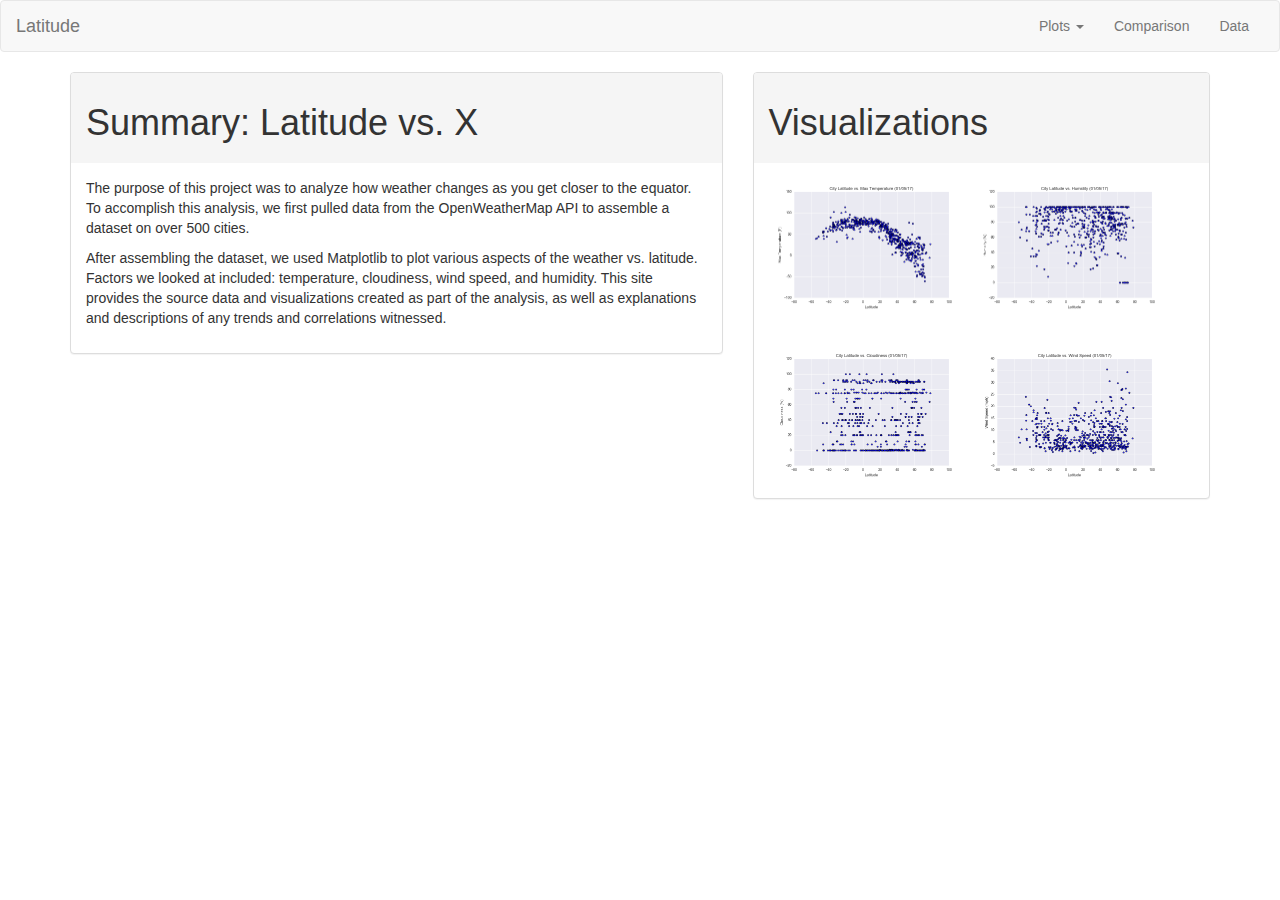
<file: index.html>
<!DOCTYPE html>
<html lang="en">

<head>
    <title>Bootstrap Visualization Dashboard</title>
    <meta charset="utf-8">
    <meta name="viewport" content="width=device-width, initial-scale=1">
    <link rel="stylesheet" href="https://maxcdn.bootstrapcdn.com/bootstrap/3.4.1/css/bootstrap.min.css">
    <script src="https://ajax.googleapis.com/ajax/libs/jquery/3.4.1/jquery.min.js"></script>
    <script src="https://maxcdn.bootstrapcdn.com/bootstrap/3.4.1/js/bootstrap.min.js"></script>
</head>

<body>
    <nav class="navbar navbar-default">
        <div class="container-fluid">
            <div class="navbar-header">
                <button type="button" class="navbar-toggle" data-toggle="collapse" data-target="#myNavbar">
                    <span class="icon-bar"></span>
                    <span class="icon-bar"></span>
                    <span class="icon-bar"></span>
                </button>
                <a class="navbar-brand" href="index.html">Latitude</a>
            </div>
            
            <div class="collapse navbar-collapse" id="myNavbar">
                    
                <ul class="nav navbar-nav navbar-right">
                    <li class="dropdown"><a class="dropdown-toggle" data-toggle="dropdown" href="#">Plots <span class="caret"></span></a>
                        <ul class="dropdown-menu">
                            <li><a href="Max_Temperature.html">Max Temperature</a></li>
                            <li><a href="Humidity.html">Humidity</a></li>
                            <li><a href="Cloudiness.html">Cloudiness</a></li>
                            <li><a href="Wind_Speed.html">Wind Speed</a></li>
                        </ul>
                    </li>
                    <li><a href="Comparison.html">Comparison</a></li>
                    <li><a href="Data.html">Data</a></li>
                </ul>
            </div>
        </div>
    </nav>

    <div class="container">
        <div class="panel-group">
            <div class= "row">
                <div class="col-md-7">
                    <div class="panel panel-default">
                        <div class="panel-heading"><h1>Summary: Latitude vs. X</h1></div>
                        <div class="panel-body">
                            <p>The purpose of this project was to analyze how weather changes as you get closer to the equator. To accomplish this analysis, we first pulled data from the OpenWeatherMap API to assemble a dataset on over 500 cities.</p>
                            <p>After assembling the dataset, we used Matplotlib to plot various aspects of the weather vs. latitude. Factors we looked at included: temperature, cloudiness, wind speed, and humidity. This site provides the source data and visualizations created as part of the analysis, as well as explanations and descriptions of any trends and correlations witnessed.</p>
                        </div>
                    </div>
                </div>

                <div class="col-md-5">
                    <div class="panel panel-default">
                        <div class="panel-heading"><h1>Visualizations</h1> </div>
                        <div class="panel-body"> 
                            <a href="Max_Temperature.html"><img width="200" src="Resources/assets/images/Fig1.png"></a>
                            <a href="Humidity.html"><img width="200" src="Resources/assets/images/Fig2.png"></a>
                        </div>
                        <div class="panel-body">
                            <a href="Cloudiness.html"><img width="200" src="Resources/assets/images/Fig3.png"></a>
                            <a href="Wind_Speed.html"><img width="200" src="Resources/assets/images/Fig4.png"></a>
                        </div>         
                    </div>
                </div>
            </div>    
        </div>
    </div>

</body>
</html>
</file>
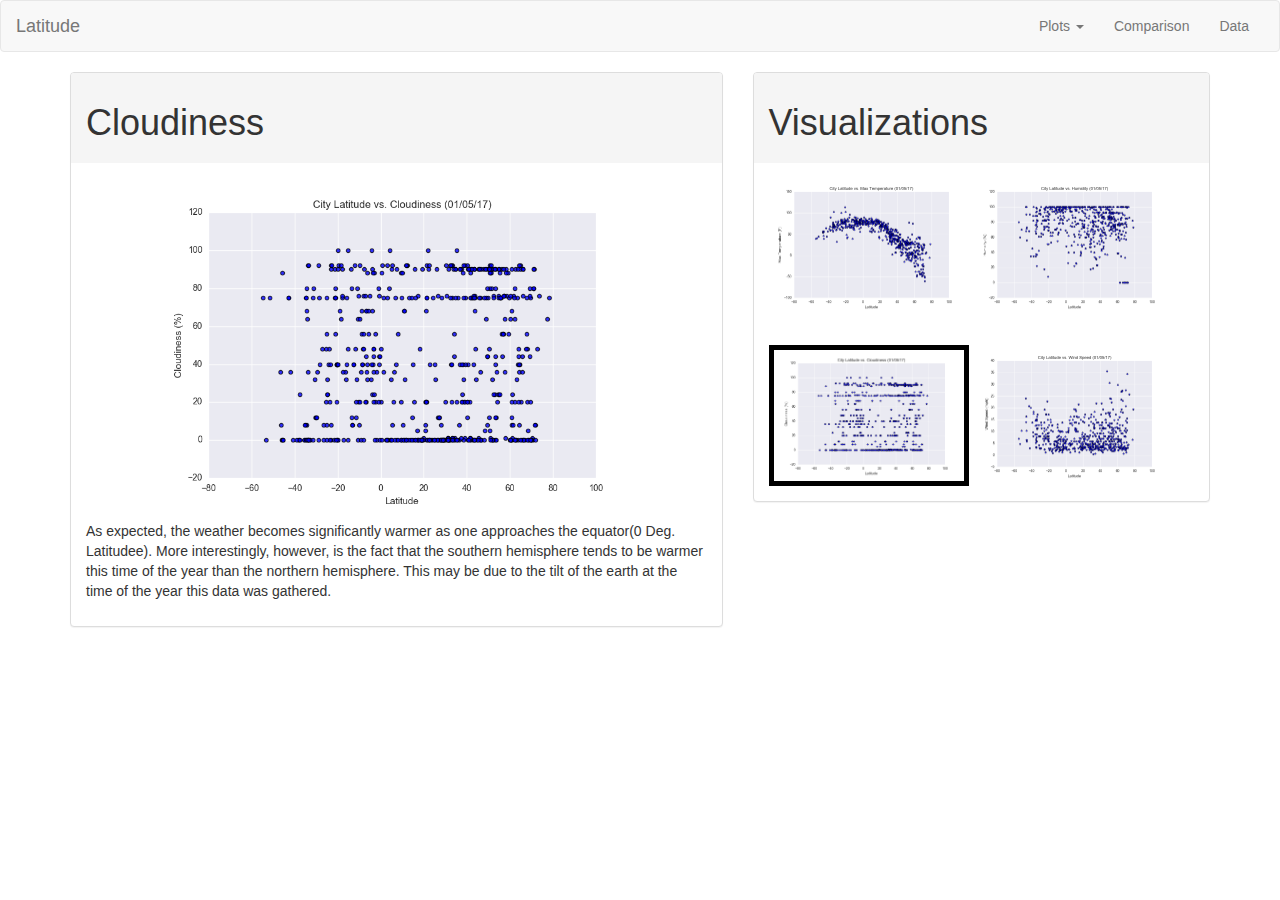
<file: Cloudiness.html>
<!DOCTYPE html>
<html lang="en">

<head>
    <title>Bootstrap Visualization Dashboard</title>
    <meta charset="utf-8">
    <meta name="viewport" content="width=device-width, initial-scale=1">
    <link rel="stylesheet" href="https://maxcdn.bootstrapcdn.com/bootstrap/3.4.1/css/bootstrap.min.css">
    <link rel="stylesheet" href="style.css">
    <script src="https://ajax.googleapis.com/ajax/libs/jquery/3.4.1/jquery.min.js"></script>
    <script src="https://maxcdn.bootstrapcdn.com/bootstrap/3.4.1/js/bootstrap.min.js"></script>
</head>

<body>
    <nav class="navbar navbar-default">
        <div class="container-fluid">
            <div class="navbar-header">
                <button type="button" class="navbar-toggle" data-toggle="collapse" data-target="#myNavbar">
                    <span class="icon-bar"></span>
                    <span class="icon-bar"></span>
                    <span class="icon-bar"></span>
                </button>
                <a class="navbar-brand" href="index.html">Latitude</a>
            </div>
            
            <div class="collapse navbar-collapse" id="myNavbar">
                    
                <ul class="nav navbar-nav navbar-right">
                    <li class="dropdown"><a class="dropdown-toggle" data-toggle="dropdown" href="#">Plots <span class="caret"></span></a>
                        <ul class="dropdown-menu">
                            <li><a href="Max_Temperature.html">Max Temperature</a></li>
                            <li><a href="Humidity.html">Humidity</a></li>
                            <li><a href="Cloudiness.html">Cloudiness</a></li>
                            <li><a href="Wind_Speed.html">Wind Speed</a></li>
                        </ul>
                    </li>
                    <li><a href="Comparison.html">Comparison</a></li>
                    <li><a href="Data.html">Data</a></li>
                </ul>
            </div>
        </div>
    </nav>


    <style>
        .center {
            display: block;
            margin-left: auto;
            margin-right: auto;}
    </style>
    <div class="container">
        <div class="panel-group">
            <div class= "row">
                <div class="col-md-7">
                    <div class="panel panel-default">
                        <div class="panel-heading"><h1>Cloudiness</h1></div>
                        <div class="panel-body">
                            <img width="500" class="center" src="Resources/assets/images/Fig3.png">
                            <p>As expected, the weather becomes significantly warmer as one approaches the equator(0 Deg. Latitudee). More interestingly, however, is the fact that the southern hemisphere tends to be warmer this time of the year than the northern hemisphere. This may be due to the tilt of the earth at the time of the year this data was gathered.</p>
                        </div>
                    </div>
                </div>

                <div class="col-md-5">
                    <div class="panel panel-default">
                        <div class="panel-heading"><h1>Visualizations</h1></div>
                        <div class="panel-body">
                            <a href="Max_Temperature.html"><img width="200" src="Resources/assets/images/Fig1.png"></a>
                            <a href="Humidity.html"><img width="200" src="Resources/assets/images/Fig2.png"></a>
                        </div>
                        <div class="panel-body">
                            <a href="Cloudiness.html"><img width="200" src="Resources/assets/images/Fig3.png" style="border:5px solid black"></a>
                            <a href="Wind_Speed.html"><img width="200" src="Resources/assets/images/Fig4.png"></a>                        
                        </div>
                    </div>
                </div>
            </div>    
        </div>
    </div>

</body>
</html>
</file>
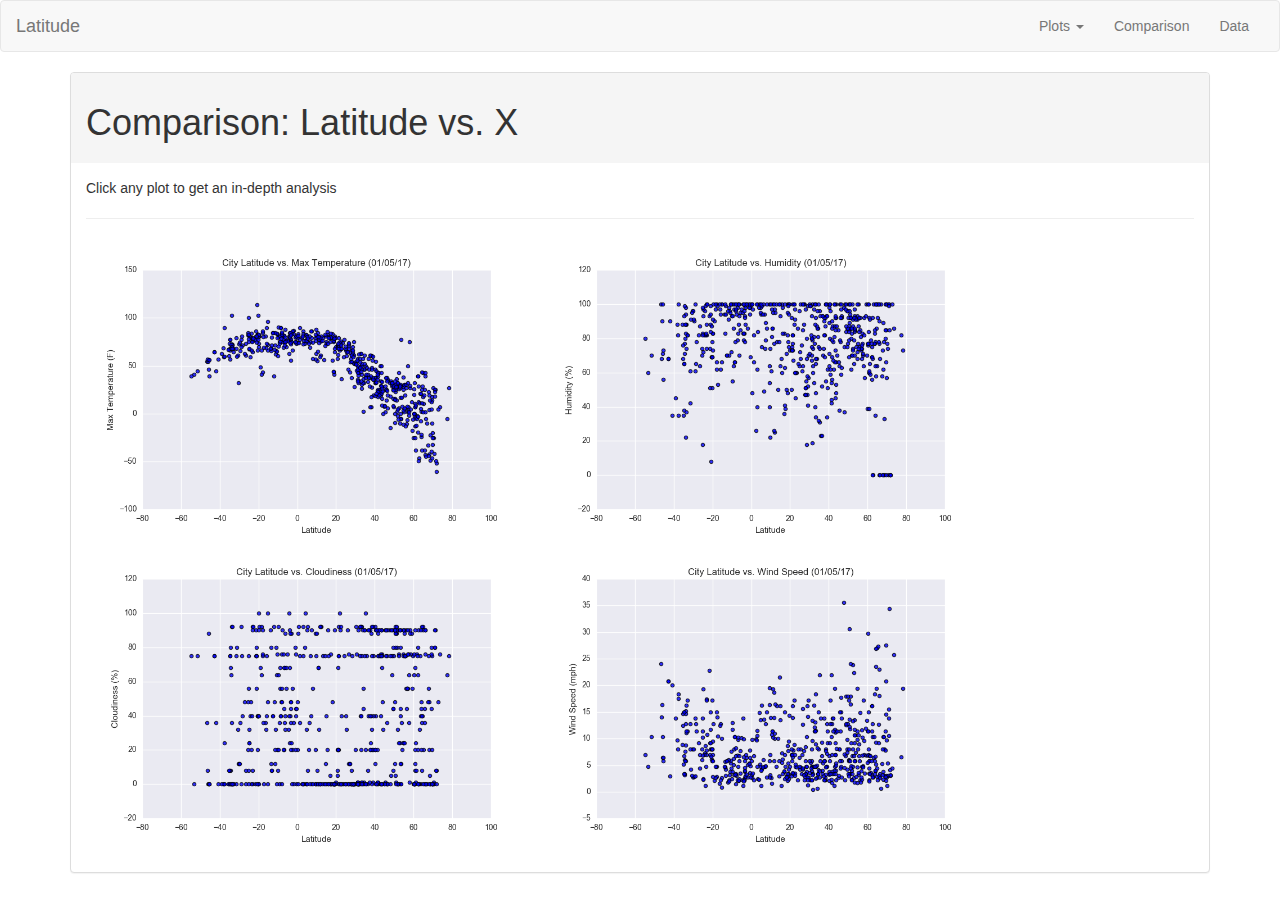
<file: Comparison.html>
<!DOCTYPE html>
<html lang="en">

<head>
    <title>Bootstrap Visualization Dashboard</title>
    <meta charset="utf-8">
    <meta name="viewport" content="width=device-width, initial-scale=1">
    <link rel="stylesheet" href="https://maxcdn.bootstrapcdn.com/bootstrap/3.4.1/css/bootstrap.min.css">
    <script src="https://ajax.googleapis.com/ajax/libs/jquery/3.4.1/jquery.min.js"></script>
    <script src="https://maxcdn.bootstrapcdn.com/bootstrap/3.4.1/js/bootstrap.min.js"></script>
</head>

<body>
    <nav class="navbar navbar-default">
        <div class="container-fluid">
            <div class="navbar-header">
                <button type="button" class="navbar-toggle" data-toggle="collapse" data-target="#myNavbar">
                    <span class="icon-bar"></span>
                    <span class="icon-bar"></span>
                    <span class="icon-bar"></span>
                </button>
                <a class="navbar-brand" href="index.html">Latitude</a>
            </div>
            
            <div class="collapse navbar-collapse" id="myNavbar">
                    
                <ul class="nav navbar-nav navbar-right">
                    <li class="dropdown"><a class="dropdown-toggle" data-toggle="dropdown" href="#">Plots <span class="caret"></span></a>
                        <ul class="dropdown-menu">
                            <li><a href="Max_Temperature.html">Max Temperature</a></li>
                            <li><a href="Humidity.html">Humidity</a></li>
                            <li><a href="Cloudiness.html">Cloudiness</a></li>
                            <li><a href="Wind_Speed.html">Wind Speed</a></li>
                        </ul>
                    </li>
                    <li><a href="Comparison.html">Comparison</a></li>
                    <li><a href="Data.html">Data</a></li>
                </ul>
            </div>
        </div>
    </nav>

    <div class="container">
        <div class="panel-group">
            <div class= "row">
                <div class="col-md-12">
                    <div class="panel panel-default">
                        <div class="panel-heading"><h1>Comparison: Latitude vs. X</h1></div>
                        <div class="panel-body">
                            <p>Click any plot to get an in-depth analysis</p>
                            <hr>                           
                            <a href="Max_Temperature.html"><img width="450" src="Resources/assets/images/Fig1.png"></a>
                            <a href="Humidity.html"><img width="450" src="Resources/assets/images/Fig2.png" ></a>
                            <a href="Cloudiness.html"><img width="450" src="Resources/assets/images/Fig3.png"></a>
                            <a href="Wind_Speed.html"><img width="450" src="Resources/assets/images/Fig4.png"></a>                         
                        </div>
                    </div>
                </div>
            </div>    
        </div>
    </div>

</body>
</html>
</file>
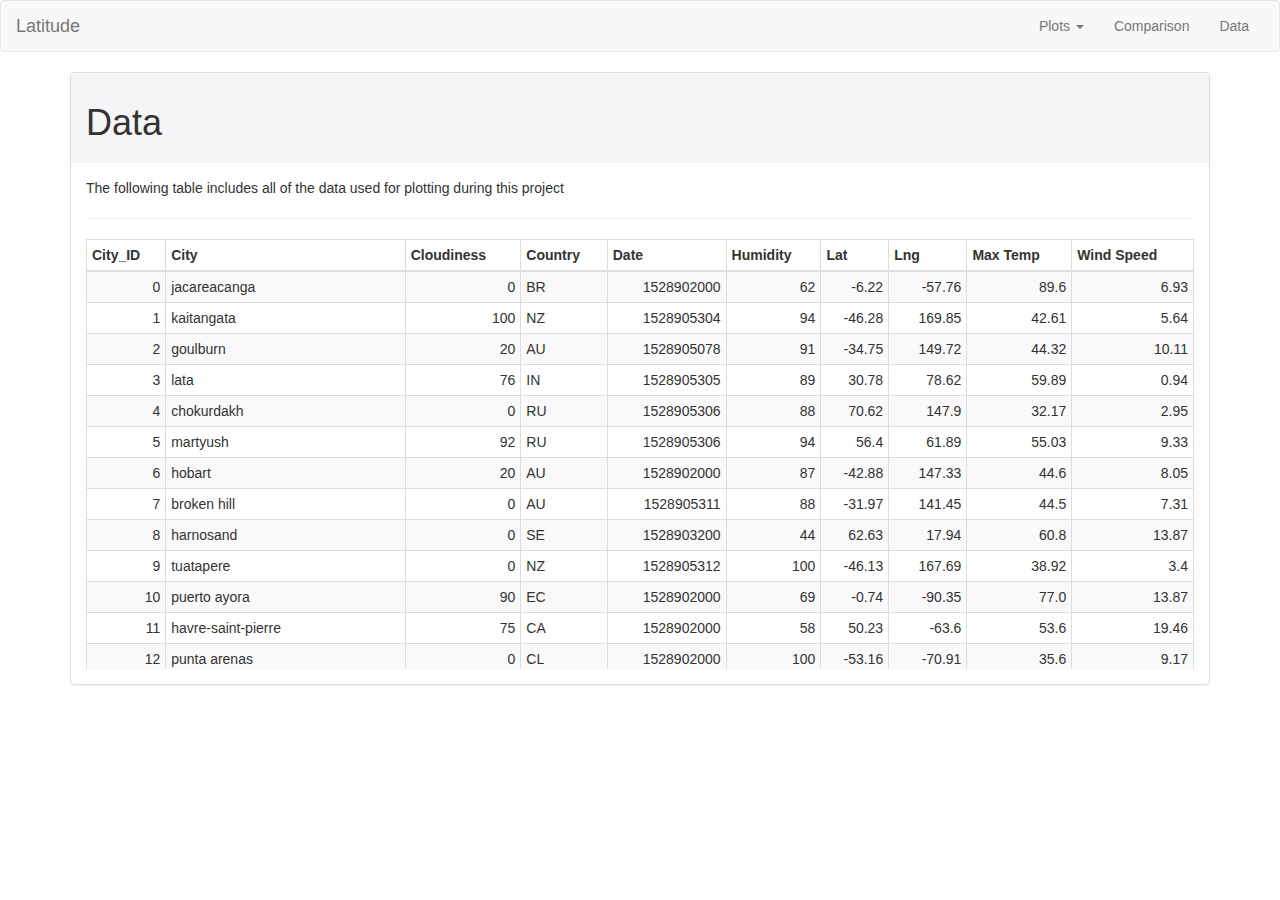
<file: Data.html>
<!DOCTYPE html>
<html lang="en">

<head>
    <title>Bootstrap Visualization Dashboard</title>
    <meta charset="utf-8">
    <meta name="viewport" content="width=device-width, initial-scale=1">
    <link rel="stylesheet" href="https://maxcdn.bootstrapcdn.com/bootstrap/3.4.1/css/bootstrap.min.css">
    <script src="https://ajax.googleapis.com/ajax/libs/jquery/3.4.1/jquery.min.js"></script>
    <script src="https://maxcdn.bootstrapcdn.com/bootstrap/3.4.1/js/bootstrap.min.js"></script>
</head>

<body>
    <nav class="navbar navbar-default">
        <div class="container-fluid">
            <div class="navbar-header">
                <button type="button" class="navbar-toggle" data-toggle="collapse" data-target="#myNavbar">
                    <span class="icon-bar"></span>
                    <span class="icon-bar"></span>
                    <span class="icon-bar"></span>
                </button>
                <a class="navbar-brand" href="index.html">Latitude</a>
            </div>
            
            <div class="collapse navbar-collapse" id="myNavbar">
                    
                <ul class="nav navbar-nav navbar-right">
                    <li class="dropdown"><a class="dropdown-toggle" data-toggle="dropdown" href="#">Plots <span class="caret"></span></a>
                        <ul class="dropdown-menu">
                            <li><a href="Max_Temperature.html">Max Temperature</a></li>
                            <li><a href="Humidity.html">Humidity</a></li>
                            <li><a href="Cloudiness.html">Cloudiness</a></li>
                            <li><a href="Wind_Speed.html">Wind Speed</a></li>
                        </ul>
                    </li>
                    <li><a href="Comparison.html">Comparison</a></li>
                    <li><a href="Data.html">Data</a></li>
                </ul>
            </div>
        </div>
    </nav>

    <div class="container">
        <div class="panel-group">
            <div class= "row">
                <div class="col-md-12">
                    <div class="panel panel-default">
                        <div class="panel-heading"><h1>Data</h1></div>
                        <div class="panel-body">
                            <p>The following table includes all of the data used for plotting during this project</p>
                            <hr>
                            <style>
                                .my-custom-scrollbar {
                                position: relative;
                                height: 430px;
                                overflow: auto;
                                }
                                .table-wrapper-scroll-y {
                                display: block;
                                }
                            </style>

                            <div class="table-wrapper-scroll-y my-custom-scrollbar">
                                <table class="table table-bordered table-hover table-condensed table-striped mb-0">
                                    <thead><tr><th title="Field #1">City_ID</th>
                                    <th title="Field #2">City</th>
                                    <th title="Field #3">Cloudiness</th>
                                    <th title="Field #4">Country</th>
                                    <th title="Field #5">Date</th>
                                    <th title="Field #6">Humidity</th>
                                    <th title="Field #7">Lat</th>
                                    <th title="Field #8">Lng</th>
                                    <th title="Field #9">Max Temp</th>
                                    <th title="Field #10">Wind Speed</th>
                                    </tr></thead>
                                    <tbody><tr>
                                    <td align="right">0</td>
                                    <td>jacareacanga</td>
                                    <td align="right">0</td>
                                    <td>BR</td>
                                    <td align="right">1528902000</td>
                                    <td align="right">62</td>
                                    <td align="right">-6.22</td>
                                    <td align="right">-57.76</td>
                                    <td align="right">89.6</td>
                                    <td align="right">6.93</td>
                                    </tr>
                                    <tr>
                                    <td align="right">1</td>
                                    <td>kaitangata</td>
                                    <td align="right">100</td>
                                    <td>NZ</td>
                                    <td align="right">1528905304</td>
                                    <td align="right">94</td>
                                    <td align="right">-46.28</td>
                                    <td align="right">169.85</td>
                                    <td align="right">42.61</td>
                                    <td align="right">5.64</td>
                                    </tr>
                                    <tr>
                                    <td align="right">2</td>
                                    <td>goulburn</td>
                                    <td align="right">20</td>
                                    <td>AU</td>
                                    <td align="right">1528905078</td>
                                    <td align="right">91</td>
                                    <td align="right">-34.75</td>
                                    <td align="right">149.72</td>
                                    <td align="right">44.32</td>
                                    <td align="right">10.11</td>
                                    </tr>
                                    <tr>
                                    <td align="right">3</td>
                                    <td>lata</td>
                                    <td align="right">76</td>
                                    <td>IN</td>
                                    <td align="right">1528905305</td>
                                    <td align="right">89</td>
                                    <td align="right">30.78</td>
                                    <td align="right">78.62</td>
                                    <td align="right">59.89</td>
                                    <td align="right">0.94</td>
                                    </tr>
                                    <tr>
                                    <td align="right">4</td>
                                    <td>chokurdakh</td>
                                    <td align="right">0</td>
                                    <td>RU</td>
                                    <td align="right">1528905306</td>
                                    <td align="right">88</td>
                                    <td align="right">70.62</td>
                                    <td align="right">147.9</td>
                                    <td align="right">32.17</td>
                                    <td align="right">2.95</td>
                                    </tr>
                                    <tr>
                                    <td align="right">5</td>
                                    <td>martyush</td>
                                    <td align="right">92</td>
                                    <td>RU</td>
                                    <td align="right">1528905306</td>
                                    <td align="right">94</td>
                                    <td align="right">56.4</td>
                                    <td align="right">61.89</td>
                                    <td align="right">55.03</td>
                                    <td align="right">9.33</td>
                                    </tr>
                                    <tr>
                                    <td align="right">6</td>
                                    <td>hobart</td>
                                    <td align="right">20</td>
                                    <td>AU</td>
                                    <td align="right">1528902000</td>
                                    <td align="right">87</td>
                                    <td align="right">-42.88</td>
                                    <td align="right">147.33</td>
                                    <td align="right">44.6</td>
                                    <td align="right">8.05</td>
                                    </tr>
                                    <tr>
                                    <td align="right">7</td>
                                    <td>broken hill</td>
                                    <td align="right">0</td>
                                    <td>AU</td>
                                    <td align="right">1528905311</td>
                                    <td align="right">88</td>
                                    <td align="right">-31.97</td>
                                    <td align="right">141.45</td>
                                    <td align="right">44.5</td>
                                    <td align="right">7.31</td>
                                    </tr>
                                    <tr>
                                    <td align="right">8</td>
                                    <td>harnosand</td>
                                    <td align="right">0</td>
                                    <td>SE</td>
                                    <td align="right">1528903200</td>
                                    <td align="right">44</td>
                                    <td align="right">62.63</td>
                                    <td align="right">17.94</td>
                                    <td align="right">60.8</td>
                                    <td align="right">13.87</td>
                                    </tr>
                                    <tr>
                                    <td align="right">9</td>
                                    <td>tuatapere</td>
                                    <td align="right">0</td>
                                    <td>NZ</td>
                                    <td align="right">1528905312</td>
                                    <td align="right">100</td>
                                    <td align="right">-46.13</td>
                                    <td align="right">167.69</td>
                                    <td align="right">38.92</td>
                                    <td align="right">3.4</td>
                                    </tr>
                                    <tr>
                                    <td align="right">10</td>
                                    <td>puerto ayora</td>
                                    <td align="right">90</td>
                                    <td>EC</td>
                                    <td align="right">1528902000</td>
                                    <td align="right">69</td>
                                    <td align="right">-0.74</td>
                                    <td align="right">-90.35</td>
                                    <td align="right">77.0</td>
                                    <td align="right">13.87</td>
                                    </tr>
                                    <tr>
                                    <td align="right">11</td>
                                    <td>havre-saint-pierre</td>
                                    <td align="right">75</td>
                                    <td>CA</td>
                                    <td align="right">1528902000</td>
                                    <td align="right">58</td>
                                    <td align="right">50.23</td>
                                    <td align="right">-63.6</td>
                                    <td align="right">53.6</td>
                                    <td align="right">19.46</td>
                                    </tr>
                                    <tr>
                                    <td align="right">12</td>
                                    <td>punta arenas</td>
                                    <td align="right">0</td>
                                    <td>CL</td>
                                    <td align="right">1528902000</td>
                                    <td align="right">100</td>
                                    <td align="right">-53.16</td>
                                    <td align="right">-70.91</td>
                                    <td align="right">35.6</td>
                                    <td align="right">9.17</td>
                                    </tr>
                                    <tr>
                                    <td align="right">13</td>
                                    <td>tasiilaq</td>
                                    <td align="right">75</td>
                                    <td>GL</td>
                                    <td align="right">1528901400</td>
                                    <td align="right">60</td>
                                    <td align="right">65.61</td>
                                    <td align="right">-37.64</td>
                                    <td align="right">39.2</td>
                                    <td align="right">2.24</td>
                                    </tr>
                                    <tr>
                                    <td align="right">14</td>
                                    <td>chapais</td>
                                    <td align="right">40</td>
                                    <td>CA</td>
                                    <td align="right">1528902000</td>
                                    <td align="right">38</td>
                                    <td align="right">49.78</td>
                                    <td align="right">-74.86</td>
                                    <td align="right">59.0</td>
                                    <td align="right">10.29</td>
                                    </tr>
                                    <tr>
                                    <td align="right">15</td>
                                    <td>avarua</td>
                                    <td align="right">40</td>
                                    <td>CK</td>
                                    <td align="right">1528902000</td>
                                    <td align="right">56</td>
                                    <td align="right">-21.21</td>
                                    <td align="right">-159.78</td>
                                    <td align="right">73.4</td>
                                    <td align="right">10.29</td>
                                    </tr>
                                    <tr>
                                    <td align="right">16</td>
                                    <td>hofn</td>
                                    <td align="right">75</td>
                                    <td>IS</td>
                                    <td align="right">1528902000</td>
                                    <td align="right">87</td>
                                    <td align="right">64.25</td>
                                    <td align="right">-15.21</td>
                                    <td align="right">51.8</td>
                                    <td align="right">8.05</td>
                                    </tr>
                                    <tr>
                                    <td align="right">17</td>
                                    <td>yukamenskoye</td>
                                    <td align="right">92</td>
                                    <td>RU</td>
                                    <td align="right">1528905315</td>
                                    <td align="right">98</td>
                                    <td align="right">57.89</td>
                                    <td align="right">52.24</td>
                                    <td align="right">56.65</td>
                                    <td align="right">10.22</td>
                                    </tr>
                                    <tr>
                                    <td align="right">18</td>
                                    <td>khandbari</td>
                                    <td align="right">80</td>
                                    <td>NP</td>
                                    <td align="right">1528905315</td>
                                    <td align="right">67</td>
                                    <td align="right">27.38</td>
                                    <td align="right">87.21</td>
                                    <td align="right">44.59</td>
                                    <td align="right">1.39</td>
                                    </tr>
                                    <tr>
                                    <td align="right">19</td>
                                    <td>bethel</td>
                                    <td align="right">1</td>
                                    <td>US</td>
                                    <td align="right">1528901580</td>
                                    <td align="right">93</td>
                                    <td align="right">60.79</td>
                                    <td align="right">-161.76</td>
                                    <td align="right">44.6</td>
                                    <td align="right">8.05</td>
                                    </tr>
                                    <tr>
                                    <td align="right">20</td>
                                    <td>ushuaia</td>
                                    <td align="right">75</td>
                                    <td>AR</td>
                                    <td align="right">1528902000</td>
                                    <td align="right">64</td>
                                    <td align="right">-54.81</td>
                                    <td align="right">-68.31</td>
                                    <td align="right">41.0</td>
                                    <td align="right">3.36</td>
                                    </tr>
                                    <tr>
                                    <td align="right">21</td>
                                    <td>east london</td>
                                    <td align="right">0</td>
                                    <td>ZA</td>
                                    <td align="right">1528902000</td>
                                    <td align="right">37</td>
                                    <td align="right">-33.02</td>
                                    <td align="right">27.91</td>
                                    <td align="right">69.8</td>
                                    <td align="right">5.82</td>
                                    </tr>
                                    <tr>
                                    <td align="right">22</td>
                                    <td>bluff</td>
                                    <td align="right">76</td>
                                    <td>AU</td>
                                    <td align="right">1528905321</td>
                                    <td align="right">76</td>
                                    <td align="right">-23.58</td>
                                    <td align="right">149.07</td>
                                    <td align="right">61.96</td>
                                    <td align="right">4.74</td>
                                    </tr>
                                    <tr>
                                    <td align="right">23</td>
                                    <td>mount isa</td>
                                    <td align="right">75</td>
                                    <td>AU</td>
                                    <td align="right">1528902000</td>
                                    <td align="right">100</td>
                                    <td align="right">-20.73</td>
                                    <td align="right">139.49</td>
                                    <td align="right">64.4</td>
                                    <td align="right">3.29</td>
                                    </tr>
                                    <tr>
                                    <td align="right">24</td>
                                    <td>pevek</td>
                                    <td align="right">0</td>
                                    <td>RU</td>
                                    <td align="right">1528905321</td>
                                    <td align="right">71</td>
                                    <td align="right">69.7</td>
                                    <td align="right">170.27</td>
                                    <td align="right">36.94</td>
                                    <td align="right">6.98</td>
                                    </tr>
                                    <tr>
                                    <td align="right">25</td>
                                    <td>gao</td>
                                    <td align="right">24</td>
                                    <td>ML</td>
                                    <td align="right">1528905321</td>
                                    <td align="right">16</td>
                                    <td align="right">16.28</td>
                                    <td align="right">-0.04</td>
                                    <td align="right">110.02</td>
                                    <td align="right">4.97</td>
                                    </tr>
                                    <tr>
                                    <td align="right">26</td>
                                    <td>cabo san lucas</td>
                                    <td align="right">75</td>
                                    <td>MX</td>
                                    <td align="right">1528901160</td>
                                    <td align="right">74</td>
                                    <td align="right">22.89</td>
                                    <td align="right">-109.91</td>
                                    <td align="right">84.2</td>
                                    <td align="right">10.29</td>
                                    </tr>
                                    <tr>
                                    <td align="right">27</td>
                                    <td>sao filipe</td>
                                    <td align="right">0</td>
                                    <td>CV</td>
                                    <td align="right">1528905323</td>
                                    <td align="right">88</td>
                                    <td align="right">14.9</td>
                                    <td align="right">-24.5</td>
                                    <td align="right">75.73</td>
                                    <td align="right">13.02</td>
                                    </tr>
                                    <tr>
                                    <td align="right">28</td>
                                    <td>tiksi</td>
                                    <td align="right">44</td>
                                    <td>RU</td>
                                    <td align="right">1528905298</td>
                                    <td align="right">58</td>
                                    <td align="right">71.64</td>
                                    <td align="right">128.87</td>
                                    <td align="right">57.73</td>
                                    <td align="right">10.11</td>
                                    </tr>
                                    <tr>
                                    <td align="right">29</td>
                                    <td>busselton</td>
                                    <td align="right">92</td>
                                    <td>AU</td>
                                    <td align="right">1528905323</td>
                                    <td align="right">100</td>
                                    <td align="right">-33.64</td>
                                    <td align="right">115.35</td>
                                    <td align="right">60.43</td>
                                    <td align="right">10.56</td>
                                    </tr>
                                    <tr>
                                    <td align="right">30</td>
                                    <td>alofi</td>
                                    <td align="right">76</td>
                                    <td>NU</td>
                                    <td align="right">1528902000</td>
                                    <td align="right">88</td>
                                    <td align="right">-19.06</td>
                                    <td align="right">-169.92</td>
                                    <td align="right">71.6</td>
                                    <td align="right">3.36</td>
                                    </tr>
                                    <tr>
                                    <td align="right">31</td>
                                    <td>ola</td>
                                    <td align="right">75</td>
                                    <td>RU</td>
                                    <td align="right">1528902000</td>
                                    <td align="right">100</td>
                                    <td align="right">59.58</td>
                                    <td align="right">151.3</td>
                                    <td align="right">42.8</td>
                                    <td align="right">7.76</td>
                                    </tr>
                                    <tr>
                                    <td align="right">32</td>
                                    <td>atar</td>
                                    <td align="right">20</td>
                                    <td>MR</td>
                                    <td align="right">1528902000</td>
                                    <td align="right">19</td>
                                    <td align="right">20.52</td>
                                    <td align="right">-13.05</td>
                                    <td align="right">91.4</td>
                                    <td align="right">9.17</td>
                                    </tr>
                                    <tr>
                                    <td align="right">33</td>
                                    <td>rikitea</td>
                                    <td align="right">0</td>
                                    <td>PF</td>
                                    <td align="right">1528905325</td>
                                    <td align="right">100</td>
                                    <td align="right">-23.12</td>
                                    <td align="right">-134.97</td>
                                    <td align="right">73.57</td>
                                    <td align="right">8.66</td>
                                    </tr>
                                    <tr>
                                    <td align="right">34</td>
                                    <td>hermanus</td>
                                    <td align="right">0</td>
                                    <td>ZA</td>
                                    <td align="right">1528905325</td>
                                    <td align="right">24</td>
                                    <td align="right">-34.42</td>
                                    <td align="right">19.24</td>
                                    <td align="right">77.17</td>
                                    <td align="right">8.66</td>
                                    </tr>
                                    <tr>
                                    <td align="right">35</td>
                                    <td>ponta delgada</td>
                                    <td align="right">75</td>
                                    <td>PT</td>
                                    <td align="right">1528903800</td>
                                    <td align="right">88</td>
                                    <td align="right">37.73</td>
                                    <td align="right">-25.67</td>
                                    <td align="right">71.6</td>
                                    <td align="right">12.75</td>
                                    </tr>
                                    <tr>
                                    <td align="right">36</td>
                                    <td>bambari</td>
                                    <td align="right">24</td>
                                    <td>CF</td>
                                    <td align="right">1528905326</td>
                                    <td align="right">84</td>
                                    <td align="right">5.77</td>
                                    <td align="right">20.68</td>
                                    <td align="right">81.85</td>
                                    <td align="right">7.65</td>
                                    </tr>
                                    <tr>
                                    <td align="right">37</td>
                                    <td>cap malheureux</td>
                                    <td align="right">75</td>
                                    <td>MU</td>
                                    <td align="right">1528902000</td>
                                    <td align="right">69</td>
                                    <td align="right">-19.98</td>
                                    <td align="right">57.61</td>
                                    <td align="right">75.2</td>
                                    <td align="right">14.99</td>
                                    </tr>
                                    <tr>
                                    <td align="right">38</td>
                                    <td>puerto escondido</td>
                                    <td align="right">75</td>
                                    <td>MX</td>
                                    <td align="right">1528901100</td>
                                    <td align="right">65</td>
                                    <td align="right">15.86</td>
                                    <td align="right">-97.07</td>
                                    <td align="right">80.6</td>
                                    <td align="right">3.36</td>
                                    </tr>
                                    <tr>
                                    <td align="right">39</td>
                                    <td>qaanaaq</td>
                                    <td align="right">32</td>
                                    <td>GL</td>
                                    <td align="right">1528905330</td>
                                    <td align="right">100</td>
                                    <td align="right">77.48</td>
                                    <td align="right">-69.36</td>
                                    <td align="right">31.45</td>
                                    <td align="right">6.31</td>
                                    </tr>
                                    <tr>
                                    <td align="right">40</td>
                                    <td>new norfolk</td>
                                    <td align="right">20</td>
                                    <td>AU</td>
                                    <td align="right">1528902000</td>
                                    <td align="right">87</td>
                                    <td align="right">-42.78</td>
                                    <td align="right">147.06</td>
                                    <td align="right">44.6</td>
                                    <td align="right">8.05</td>
                                    </tr>
                                    <tr>
                                    <td align="right">41</td>
                                    <td>najran</td>
                                    <td align="right">40</td>
                                    <td>SA</td>
                                    <td align="right">1528902000</td>
                                    <td align="right">13</td>
                                    <td align="right">17.54</td>
                                    <td align="right">44.22</td>
                                    <td align="right">98.6</td>
                                    <td align="right">11.41</td>
                                    </tr>
                                    <tr>
                                    <td align="right">42</td>
                                    <td>isla mujeres</td>
                                    <td align="right">90</td>
                                    <td>MX</td>
                                    <td align="right">1528904340</td>
                                    <td align="right">100</td>
                                    <td align="right">21.23</td>
                                    <td align="right">-86.73</td>
                                    <td align="right">75.2</td>
                                    <td align="right">16.11</td>
                                    </tr>
                                    <tr>
                                    <td align="right">43</td>
                                    <td>mar del plata</td>
                                    <td align="right">0</td>
                                    <td>AR</td>
                                    <td align="right">1528905297</td>
                                    <td align="right">100</td>
                                    <td align="right">-46.43</td>
                                    <td align="right">-67.52</td>
                                    <td align="right">32.53</td>
                                    <td align="right">7.31</td>
                                    </tr>
                                    <tr>
                                    <td align="right">44</td>
                                    <td>provideniya</td>
                                    <td align="right">0</td>
                                    <td>RU</td>
                                    <td align="right">1528905332</td>
                                    <td align="right">91</td>
                                    <td align="right">64.42</td>
                                    <td align="right">-173.23</td>
                                    <td align="right">40.63</td>
                                    <td align="right">10.78</td>
                                    </tr>
                                    <tr>
                                    <td align="right">45</td>
                                    <td>jamestown</td>
                                    <td align="right">12</td>
                                    <td>AU</td>
                                    <td align="right">1528905333</td>
                                    <td align="right">88</td>
                                    <td align="right">-33.21</td>
                                    <td align="right">138.6</td>
                                    <td align="right">43.15</td>
                                    <td align="right">10.89</td>
                                    </tr>
                                    <tr>
                                    <td align="right">46</td>
                                    <td>medicine hat</td>
                                    <td align="right">20</td>
                                    <td>CA</td>
                                    <td align="right">1528902000</td>
                                    <td align="right">34</td>
                                    <td align="right">50.04</td>
                                    <td align="right">-110.68</td>
                                    <td align="right">66.2</td>
                                    <td align="right">14.99</td>
                                    </tr>
                                    <tr>
                                    <td align="right">47</td>
                                    <td>katsuura</td>
                                    <td align="right">8</td>
                                    <td>JP</td>
                                    <td align="right">1528905334</td>
                                    <td align="right">88</td>
                                    <td align="right">33.93</td>
                                    <td align="right">134.5</td>
                                    <td align="right">62.05</td>
                                    <td align="right">7.54</td>
                                    </tr>
                                    <tr>
                                    <td align="right">48</td>
                                    <td>aklavik</td>
                                    <td align="right">20</td>
                                    <td>CA</td>
                                    <td align="right">1528902000</td>
                                    <td align="right">53</td>
                                    <td align="right">68.22</td>
                                    <td align="right">-135.01</td>
                                    <td align="right">51.8</td>
                                    <td align="right">11.41</td>
                                    </tr>
                                    <tr>
                                    <td align="right">49</td>
                                    <td>tuktoyaktuk</td>
                                    <td align="right">20</td>
                                    <td>CA</td>
                                    <td align="right">1528902000</td>
                                    <td align="right">61</td>
                                    <td align="right">69.44</td>
                                    <td align="right">-133.03</td>
                                    <td align="right">46.4</td>
                                    <td align="right">6.93</td>
                                    </tr>
                                    <tr>
                                    <td align="right">50</td>
                                    <td>kapaa</td>
                                    <td align="right">90</td>
                                    <td>US</td>
                                    <td align="right">1528901760</td>
                                    <td align="right">88</td>
                                    <td align="right">22.08</td>
                                    <td align="right">-159.32</td>
                                    <td align="right">75.2</td>
                                    <td align="right">14.99</td>
                                    </tr>
                                    <tr>
                                    <td align="right">51</td>
                                    <td>mildura</td>
                                    <td align="right">0</td>
                                    <td>AU</td>
                                    <td align="right">1528905300</td>
                                    <td align="right">92</td>
                                    <td align="right">-34.18</td>
                                    <td align="right">142.16</td>
                                    <td align="right">45.67</td>
                                    <td align="right">9.66</td>
                                    </tr>
                                    <tr>
                                    <td align="right">52</td>
                                    <td>souillac</td>
                                    <td align="right">75</td>
                                    <td>FR</td>
                                    <td align="right">1528903800</td>
                                    <td align="right">49</td>
                                    <td align="right">45.6</td>
                                    <td align="right">-0.6</td>
                                    <td align="right">73.4</td>
                                    <td align="right">10.29</td>
                                    </tr>
                                    <tr>
                                    <td align="right">53</td>
                                    <td>lorengau</td>
                                    <td align="right">100</td>
                                    <td>PG</td>
                                    <td align="right">1528905336</td>
                                    <td align="right">100</td>
                                    <td align="right">-2.02</td>
                                    <td align="right">147.27</td>
                                    <td align="right">80.59</td>
                                    <td align="right">3.85</td>
                                    </tr>
                                    <tr>
                                    <td align="right">54</td>
                                    <td>praia</td>
                                    <td align="right">20</td>
                                    <td>BR</td>
                                    <td align="right">1528902000</td>
                                    <td align="right">47</td>
                                    <td align="right">-20.25</td>
                                    <td align="right">-43.81</td>
                                    <td align="right">82.4</td>
                                    <td align="right">3.36</td>
                                    </tr>
                                    <tr>
                                    <td align="right">55</td>
                                    <td>port alfred</td>
                                    <td align="right">0</td>
                                    <td>ZA</td>
                                    <td align="right">1528905338</td>
                                    <td align="right">50</td>
                                    <td align="right">-33.59</td>
                                    <td align="right">26.89</td>
                                    <td align="right">76.54</td>
                                    <td align="right">7.2</td>
                                    </tr>
                                    <tr>
                                    <td align="right">56</td>
                                    <td>barranca</td>
                                    <td align="right">0</td>
                                    <td>PE</td>
                                    <td align="right">1528905339</td>
                                    <td align="right">98</td>
                                    <td align="right">-10.75</td>
                                    <td align="right">-77.76</td>
                                    <td align="right">61.87</td>
                                    <td align="right">9.89</td>
                                    </tr>
                                    <tr>
                                    <td align="right">57</td>
                                    <td>nome</td>
                                    <td align="right">40</td>
                                    <td>US</td>
                                    <td align="right">1528902900</td>
                                    <td align="right">70</td>
                                    <td align="right">30.04</td>
                                    <td align="right">-94.42</td>
                                    <td align="right">87.8</td>
                                    <td align="right">3.36</td>
                                    </tr>
                                    <tr>
                                    <td align="right">58</td>
                                    <td>matay</td>
                                    <td align="right">0</td>
                                    <td>EG</td>
                                    <td align="right">1528905339</td>
                                    <td align="right">23</td>
                                    <td align="right">28.42</td>
                                    <td align="right">30.79</td>
                                    <td align="right">97.69</td>
                                    <td align="right">6.98</td>
                                    </tr>
                                    <tr>
                                    <td align="right">59</td>
                                    <td>saskylakh</td>
                                    <td align="right">48</td>
                                    <td>RU</td>
                                    <td align="right">1528905339</td>
                                    <td align="right">55</td>
                                    <td align="right">71.97</td>
                                    <td align="right">114.09</td>
                                    <td align="right">59.53</td>
                                    <td align="right">5.86</td>
                                    </tr>
                                    <tr>
                                    <td align="right">60</td>
                                    <td>itarema</td>
                                    <td align="right">0</td>
                                    <td>BR</td>
                                    <td align="right">1528905340</td>
                                    <td align="right">61</td>
                                    <td align="right">-2.92</td>
                                    <td align="right">-39.92</td>
                                    <td align="right">88.33</td>
                                    <td align="right">12.57</td>
                                    </tr>
                                    <tr>
                                    <td align="right">61</td>
                                    <td>butaritari</td>
                                    <td align="right">56</td>
                                    <td>KI</td>
                                    <td align="right">1528905340</td>
                                    <td align="right">100</td>
                                    <td align="right">3.07</td>
                                    <td align="right">172.79</td>
                                    <td align="right">81.13</td>
                                    <td align="right">7.31</td>
                                    </tr>
                                    <tr>
                                    <td align="right">62</td>
                                    <td>peniche</td>
                                    <td align="right">20</td>
                                    <td>PT</td>
                                    <td align="right">1528903800</td>
                                    <td align="right">64</td>
                                    <td align="right">39.36</td>
                                    <td align="right">-9.38</td>
                                    <td align="right">75.2</td>
                                    <td align="right">12.75</td>
                                    </tr>
                                    <tr>
                                    <td align="right">63</td>
                                    <td>beloha</td>
                                    <td align="right">0</td>
                                    <td>MG</td>
                                    <td align="right">1528905340</td>
                                    <td align="right">57</td>
                                    <td align="right">-25.17</td>
                                    <td align="right">45.06</td>
                                    <td align="right">71.95</td>
                                    <td align="right">16.37</td>
                                    </tr>
                                    <tr>
                                    <td align="right">64</td>
                                    <td>anadyr</td>
                                    <td align="right">0</td>
                                    <td>RU</td>
                                    <td align="right">1528902000</td>
                                    <td align="right">57</td>
                                    <td align="right">64.73</td>
                                    <td align="right">177.51</td>
                                    <td align="right">48.2</td>
                                    <td align="right">4.47</td>
                                    </tr>
                                    <tr>
                                    <td align="right">65</td>
                                    <td>luderitz</td>
                                    <td align="right">12</td>
                                    <td>NA</td>
                                    <td align="right">1528905342</td>
                                    <td align="right">64</td>
                                    <td align="right">-26.65</td>
                                    <td align="right">15.16</td>
                                    <td align="right">64.03</td>
                                    <td align="right">17.38</td>
                                    </tr>
                                    <tr>
                                    <td align="right">66</td>
                                    <td>rochester</td>
                                    <td align="right">1</td>
                                    <td>US</td>
                                    <td align="right">1528902960</td>
                                    <td align="right">37</td>
                                    <td align="right">44.02</td>
                                    <td align="right">-92.46</td>
                                    <td align="right">73.4</td>
                                    <td align="right">6.93</td>
                                    </tr>
                                    <tr>
                                    <td align="right">67</td>
                                    <td>bosaso</td>
                                    <td align="right">0</td>
                                    <td>SO</td>
                                    <td align="right">1528905347</td>
                                    <td align="right">86</td>
                                    <td align="right">11.28</td>
                                    <td align="right">49.18</td>
                                    <td align="right">89.77</td>
                                    <td align="right">3.96</td>
                                    </tr>
                                    <tr>
                                    <td align="right">68</td>
                                    <td>faanui</td>
                                    <td align="right">0</td>
                                    <td>PF</td>
                                    <td align="right">1528905347</td>
                                    <td align="right">100</td>
                                    <td align="right">-16.48</td>
                                    <td align="right">-151.75</td>
                                    <td align="right">79.96</td>
                                    <td align="right">11.79</td>
                                    </tr>
                                    <tr>
                                    <td align="right">69</td>
                                    <td>grindavik</td>
                                    <td align="right">75</td>
                                    <td>IS</td>
                                    <td align="right">1528902000</td>
                                    <td align="right">70</td>
                                    <td align="right">63.84</td>
                                    <td align="right">-22.43</td>
                                    <td align="right">48.2</td>
                                    <td align="right">5.82</td>
                                    </tr>
                                    <tr>
                                    <td align="right">70</td>
                                    <td>margate</td>
                                    <td align="right">20</td>
                                    <td>AU</td>
                                    <td align="right">1528902000</td>
                                    <td align="right">87</td>
                                    <td align="right">-43.03</td>
                                    <td align="right">147.26</td>
                                    <td align="right">44.6</td>
                                    <td align="right">8.05</td>
                                    </tr>
                                    <tr>
                                    <td align="right">71</td>
                                    <td>marsh harbour</td>
                                    <td align="right">88</td>
                                    <td>BS</td>
                                    <td align="right">1528905349</td>
                                    <td align="right">95</td>
                                    <td align="right">26.54</td>
                                    <td align="right">-77.06</td>
                                    <td align="right">82.39</td>
                                    <td align="right">10.0</td>
                                    </tr>
                                    <tr>
                                    <td align="right">72</td>
                                    <td>comodoro rivadavia</td>
                                    <td align="right">40</td>
                                    <td>AR</td>
                                    <td align="right">1528902000</td>
                                    <td align="right">60</td>
                                    <td align="right">-45.87</td>
                                    <td align="right">-67.48</td>
                                    <td align="right">42.8</td>
                                    <td align="right">9.17</td>
                                    </tr>
                                    <tr>
                                    <td align="right">73</td>
                                    <td>upernavik</td>
                                    <td align="right">92</td>
                                    <td>GL</td>
                                    <td align="right">1528905350</td>
                                    <td align="right">100</td>
                                    <td align="right">72.79</td>
                                    <td align="right">-56.15</td>
                                    <td align="right">29.29</td>
                                    <td align="right">3.74</td>
                                    </tr>
                                    <tr>
                                    <td align="right">74</td>
                                    <td>uige</td>
                                    <td align="right">0</td>
                                    <td>AO</td>
                                    <td align="right">1528905350</td>
                                    <td align="right">29</td>
                                    <td align="right">-7.61</td>
                                    <td align="right">15.06</td>
                                    <td align="right">86.8</td>
                                    <td align="right">3.18</td>
                                    </tr>
                                    <tr>
                                    <td align="right">75</td>
                                    <td>bredasdorp</td>
                                    <td align="right">0</td>
                                    <td>ZA</td>
                                    <td align="right">1528902000</td>
                                    <td align="right">23</td>
                                    <td align="right">-34.53</td>
                                    <td align="right">20.04</td>
                                    <td align="right">82.4</td>
                                    <td align="right">5.82</td>
                                    </tr>
                                    <tr>
                                    <td align="right">76</td>
                                    <td>bodden town</td>
                                    <td align="right">40</td>
                                    <td>KY</td>
                                    <td align="right">1528902000</td>
                                    <td align="right">78</td>
                                    <td align="right">19.28</td>
                                    <td align="right">-81.25</td>
                                    <td align="right">80.6</td>
                                    <td align="right">16.11</td>
                                    </tr>
                                    <tr>
                                    <td align="right">77</td>
                                    <td>guerrero negro</td>
                                    <td align="right">44</td>
                                    <td>MX</td>
                                    <td align="right">1528905350</td>
                                    <td align="right">88</td>
                                    <td align="right">27.97</td>
                                    <td align="right">-114.04</td>
                                    <td align="right">63.85</td>
                                    <td align="right">3.74</td>
                                    </tr>
                                    <tr>
                                    <td align="right">78</td>
                                    <td>bilma</td>
                                    <td align="right">0</td>
                                    <td>NE</td>
                                    <td align="right">1528905351</td>
                                    <td align="right">12</td>
                                    <td align="right">18.69</td>
                                    <td align="right">12.92</td>
                                    <td align="right">110.47</td>
                                    <td align="right">4.63</td>
                                    </tr>
                                    <tr>
                                    <td align="right">79</td>
                                    <td>carnarvon</td>
                                    <td align="right">0</td>
                                    <td>ZA</td>
                                    <td align="right">1528905351</td>
                                    <td align="right">30</td>
                                    <td align="right">-30.97</td>
                                    <td align="right">22.13</td>
                                    <td align="right">60.43</td>
                                    <td align="right">14.25</td>
                                    </tr>
                                    <tr>
                                    <td align="right">80</td>
                                    <td>ponta do sol</td>
                                    <td align="right">12</td>
                                    <td>BR</td>
                                    <td align="right">1528905352</td>
                                    <td align="right">72</td>
                                    <td align="right">-20.63</td>
                                    <td align="right">-46.0</td>
                                    <td align="right">78.25</td>
                                    <td align="right">3.96</td>
                                    </tr>
                                    <tr>
                                    <td align="right">81</td>
                                    <td>vila franca do campo</td>
                                    <td align="right">75</td>
                                    <td>PT</td>
                                    <td align="right">1528903800</td>
                                    <td align="right">88</td>
                                    <td align="right">37.72</td>
                                    <td align="right">-25.43</td>
                                    <td align="right">71.6</td>
                                    <td align="right">12.75</td>
                                    </tr>
                                    <tr>
                                    <td align="right">82</td>
                                    <td>puerto del rosario</td>
                                    <td align="right">20</td>
                                    <td>ES</td>
                                    <td align="right">1528903800</td>
                                    <td align="right">60</td>
                                    <td align="right">28.5</td>
                                    <td align="right">-13.86</td>
                                    <td align="right">73.4</td>
                                    <td align="right">17.22</td>
                                    </tr>
                                    <tr>
                                    <td align="right">83</td>
                                    <td>sitka</td>
                                    <td align="right">20</td>
                                    <td>US</td>
                                    <td align="right">1528905353</td>
                                    <td align="right">92</td>
                                    <td align="right">37.17</td>
                                    <td align="right">-99.65</td>
                                    <td align="right">74.02</td>
                                    <td align="right">5.97</td>
                                    </tr>
                                    <tr>
                                    <td align="right">84</td>
                                    <td>camacha</td>
                                    <td align="right">75</td>
                                    <td>PT</td>
                                    <td align="right">1528903800</td>
                                    <td align="right">72</td>
                                    <td align="right">33.08</td>
                                    <td align="right">-16.33</td>
                                    <td align="right">68.0</td>
                                    <td align="right">16.11</td>
                                    </tr>
                                    <tr>
                                    <td align="right">85</td>
                                    <td>saint-philippe</td>
                                    <td align="right">1</td>
                                    <td>CA</td>
                                    <td align="right">1528902900</td>
                                    <td align="right">54</td>
                                    <td align="right">45.36</td>
                                    <td align="right">-73.48</td>
                                    <td align="right">78.8</td>
                                    <td align="right">11.41</td>
                                    </tr>
                                    <tr>
                                    <td align="right">86</td>
                                    <td>port blair</td>
                                    <td align="right">92</td>
                                    <td>IN</td>
                                    <td align="right">1528905357</td>
                                    <td align="right">97</td>
                                    <td align="right">11.67</td>
                                    <td align="right">92.75</td>
                                    <td align="right">84.37</td>
                                    <td align="right">25.1</td>
                                    </tr>
                                    <tr>
                                    <td align="right">87</td>
                                    <td>albany</td>
                                    <td align="right">90</td>
                                    <td>US</td>
                                    <td align="right">1528903860</td>
                                    <td align="right">68</td>
                                    <td align="right">42.65</td>
                                    <td align="right">-73.75</td>
                                    <td align="right">69.8</td>
                                    <td align="right">3.36</td>
                                    </tr>
                                    <tr>
                                    <td align="right">88</td>
                                    <td>barrow</td>
                                    <td align="right">88</td>
                                    <td>AR</td>
                                    <td align="right">1528905182</td>
                                    <td align="right">72</td>
                                    <td align="right">-38.31</td>
                                    <td align="right">-60.23</td>
                                    <td align="right">50.26</td>
                                    <td align="right">8.21</td>
                                    </tr>
                                    <tr>
                                    <td align="right">89</td>
                                    <td>qorveh</td>
                                    <td align="right">92</td>
                                    <td>IR</td>
                                    <td align="right">1528905357</td>
                                    <td align="right">22</td>
                                    <td align="right">35.17</td>
                                    <td align="right">47.8</td>
                                    <td align="right">76.72</td>
                                    <td align="right">3.18</td>
                                    </tr>
                                    <tr>
                                    <td align="right">90</td>
                                    <td>san jeronimo</td>
                                    <td align="right">90</td>
                                    <td>PE</td>
                                    <td align="right">1528902000</td>
                                    <td align="right">81</td>
                                    <td align="right">-13.65</td>
                                    <td align="right">-73.37</td>
                                    <td align="right">46.4</td>
                                    <td align="right">2.39</td>
                                    </tr>
                                    <tr>
                                    <td align="right">91</td>
                                    <td>mataura</td>
                                    <td align="right">24</td>
                                    <td>NZ</td>
                                    <td align="right">1528905299</td>
                                    <td align="right">79</td>
                                    <td align="right">-46.19</td>
                                    <td align="right">168.86</td>
                                    <td align="right">25.69</td>
                                    <td align="right">3.18</td>
                                    </tr>
                                    <tr>
                                    <td align="right">92</td>
                                    <td>buala</td>
                                    <td align="right">64</td>
                                    <td>SB</td>
                                    <td align="right">1528905359</td>
                                    <td align="right">100</td>
                                    <td align="right">-8.15</td>
                                    <td align="right">159.59</td>
                                    <td align="right">78.7</td>
                                    <td align="right">4.18</td>
                                    </tr>
                                    <tr>
                                    <td align="right">93</td>
                                    <td>eyl</td>
                                    <td align="right">20</td>
                                    <td>SO</td>
                                    <td align="right">1528905359</td>
                                    <td align="right">57</td>
                                    <td align="right">7.98</td>
                                    <td align="right">49.82</td>
                                    <td align="right">86.62</td>
                                    <td align="right">22.41</td>
                                    </tr>
                                    <tr>
                                    <td align="right">94</td>
                                    <td>abu dhabi</td>
                                    <td align="right">0</td>
                                    <td>AE</td>
                                    <td align="right">1528902000</td>
                                    <td align="right">29</td>
                                    <td align="right">24.47</td>
                                    <td align="right">54.37</td>
                                    <td align="right">98.6</td>
                                    <td align="right">16.11</td>
                                    </tr>
                                    <tr>
                                    <td align="right">95</td>
                                    <td>tahe</td>
                                    <td align="right">92</td>
                                    <td>CN</td>
                                    <td align="right">1528905359</td>
                                    <td align="right">98</td>
                                    <td align="right">52.34</td>
                                    <td align="right">124.71</td>
                                    <td align="right">51.43</td>
                                    <td align="right">2.17</td>
                                    </tr>
                                    <tr>
                                    <td align="right">96</td>
                                    <td>chuy</td>
                                    <td align="right">80</td>
                                    <td>UY</td>
                                    <td align="right">1528905099</td>
                                    <td align="right">93</td>
                                    <td align="right">-33.69</td>
                                    <td align="right">-53.46</td>
                                    <td align="right">52.87</td>
                                    <td align="right">28.9</td>
                                    </tr>
                                    <tr>
                                    <td align="right">97</td>
                                    <td>dzerzhinskoye</td>
                                    <td align="right">8</td>
                                    <td>RU</td>
                                    <td align="right">1528905360</td>
                                    <td align="right">69</td>
                                    <td align="right">56.84</td>
                                    <td align="right">95.22</td>
                                    <td align="right">65.11</td>
                                    <td align="right">3.85</td>
                                    </tr>
                                    <tr>
                                    <td align="right">98</td>
                                    <td>vanavara</td>
                                    <td align="right">0</td>
                                    <td>RU</td>
                                    <td align="right">1528905360</td>
                                    <td align="right">50</td>
                                    <td align="right">60.35</td>
                                    <td align="right">102.28</td>
                                    <td align="right">64.21</td>
                                    <td align="right">5.64</td>
                                    </tr>
                                    <tr>
                                    <td align="right">99</td>
                                    <td>muros</td>
                                    <td align="right">40</td>
                                    <td>ES</td>
                                    <td align="right">1528903800</td>
                                    <td align="right">72</td>
                                    <td align="right">42.77</td>
                                    <td align="right">-9.06</td>
                                    <td align="right">66.2</td>
                                    <td align="right">10.29</td>
                                    </tr>
                                    <tr>
                                    <td align="right">100</td>
                                    <td>auchel</td>
                                    <td align="right">0</td>
                                    <td>FR</td>
                                    <td align="right">1528903800</td>
                                    <td align="right">49</td>
                                    <td align="right">50.51</td>
                                    <td align="right">2.47</td>
                                    <td align="right">68.0</td>
                                    <td align="right">3.36</td>
                                    </tr>
                                    <tr>
                                    <td align="right">101</td>
                                    <td>bubaque</td>
                                    <td align="right">40</td>
                                    <td>GW</td>
                                    <td align="right">1528902000</td>
                                    <td align="right">55</td>
                                    <td align="right">11.28</td>
                                    <td align="right">-15.83</td>
                                    <td align="right">91.4</td>
                                    <td align="right">11.41</td>
                                    </tr>
                                    <tr>
                                    <td align="right">102</td>
                                    <td>khatanga</td>
                                    <td align="right">8</td>
                                    <td>RU</td>
                                    <td align="right">1528905361</td>
                                    <td align="right">65</td>
                                    <td align="right">71.98</td>
                                    <td align="right">102.47</td>
                                    <td align="right">60.97</td>
                                    <td align="right">4.63</td>
                                    </tr>
                                    <tr>
                                    <td align="right">103</td>
                                    <td>los banos</td>
                                    <td align="right">1</td>
                                    <td>US</td>
                                    <td align="right">1528904100</td>
                                    <td align="right">67</td>
                                    <td align="right">37.06</td>
                                    <td align="right">-120.85</td>
                                    <td align="right">75.2</td>
                                    <td align="right">4.74</td>
                                    </tr>
                                    <tr>
                                    <td align="right">104</td>
                                    <td>labuhan</td>
                                    <td align="right">12</td>
                                    <td>ID</td>
                                    <td align="right">1528905361</td>
                                    <td align="right">95</td>
                                    <td align="right">-2.54</td>
                                    <td align="right">115.51</td>
                                    <td align="right">72.94</td>
                                    <td align="right">1.83</td>
                                    </tr>
                                    <tr>
                                    <td align="right">105</td>
                                    <td>saint-paul</td>
                                    <td align="right">75</td>
                                    <td>FR</td>
                                    <td align="right">1528903800</td>
                                    <td align="right">56</td>
                                    <td align="right">45.22</td>
                                    <td align="right">1.9</td>
                                    <td align="right">68.0</td>
                                    <td align="right">14.99</td>
                                    </tr>
                                    <tr>
                                    <td align="right">106</td>
                                    <td>petatlan</td>
                                    <td align="right">90</td>
                                    <td>MX</td>
                                    <td align="right">1528901220</td>
                                    <td align="right">74</td>
                                    <td align="right">17.52</td>
                                    <td align="right">-101.27</td>
                                    <td align="right">84.2</td>
                                    <td align="right">1.83</td>
                                    </tr>
                                    <tr>
                                    <td align="right">107</td>
                                    <td>baykit</td>
                                    <td align="right">36</td>
                                    <td>RU</td>
                                    <td align="right">1528905366</td>
                                    <td align="right">68</td>
                                    <td align="right">61.68</td>
                                    <td align="right">96.39</td>
                                    <td align="right">63.94</td>
                                    <td align="right">4.29</td>
                                    </tr>
                                    <tr>
                                    <td align="right">108</td>
                                    <td>dalby</td>
                                    <td align="right">75</td>
                                    <td>AU</td>
                                    <td align="right">1528902000</td>
                                    <td align="right">93</td>
                                    <td align="right">-27.18</td>
                                    <td align="right">151.26</td>
                                    <td align="right">53.6</td>
                                    <td align="right">2.24</td>
                                    </tr>
                                    <tr>
                                    <td align="right">109</td>
                                    <td>yellowknife</td>
                                    <td align="right">90</td>
                                    <td>CA</td>
                                    <td align="right">1528902540</td>
                                    <td align="right">93</td>
                                    <td align="right">62.45</td>
                                    <td align="right">-114.38</td>
                                    <td align="right">46.4</td>
                                    <td align="right">8.05</td>
                                    </tr>
                                    <tr>
                                    <td align="right">110</td>
                                    <td>hilo</td>
                                    <td align="right">75</td>
                                    <td>US</td>
                                    <td align="right">1528901580</td>
                                    <td align="right">88</td>
                                    <td align="right">19.71</td>
                                    <td align="right">-155.08</td>
                                    <td align="right">66.2</td>
                                    <td align="right">5.82</td>
                                    </tr>
                                    <tr>
                                    <td align="right">111</td>
                                    <td>turukhansk</td>
                                    <td align="right">36</td>
                                    <td>RU</td>
                                    <td align="right">1528905297</td>
                                    <td align="right">76</td>
                                    <td align="right">65.8</td>
                                    <td align="right">87.96</td>
                                    <td align="right">66.37</td>
                                    <td align="right">6.42</td>
                                    </tr>
                                    <tr>
                                    <td align="right">112</td>
                                    <td>dingle</td>
                                    <td align="right">68</td>
                                    <td>PH</td>
                                    <td align="right">1528905368</td>
                                    <td align="right">82</td>
                                    <td align="right">11.0</td>
                                    <td align="right">122.67</td>
                                    <td align="right">79.96</td>
                                    <td align="right">8.21</td>
                                    </tr>
                                    <tr>
                                    <td align="right">113</td>
                                    <td>dillon</td>
                                    <td align="right">1</td>
                                    <td>US</td>
                                    <td align="right">1528901580</td>
                                    <td align="right">44</td>
                                    <td align="right">45.22</td>
                                    <td align="right">-112.64</td>
                                    <td align="right">57.2</td>
                                    <td align="right">5.82</td>
                                    </tr>
                                    <tr>
                                    <td align="right">114</td>
                                    <td>labytnangi</td>
                                    <td align="right">64</td>
                                    <td>RU</td>
                                    <td align="right">1528905370</td>
                                    <td align="right">75</td>
                                    <td align="right">66.66</td>
                                    <td align="right">66.39</td>
                                    <td align="right">47.11</td>
                                    <td align="right">17.49</td>
                                    </tr>
                                    <tr>
                                    <td align="right">115</td>
                                    <td>gigmoto</td>
                                    <td align="right">36</td>
                                    <td>PH</td>
                                    <td align="right">1528905370</td>
                                    <td align="right">98</td>
                                    <td align="right">13.78</td>
                                    <td align="right">124.39</td>
                                    <td align="right">83.56</td>
                                    <td align="right">17.6</td>
                                    </tr>
                                    <tr>
                                    <td align="right">116</td>
                                    <td>nouakchott</td>
                                    <td align="right">68</td>
                                    <td>MR</td>
                                    <td align="right">1528905371</td>
                                    <td align="right">76</td>
                                    <td align="right">18.08</td>
                                    <td align="right">-15.98</td>
                                    <td align="right">76.72</td>
                                    <td align="right">1.39</td>
                                    </tr>
                                    <tr>
                                    <td align="right">117</td>
                                    <td>rumoi</td>
                                    <td align="right">92</td>
                                    <td>JP</td>
                                    <td align="right">1528905371</td>
                                    <td align="right">100</td>
                                    <td align="right">43.93</td>
                                    <td align="right">141.67</td>
                                    <td align="right">44.41</td>
                                    <td align="right">8.1</td>
                                    </tr>
                                    <tr>
                                    <td align="right">118</td>
                                    <td>dikson</td>
                                    <td align="right">32</td>
                                    <td>RU</td>
                                    <td align="right">1528905373</td>
                                    <td align="right">100</td>
                                    <td align="right">73.51</td>
                                    <td align="right">80.55</td>
                                    <td align="right">31.09</td>
                                    <td align="right">13.13</td>
                                    </tr>
                                    <tr>
                                    <td align="right">119</td>
                                    <td>chinsali</td>
                                    <td align="right">0</td>
                                    <td>ZM</td>
                                    <td align="right">1528905377</td>
                                    <td align="right">36</td>
                                    <td align="right">-10.55</td>
                                    <td align="right">32.07</td>
                                    <td align="right">73.39</td>
                                    <td align="right">9.22</td>
                                    </tr>
                                    <tr>
                                    <td align="right">120</td>
                                    <td>georgetown</td>
                                    <td align="right">75</td>
                                    <td>GY</td>
                                    <td align="right">1528902000</td>
                                    <td align="right">78</td>
                                    <td align="right">6.8</td>
                                    <td align="right">-58.16</td>
                                    <td align="right">82.4</td>
                                    <td align="right">9.17</td>
                                    </tr>
                                    <tr>
                                    <td align="right">121</td>
                                    <td>tooele</td>
                                    <td align="right">1</td>
                                    <td>US</td>
                                    <td align="right">1528902900</td>
                                    <td align="right">35</td>
                                    <td align="right">40.53</td>
                                    <td align="right">-112.3</td>
                                    <td align="right">73.4</td>
                                    <td align="right">9.17</td>
                                    </tr>
                                    <tr>
                                    <td align="right">122</td>
                                    <td>nikolskoye</td>
                                    <td align="right">40</td>
                                    <td>RU</td>
                                    <td align="right">1528902000</td>
                                    <td align="right">41</td>
                                    <td align="right">59.7</td>
                                    <td align="right">30.79</td>
                                    <td align="right">60.8</td>
                                    <td align="right">4.47</td>
                                    </tr>
                                    <tr>
                                    <td align="right">123</td>
                                    <td>bodo</td>
                                    <td align="right">80</td>
                                    <td>CI</td>
                                    <td align="right">1528905379</td>
                                    <td align="right">66</td>
                                    <td align="right">5.91</td>
                                    <td align="right">-4.68</td>
                                    <td align="right">87.7</td>
                                    <td align="right">8.21</td>
                                    </tr>
                                    <tr>
                                    <td align="right">124</td>
                                    <td>minador do negrao</td>
                                    <td align="right">32</td>
                                    <td>BR</td>
                                    <td align="right">1528905379</td>
                                    <td align="right">80</td>
                                    <td align="right">-9.31</td>
                                    <td align="right">-36.86</td>
                                    <td align="right">76.81</td>
                                    <td align="right">13.24</td>
                                    </tr>
                                    <tr>
                                    <td align="right">125</td>
                                    <td>sambava</td>
                                    <td align="right">88</td>
                                    <td>MG</td>
                                    <td align="right">1528905379</td>
                                    <td align="right">100</td>
                                    <td align="right">-14.27</td>
                                    <td align="right">50.17</td>
                                    <td align="right">77.35</td>
                                    <td align="right">19.73</td>
                                    </tr>
                                    <tr>
                                    <td align="right">126</td>
                                    <td>yerbogachen</td>
                                    <td align="right">0</td>
                                    <td>RU</td>
                                    <td align="right">1528905380</td>
                                    <td align="right">44</td>
                                    <td align="right">61.28</td>
                                    <td align="right">108.01</td>
                                    <td align="right">64.93</td>
                                    <td align="right">7.43</td>
                                    </tr>
                                    <tr>
                                    <td align="right">127</td>
                                    <td>kahului</td>
                                    <td align="right">1</td>
                                    <td>US</td>
                                    <td align="right">1528901760</td>
                                    <td align="right">93</td>
                                    <td align="right">20.89</td>
                                    <td align="right">-156.47</td>
                                    <td align="right">66.2</td>
                                    <td align="right">3.36</td>
                                    </tr>
                                    <tr>
                                    <td align="right">128</td>
                                    <td>clyde river</td>
                                    <td align="right">75</td>
                                    <td>CA</td>
                                    <td align="right">1528902660</td>
                                    <td align="right">100</td>
                                    <td align="right">70.47</td>
                                    <td align="right">-68.59</td>
                                    <td align="right">35.6</td>
                                    <td align="right">21.92</td>
                                    </tr>
                                    <tr>
                                    <td align="right">129</td>
                                    <td>ancud</td>
                                    <td align="right">20</td>
                                    <td>CL</td>
                                    <td align="right">1528905381</td>
                                    <td align="right">90</td>
                                    <td align="right">-41.87</td>
                                    <td align="right">-73.83</td>
                                    <td align="right">39.1</td>
                                    <td align="right">2.73</td>
                                    </tr>
                                    <tr>
                                    <td align="right">130</td>
                                    <td>beringovskiy</td>
                                    <td align="right">0</td>
                                    <td>RU</td>
                                    <td align="right">1528905381</td>
                                    <td align="right">88</td>
                                    <td align="right">63.05</td>
                                    <td align="right">179.32</td>
                                    <td align="right">39.37</td>
                                    <td align="right">3.4</td>
                                    </tr>
                                    <tr>
                                    <td align="right">131</td>
                                    <td>majene</td>
                                    <td align="right">32</td>
                                    <td>ID</td>
                                    <td align="right">1528905382</td>
                                    <td align="right">100</td>
                                    <td align="right">-3.54</td>
                                    <td align="right">118.97</td>
                                    <td align="right">81.85</td>
                                    <td align="right">11.01</td>
                                    </tr>
                                    <tr>
                                    <td align="right">132</td>
                                    <td>ahar</td>
                                    <td align="right">36</td>
                                    <td>IR</td>
                                    <td align="right">1528905382</td>
                                    <td align="right">62</td>
                                    <td align="right">38.48</td>
                                    <td align="right">47.07</td>
                                    <td align="right">62.77</td>
                                    <td align="right">3.74</td>
                                    </tr>
                                    <tr>
                                    <td align="right">133</td>
                                    <td>ilhabela</td>
                                    <td align="right">80</td>
                                    <td>BR</td>
                                    <td align="right">1528905382</td>
                                    <td align="right">98</td>
                                    <td align="right">-23.78</td>
                                    <td align="right">-45.36</td>
                                    <td align="right">72.85</td>
                                    <td align="right">2.28</td>
                                    </tr>
                                    <tr>
                                    <td align="right">134</td>
                                    <td>listvyagi</td>
                                    <td align="right">0</td>
                                    <td>RU</td>
                                    <td align="right">1528905382</td>
                                    <td align="right">78</td>
                                    <td align="right">53.68</td>
                                    <td align="right">86.95</td>
                                    <td align="right">65.11</td>
                                    <td align="right">2.06</td>
                                    </tr>
                                    <tr>
                                    <td align="right">135</td>
                                    <td>skjervoy</td>
                                    <td align="right">40</td>
                                    <td>NO</td>
                                    <td align="right">1528903200</td>
                                    <td align="right">65</td>
                                    <td align="right">70.03</td>
                                    <td align="right">20.97</td>
                                    <td align="right">44.6</td>
                                    <td align="right">10.29</td>
                                    </tr>
                                    <tr>
                                    <td align="right">136</td>
                                    <td>cape town</td>
                                    <td align="right">0</td>
                                    <td>ZA</td>
                                    <td align="right">1528902000</td>
                                    <td align="right">35</td>
                                    <td align="right">-33.93</td>
                                    <td align="right">18.42</td>
                                    <td align="right">73.4</td>
                                    <td align="right">9.17</td>
                                    </tr>
                                    <tr>
                                    <td align="right">137</td>
                                    <td>iqaluit</td>
                                    <td align="right">90</td>
                                    <td>CA</td>
                                    <td align="right">1528902000</td>
                                    <td align="right">96</td>
                                    <td align="right">63.75</td>
                                    <td align="right">-68.52</td>
                                    <td align="right">35.6</td>
                                    <td align="right">20.8</td>
                                    </tr>
                                    <tr>
                                    <td align="right">138</td>
                                    <td>fort-shevchenko</td>
                                    <td align="right">0</td>
                                    <td>KZ</td>
                                    <td align="right">1528905387</td>
                                    <td align="right">59</td>
                                    <td align="right">44.51</td>
                                    <td align="right">50.26</td>
                                    <td align="right">74.2</td>
                                    <td align="right">3.62</td>
                                    </tr>
                                    <tr>
                                    <td align="right">139</td>
                                    <td>severo-kurilsk</td>
                                    <td align="right">92</td>
                                    <td>RU</td>
                                    <td align="right">1528905387</td>
                                    <td align="right">100</td>
                                    <td align="right">50.68</td>
                                    <td align="right">156.12</td>
                                    <td align="right">38.02</td>
                                    <td align="right">16.26</td>
                                    </tr>
                                    <tr>
                                    <td align="right">140</td>
                                    <td>arraial do cabo</td>
                                    <td align="right">0</td>
                                    <td>BR</td>
                                    <td align="right">1528905600</td>
                                    <td align="right">65</td>
                                    <td align="right">-22.97</td>
                                    <td align="right">-42.02</td>
                                    <td align="right">80.6</td>
                                    <td align="right">4.7</td>
                                    </tr>
                                    <tr>
                                    <td align="right">141</td>
                                    <td>torbay</td>
                                    <td align="right">90</td>
                                    <td>CA</td>
                                    <td align="right">1528903560</td>
                                    <td align="right">93</td>
                                    <td align="right">47.66</td>
                                    <td align="right">-52.73</td>
                                    <td align="right">50.0</td>
                                    <td align="right">19.46</td>
                                    </tr>
                                    <tr>
                                    <td align="right">142</td>
                                    <td>ahipara</td>
                                    <td align="right">88</td>
                                    <td>NZ</td>
                                    <td align="right">1528905388</td>
                                    <td align="right">91</td>
                                    <td align="right">-35.17</td>
                                    <td align="right">173.16</td>
                                    <td align="right">56.65</td>
                                    <td align="right">9.66</td>
                                    </tr>
                                    <tr>
                                    <td align="right">143</td>
                                    <td>bandarbeyla</td>
                                    <td align="right">0</td>
                                    <td>SO</td>
                                    <td align="right">1528905389</td>
                                    <td align="right">79</td>
                                    <td align="right">9.49</td>
                                    <td align="right">50.81</td>
                                    <td align="right">79.15</td>
                                    <td align="right">32.93</td>
                                    </tr>
                                    <tr>
                                    <td align="right">144</td>
                                    <td>vuktyl</td>
                                    <td align="right">92</td>
                                    <td>RU</td>
                                    <td align="right">1528905389</td>
                                    <td align="right">96</td>
                                    <td align="right">63.86</td>
                                    <td align="right">57.31</td>
                                    <td align="right">52.6</td>
                                    <td align="right">7.43</td>
                                    </tr>
                                    <tr>
                                    <td align="right">145</td>
                                    <td>caravelas</td>
                                    <td align="right">0</td>
                                    <td>BR</td>
                                    <td align="right">1528905390</td>
                                    <td align="right">98</td>
                                    <td align="right">-17.73</td>
                                    <td align="right">-39.27</td>
                                    <td align="right">77.62</td>
                                    <td align="right">10.45</td>
                                    </tr>
                                    <tr>
                                    <td align="right">146</td>
                                    <td>waipawa</td>
                                    <td align="right">92</td>
                                    <td>NZ</td>
                                    <td align="right">1528905390</td>
                                    <td align="right">94</td>
                                    <td align="right">-39.94</td>
                                    <td align="right">176.59</td>
                                    <td align="right">50.89</td>
                                    <td align="right">9.44</td>
                                    </tr>
                                    <tr>
                                    <td align="right">147</td>
                                    <td>khomutovo</td>
                                    <td align="right">0</td>
                                    <td>RU</td>
                                    <td align="right">1528905390</td>
                                    <td align="right">65</td>
                                    <td align="right">52.85</td>
                                    <td align="right">37.45</td>
                                    <td align="right">72.31</td>
                                    <td align="right">5.97</td>
                                    </tr>
                                    <tr>
                                    <td align="right">148</td>
                                    <td>acajutla</td>
                                    <td align="right">40</td>
                                    <td>SV</td>
                                    <td align="right">1528901400</td>
                                    <td align="right">79</td>
                                    <td align="right">13.59</td>
                                    <td align="right">-89.83</td>
                                    <td align="right">84.2</td>
                                    <td align="right">1.12</td>
                                    </tr>
                                    <tr>
                                    <td align="right">149</td>
                                    <td>buritis</td>
                                    <td align="right">0</td>
                                    <td>BR</td>
                                    <td align="right">1528905391</td>
                                    <td align="right">53</td>
                                    <td align="right">-15.62</td>
                                    <td align="right">-46.42</td>
                                    <td align="right">83.74</td>
                                    <td align="right">6.87</td>
                                    </tr>
                                    <tr>
                                    <td align="right">150</td>
                                    <td>meulaboh</td>
                                    <td align="right">48</td>
                                    <td>ID</td>
                                    <td align="right">1528905392</td>
                                    <td align="right">100</td>
                                    <td align="right">4.14</td>
                                    <td align="right">96.13</td>
                                    <td align="right">82.03</td>
                                    <td align="right">3.4</td>
                                    </tr>
                                    <tr>
                                    <td align="right">151</td>
                                    <td>vaini</td>
                                    <td align="right">100</td>
                                    <td>IN</td>
                                    <td align="right">1528905392</td>
                                    <td align="right">98</td>
                                    <td align="right">15.34</td>
                                    <td align="right">74.49</td>
                                    <td align="right">70.42</td>
                                    <td align="right">4.29</td>
                                    </tr>
                                    <tr>
                                    <td align="right">152</td>
                                    <td>teya</td>
                                    <td align="right">75</td>
                                    <td>MX</td>
                                    <td align="right">1528901400</td>
                                    <td align="right">66</td>
                                    <td align="right">21.05</td>
                                    <td align="right">-89.07</td>
                                    <td align="right">86.0</td>
                                    <td align="right">13.87</td>
                                    </tr>
                                    <tr>
                                    <td align="right">153</td>
                                    <td>bambous virieux</td>
                                    <td align="right">75</td>
                                    <td>MU</td>
                                    <td align="right">1528902000</td>
                                    <td align="right">69</td>
                                    <td align="right">-20.34</td>
                                    <td align="right">57.76</td>
                                    <td align="right">75.2</td>
                                    <td align="right">14.99</td>
                                    </tr>
                                    <tr>
                                    <td align="right">154</td>
                                    <td>zaragoza</td>
                                    <td align="right">20</td>
                                    <td>ES</td>
                                    <td align="right">1528903800</td>
                                    <td align="right">49</td>
                                    <td align="right">41.65</td>
                                    <td align="right">-0.88</td>
                                    <td align="right">77.0</td>
                                    <td align="right">28.86</td>
                                    </tr>
                                    <tr>
                                    <td align="right">155</td>
                                    <td>thompson</td>
                                    <td align="right">75</td>
                                    <td>CA</td>
                                    <td align="right">1528902600</td>
                                    <td align="right">76</td>
                                    <td align="right">55.74</td>
                                    <td align="right">-97.86</td>
                                    <td align="right">57.2</td>
                                    <td align="right">3.36</td>
                                    </tr>
                                    <tr>
                                    <td align="right">156</td>
                                    <td>kodiak</td>
                                    <td align="right">1</td>
                                    <td>US</td>
                                    <td align="right">1528901580</td>
                                    <td align="right">50</td>
                                    <td align="right">39.95</td>
                                    <td align="right">-94.76</td>
                                    <td align="right">75.2</td>
                                    <td align="right">13.87</td>
                                    </tr>
                                    <tr>
                                    <td align="right">157</td>
                                    <td>nsanje</td>
                                    <td align="right">92</td>
                                    <td>MZ</td>
                                    <td align="right">1528905397</td>
                                    <td align="right">84</td>
                                    <td align="right">-16.92</td>
                                    <td align="right">35.26</td>
                                    <td align="right">70.33</td>
                                    <td align="right">4.18</td>
                                    </tr>
                                    <tr>
                                    <td align="right">158</td>
                                    <td>the pas</td>
                                    <td align="right">1</td>
                                    <td>CA</td>
                                    <td align="right">1528902000</td>
                                    <td align="right">63</td>
                                    <td align="right">53.82</td>
                                    <td align="right">-101.24</td>
                                    <td align="right">60.8</td>
                                    <td align="right">10.29</td>
                                    </tr>
                                    <tr>
                                    <td align="right">159</td>
                                    <td>masalli</td>
                                    <td align="right">12</td>
                                    <td>KR</td>
                                    <td align="right">1528902000</td>
                                    <td align="right">77</td>
                                    <td align="right">34.8</td>
                                    <td align="right">126.66</td>
                                    <td align="right">68.0</td>
                                    <td align="right">9.17</td>
                                    </tr>
                                    <tr>
                                    <td align="right">160</td>
                                    <td>talnakh</td>
                                    <td align="right">20</td>
                                    <td>RU</td>
                                    <td align="right">1528905398</td>
                                    <td align="right">100</td>
                                    <td align="right">69.49</td>
                                    <td align="right">88.39</td>
                                    <td align="right">42.79</td>
                                    <td align="right">3.18</td>
                                    </tr>
                                    <tr>
                                    <td align="right">161</td>
                                    <td>ilulissat</td>
                                    <td align="right">90</td>
                                    <td>GL</td>
                                    <td align="right">1528901400</td>
                                    <td align="right">97</td>
                                    <td align="right">69.22</td>
                                    <td align="right">-51.1</td>
                                    <td align="right">32.0</td>
                                    <td align="right">4.7</td>
                                    </tr>
                                    <tr>
                                    <td align="right">162</td>
                                    <td>vallenar</td>
                                    <td align="right">0</td>
                                    <td>CL</td>
                                    <td align="right">1528905399</td>
                                    <td align="right">56</td>
                                    <td align="right">-28.58</td>
                                    <td align="right">-70.76</td>
                                    <td align="right">54.4</td>
                                    <td align="right">1.28</td>
                                    </tr>
                                    <tr>
                                    <td align="right">163</td>
                                    <td>cap-aux-meules</td>
                                    <td align="right">40</td>
                                    <td>CA</td>
                                    <td align="right">1528902000</td>
                                    <td align="right">62</td>
                                    <td align="right">47.38</td>
                                    <td align="right">-61.86</td>
                                    <td align="right">51.8</td>
                                    <td align="right">20.8</td>
                                    </tr>
                                    <tr>
                                    <td align="right">164</td>
                                    <td>san quintin</td>
                                    <td align="right">90</td>
                                    <td>PH</td>
                                    <td align="right">1528902000</td>
                                    <td align="right">100</td>
                                    <td align="right">17.54</td>
                                    <td align="right">120.52</td>
                                    <td align="right">77.0</td>
                                    <td align="right">13.87</td>
                                    </tr>
                                    <tr>
                                    <td align="right">165</td>
                                    <td>victoria</td>
                                    <td align="right">75</td>
                                    <td>BN</td>
                                    <td align="right">1528902000</td>
                                    <td align="right">94</td>
                                    <td align="right">5.28</td>
                                    <td align="right">115.24</td>
                                    <td align="right">80.6</td>
                                    <td align="right">1.12</td>
                                    </tr>
                                    <tr>
                                    <td align="right">166</td>
                                    <td>okhotsk</td>
                                    <td align="right">12</td>
                                    <td>RU</td>
                                    <td align="right">1528905400</td>
                                    <td align="right">100</td>
                                    <td align="right">59.36</td>
                                    <td align="right">143.24</td>
                                    <td align="right">38.02</td>
                                    <td align="right">2.17</td>
                                    </tr>
                                    <tr>
                                    <td align="right">167</td>
                                    <td>bonavista</td>
                                    <td align="right">92</td>
                                    <td>CA</td>
                                    <td align="right">1528905401</td>
                                    <td align="right">82</td>
                                    <td align="right">48.65</td>
                                    <td align="right">-53.11</td>
                                    <td align="right">46.57</td>
                                    <td align="right">22.97</td>
                                    </tr>
                                    <tr>
                                    <td align="right">168</td>
                                    <td>manokwari</td>
                                    <td align="right">80</td>
                                    <td>ID</td>
                                    <td align="right">1528905401</td>
                                    <td align="right">100</td>
                                    <td align="right">-0.87</td>
                                    <td align="right">134.08</td>
                                    <td align="right">78.07</td>
                                    <td align="right">8.1</td>
                                    </tr>
                                    <tr>
                                    <td align="right">169</td>
                                    <td>lebu</td>
                                    <td align="right">92</td>
                                    <td>ET</td>
                                    <td align="right">1528905404</td>
                                    <td align="right">100</td>
                                    <td align="right">8.96</td>
                                    <td align="right">38.73</td>
                                    <td align="right">55.3</td>
                                    <td align="right">0.72</td>
                                    </tr>
                                    <tr>
                                    <td align="right">170</td>
                                    <td>qostanay</td>
                                    <td align="right">75</td>
                                    <td>KZ</td>
                                    <td align="right">1528902000</td>
                                    <td align="right">54</td>
                                    <td align="right">53.17</td>
                                    <td align="right">63.58</td>
                                    <td align="right">59.0</td>
                                    <td align="right">6.71</td>
                                    </tr>
                                    <tr>
                                    <td align="right">171</td>
                                    <td>victor harbor</td>
                                    <td align="right">75</td>
                                    <td>AU</td>
                                    <td align="right">1528902000</td>
                                    <td align="right">82</td>
                                    <td align="right">-35.55</td>
                                    <td align="right">138.62</td>
                                    <td align="right">55.4</td>
                                    <td align="right">17.22</td>
                                    </tr>
                                    <tr>
                                    <td align="right">172</td>
                                    <td>kamenka</td>
                                    <td align="right">12</td>
                                    <td>RU</td>
                                    <td align="right">1528905405</td>
                                    <td align="right">98</td>
                                    <td align="right">53.19</td>
                                    <td align="right">44.05</td>
                                    <td align="right">61.6</td>
                                    <td align="right">9.44</td>
                                    </tr>
                                    <tr>
                                    <td align="right">173</td>
                                    <td>cherskiy</td>
                                    <td align="right">8</td>
                                    <td>RU</td>
                                    <td align="right">1528905405</td>
                                    <td align="right">48</td>
                                    <td align="right">68.75</td>
                                    <td align="right">161.3</td>
                                    <td align="right">55.21</td>
                                    <td align="right">3.18</td>
                                    </tr>
                                    <tr>
                                    <td align="right">174</td>
                                    <td>kimbe</td>
                                    <td align="right">92</td>
                                    <td>PG</td>
                                    <td align="right">1528905405</td>
                                    <td align="right">100</td>
                                    <td align="right">-5.56</td>
                                    <td align="right">150.15</td>
                                    <td align="right">78.43</td>
                                    <td align="right">6.64</td>
                                    </tr>
                                    <tr>
                                    <td align="right">175</td>
                                    <td>guba</td>
                                    <td align="right">75</td>
                                    <td>PH</td>
                                    <td align="right">1528902000</td>
                                    <td align="right">74</td>
                                    <td align="right">10.43</td>
                                    <td align="right">123.89</td>
                                    <td align="right">84.2</td>
                                    <td align="right">8.05</td>
                                    </tr>
                                    <tr>
                                    <td align="right">176</td>
                                    <td>inuvik</td>
                                    <td align="right">40</td>
                                    <td>CA</td>
                                    <td align="right">1528902000</td>
                                    <td align="right">53</td>
                                    <td align="right">68.36</td>
                                    <td align="right">-133.71</td>
                                    <td align="right">51.8</td>
                                    <td align="right">3.36</td>
                                    </tr>
                                    <tr>
                                    <td align="right">177</td>
                                    <td>jiazi</td>
                                    <td align="right">20</td>
                                    <td>CN</td>
                                    <td align="right">1528902000</td>
                                    <td align="right">78</td>
                                    <td align="right">19.61</td>
                                    <td align="right">110.49</td>
                                    <td align="right">82.4</td>
                                    <td align="right">4.47</td>
                                    </tr>
                                    <tr>
                                    <td align="right">178</td>
                                    <td>namatanai</td>
                                    <td align="right">76</td>
                                    <td>PG</td>
                                    <td align="right">1528905407</td>
                                    <td align="right">100</td>
                                    <td align="right">-3.66</td>
                                    <td align="right">152.44</td>
                                    <td align="right">78.07</td>
                                    <td align="right">11.68</td>
                                    </tr>
                                    <tr>
                                    <td align="right">179</td>
                                    <td>port elizabeth</td>
                                    <td align="right">90</td>
                                    <td>US</td>
                                    <td align="right">1528903500</td>
                                    <td align="right">83</td>
                                    <td align="right">39.31</td>
                                    <td align="right">-74.98</td>
                                    <td align="right">75.2</td>
                                    <td align="right">9.17</td>
                                    </tr>
                                    <tr>
                                    <td align="right">180</td>
                                    <td>chilca</td>
                                    <td align="right">75</td>
                                    <td>PE</td>
                                    <td align="right">1528903800</td>
                                    <td align="right">47</td>
                                    <td align="right">-13.22</td>
                                    <td align="right">-72.34</td>
                                    <td align="right">55.4</td>
                                    <td align="right">3.36</td>
                                    </tr>
                                    <tr>
                                    <td align="right">181</td>
                                    <td>tual</td>
                                    <td align="right">68</td>
                                    <td>ID</td>
                                    <td align="right">1528905408</td>
                                    <td align="right">100</td>
                                    <td align="right">-5.67</td>
                                    <td align="right">132.75</td>
                                    <td align="right">79.78</td>
                                    <td align="right">12.12</td>
                                    </tr>
                                    <tr>
                                    <td align="right">182</td>
                                    <td>puerto colombia</td>
                                    <td align="right">40</td>
                                    <td>CO</td>
                                    <td align="right">1528902000</td>
                                    <td align="right">74</td>
                                    <td align="right">10.99</td>
                                    <td align="right">-74.96</td>
                                    <td align="right">87.8</td>
                                    <td align="right">6.93</td>
                                    </tr>
                                    <tr>
                                    <td align="right">183</td>
                                    <td>muzhi</td>
                                    <td align="right">0</td>
                                    <td>RU</td>
                                    <td align="right">1528905409</td>
                                    <td align="right">63</td>
                                    <td align="right">65.4</td>
                                    <td align="right">64.7</td>
                                    <td align="right">55.57</td>
                                    <td align="right">10.67</td>
                                    </tr>
                                    <tr>
                                    <td align="right">184</td>
                                    <td>tabuk</td>
                                    <td align="right">92</td>
                                    <td>PH</td>
                                    <td align="right">1528905413</td>
                                    <td align="right">86</td>
                                    <td align="right">17.41</td>
                                    <td align="right">121.44</td>
                                    <td align="right">72.4</td>
                                    <td align="right">1.83</td>
                                    </tr>
                                    <tr>
                                    <td align="right">185</td>
                                    <td>palauig</td>
                                    <td align="right">92</td>
                                    <td>PH</td>
                                    <td align="right">1528905413</td>
                                    <td align="right">100</td>
                                    <td align="right">15.44</td>
                                    <td align="right">119.9</td>
                                    <td align="right">74.11</td>
                                    <td align="right">10.67</td>
                                    </tr>
                                    <tr>
                                    <td align="right">186</td>
                                    <td>komsomolskiy</td>
                                    <td align="right">0</td>
                                    <td>RU</td>
                                    <td align="right">1528905413</td>
                                    <td align="right">84</td>
                                    <td align="right">67.55</td>
                                    <td align="right">63.78</td>
                                    <td align="right">37.39</td>
                                    <td align="right">9.22</td>
                                    </tr>
                                    <tr>
                                    <td align="right">187</td>
                                    <td>atuona</td>
                                    <td align="right">44</td>
                                    <td>PF</td>
                                    <td align="right">1528905298</td>
                                    <td align="right">100</td>
                                    <td align="right">-9.8</td>
                                    <td align="right">-139.03</td>
                                    <td align="right">79.6</td>
                                    <td align="right">12.91</td>
                                    </tr>
                                    <tr>
                                    <td align="right">188</td>
                                    <td>sinnamary</td>
                                    <td align="right">92</td>
                                    <td>GF</td>
                                    <td align="right">1528905414</td>
                                    <td align="right">100</td>
                                    <td align="right">5.38</td>
                                    <td align="right">-52.96</td>
                                    <td align="right">75.19</td>
                                    <td align="right">3.4</td>
                                    </tr>
                                    <tr>
                                    <td align="right">189</td>
                                    <td>kavieng</td>
                                    <td align="right">92</td>
                                    <td>PG</td>
                                    <td align="right">1528905414</td>
                                    <td align="right">100</td>
                                    <td align="right">-2.57</td>
                                    <td align="right">150.8</td>
                                    <td align="right">78.97</td>
                                    <td align="right">5.41</td>
                                    </tr>
                                    <tr>
                                    <td align="right">190</td>
                                    <td>moron</td>
                                    <td align="right">0</td>
                                    <td>VE</td>
                                    <td align="right">1528905415</td>
                                    <td align="right">70</td>
                                    <td align="right">10.49</td>
                                    <td align="right">-68.2</td>
                                    <td align="right">81.67</td>
                                    <td align="right">3.06</td>
                                    </tr>
                                    <tr>
                                    <td align="right">191</td>
                                    <td>fortuna</td>
                                    <td align="right">20</td>
                                    <td>ES</td>
                                    <td align="right">1528903800</td>
                                    <td align="right">64</td>
                                    <td align="right">38.18</td>
                                    <td align="right">-1.13</td>
                                    <td align="right">86.0</td>
                                    <td align="right">12.75</td>
                                    </tr>
                                    <tr>
                                    <td align="right">192</td>
                                    <td>pangnirtung</td>
                                    <td align="right">90</td>
                                    <td>CA</td>
                                    <td align="right">1528902000</td>
                                    <td align="right">93</td>
                                    <td align="right">66.15</td>
                                    <td align="right">-65.72</td>
                                    <td align="right">35.6</td>
                                    <td align="right">4.7</td>
                                    </tr>
                                    <tr>
                                    <td align="right">193</td>
                                    <td>paamiut</td>
                                    <td align="right">68</td>
                                    <td>GL</td>
                                    <td align="right">1528905416</td>
                                    <td align="right">100</td>
                                    <td align="right">61.99</td>
                                    <td align="right">-49.67</td>
                                    <td align="right">35.32</td>
                                    <td align="right">12.46</td>
                                    </tr>
                                    <tr>
                                    <td align="right">194</td>
                                    <td>juegang</td>
                                    <td align="right">36</td>
                                    <td>CN</td>
                                    <td align="right">1528905417</td>
                                    <td align="right">76</td>
                                    <td align="right">32.31</td>
                                    <td align="right">121.18</td>
                                    <td align="right">75.28</td>
                                    <td align="right">16.6</td>
                                    </tr>
                                    <tr>
                                    <td align="right">195</td>
                                    <td>kiama</td>
                                    <td align="right">0</td>
                                    <td>AU</td>
                                    <td align="right">1528905418</td>
                                    <td align="right">86</td>
                                    <td align="right">-34.67</td>
                                    <td align="right">150.86</td>
                                    <td align="right">50.44</td>
                                    <td align="right">6.87</td>
                                    </tr>
                                    <tr>
                                    <td align="right">196</td>
                                    <td>yamada</td>
                                    <td align="right">20</td>
                                    <td>JP</td>
                                    <td align="right">1528902000</td>
                                    <td align="right">72</td>
                                    <td align="right">36.58</td>
                                    <td align="right">137.08</td>
                                    <td align="right">60.8</td>
                                    <td align="right">14.99</td>
                                    </tr>
                                    <tr>
                                    <td align="right">197</td>
                                    <td>russell</td>
                                    <td align="right">0</td>
                                    <td>AR</td>
                                    <td align="right">1528902000</td>
                                    <td align="right">48</td>
                                    <td align="right">-33.01</td>
                                    <td align="right">-68.8</td>
                                    <td align="right">42.8</td>
                                    <td align="right">3.36</td>
                                    </tr>
                                    <tr>
                                    <td align="right">198</td>
                                    <td>port hawkesbury</td>
                                    <td align="right">1</td>
                                    <td>CA</td>
                                    <td align="right">1528902000</td>
                                    <td align="right">63</td>
                                    <td align="right">45.62</td>
                                    <td align="right">-61.36</td>
                                    <td align="right">64.4</td>
                                    <td align="right">16.11</td>
                                    </tr>
                                    <tr>
                                    <td align="right">199</td>
                                    <td>naze</td>
                                    <td align="right">75</td>
                                    <td>NG</td>
                                    <td align="right">1528902000</td>
                                    <td align="right">62</td>
                                    <td align="right">5.43</td>
                                    <td align="right">7.07</td>
                                    <td align="right">89.6</td>
                                    <td align="right">9.17</td>
                                    </tr>
                                    <tr>
                                    <td align="right">200</td>
                                    <td>namibe</td>
                                    <td align="right">0</td>
                                    <td>AO</td>
                                    <td align="right">1528905419</td>
                                    <td align="right">89</td>
                                    <td align="right">-15.19</td>
                                    <td align="right">12.15</td>
                                    <td align="right">74.02</td>
                                    <td align="right">17.49</td>
                                    </tr>
                                    <tr>
                                    <td align="right">201</td>
                                    <td>lodja</td>
                                    <td align="right">0</td>
                                    <td>CD</td>
                                    <td align="right">1528905419</td>
                                    <td align="right">20</td>
                                    <td align="right">-3.52</td>
                                    <td align="right">23.6</td>
                                    <td align="right">94.36</td>
                                    <td align="right">4.97</td>
                                    </tr>
                                    <tr>
                                    <td align="right">202</td>
                                    <td>basco</td>
                                    <td align="right">1</td>
                                    <td>US</td>
                                    <td align="right">1528904100</td>
                                    <td align="right">44</td>
                                    <td align="right">40.33</td>
                                    <td align="right">-91.2</td>
                                    <td align="right">77.0</td>
                                    <td align="right">13.87</td>
                                    </tr>
                                    <tr>
                                    <td align="right">203</td>
                                    <td>suleja</td>
                                    <td align="right">20</td>
                                    <td>NG</td>
                                    <td align="right">1528905420</td>
                                    <td align="right">74</td>
                                    <td align="right">9.18</td>
                                    <td align="right">7.18</td>
                                    <td align="right">87.34</td>
                                    <td align="right">2.95</td>
                                    </tr>
                                    <tr>
                                    <td align="right">204</td>
                                    <td>tazovskiy</td>
                                    <td align="right">12</td>
                                    <td>RU</td>
                                    <td align="right">1528905420</td>
                                    <td align="right">60</td>
                                    <td align="right">67.47</td>
                                    <td align="right">78.7</td>
                                    <td align="right">67.72</td>
                                    <td align="right">14.81</td>
                                    </tr>
                                    <tr>
                                    <td align="right">205</td>
                                    <td>waterloo</td>
                                    <td align="right">75</td>
                                    <td>CA</td>
                                    <td align="right">1528902000</td>
                                    <td align="right">78</td>
                                    <td align="right">43.47</td>
                                    <td align="right">-80.52</td>
                                    <td align="right">75.2</td>
                                    <td align="right">12.75</td>
                                    </tr>
                                    <tr>
                                    <td align="right">206</td>
                                    <td>kruisfontein</td>
                                    <td align="right">0</td>
                                    <td>ZA</td>
                                    <td align="right">1528905421</td>
                                    <td align="right">47</td>
                                    <td align="right">-34.0</td>
                                    <td align="right">24.73</td>
                                    <td align="right">75.82</td>
                                    <td align="right">8.43</td>
                                    </tr>
                                    <tr>
                                    <td align="right">207</td>
                                    <td>hithadhoo</td>
                                    <td align="right">12</td>
                                    <td>MV</td>
                                    <td align="right">1528905421</td>
                                    <td align="right">100</td>
                                    <td align="right">-0.6</td>
                                    <td align="right">73.08</td>
                                    <td align="right">83.65</td>
                                    <td align="right">6.42</td>
                                    </tr>
                                    <tr>
                                    <td align="right">208</td>
                                    <td>aqtobe</td>
                                    <td align="right">0</td>
                                    <td>KZ</td>
                                    <td align="right">1528902000</td>
                                    <td align="right">24</td>
                                    <td align="right">50.28</td>
                                    <td align="right">57.21</td>
                                    <td align="right">71.6</td>
                                    <td align="right">6.71</td>
                                    </tr>
                                    <tr>
                                    <td align="right">209</td>
                                    <td>trinidad</td>
                                    <td align="right">75</td>
                                    <td>UY</td>
                                    <td align="right">1528902000</td>
                                    <td align="right">76</td>
                                    <td align="right">-33.52</td>
                                    <td align="right">-56.9</td>
                                    <td align="right">50.0</td>
                                    <td align="right">17.22</td>
                                    </tr>
                                    <tr>
                                    <td align="right">210</td>
                                    <td>jasper</td>
                                    <td align="right">12</td>
                                    <td>US</td>
                                    <td align="right">1528904100</td>
                                    <td align="right">83</td>
                                    <td align="right">33.83</td>
                                    <td align="right">-87.28</td>
                                    <td align="right">78.8</td>
                                    <td align="right">5.19</td>
                                    </tr>
                                    <tr>
                                    <td align="right">211</td>
                                    <td>tempio pausania</td>
                                    <td align="right">40</td>
                                    <td>IT</td>
                                    <td align="right">1528903800</td>
                                    <td align="right">77</td>
                                    <td align="right">40.9</td>
                                    <td align="right">9.1</td>
                                    <td align="right">69.8</td>
                                    <td align="right">11.41</td>
                                    </tr>
                                    <tr>
                                    <td align="right">212</td>
                                    <td>kununurra</td>
                                    <td align="right">75</td>
                                    <td>AU</td>
                                    <td align="right">1528902000</td>
                                    <td align="right">73</td>
                                    <td align="right">-15.77</td>
                                    <td align="right">128.74</td>
                                    <td align="right">73.4</td>
                                    <td align="right">5.82</td>
                                    </tr>
                                    <tr>
                                    <td align="right">213</td>
                                    <td>zhob</td>
                                    <td align="right">0</td>
                                    <td>PK</td>
                                    <td align="right">1528905423</td>
                                    <td align="right">10</td>
                                    <td align="right">31.34</td>
                                    <td align="right">69.45</td>
                                    <td align="right">80.95</td>
                                    <td align="right">5.64</td>
                                    </tr>
                                    <tr>
                                    <td align="right">214</td>
                                    <td>los llanos de aridane</td>
                                    <td align="right">20</td>
                                    <td>ES</td>
                                    <td align="right">1528903800</td>
                                    <td align="right">60</td>
                                    <td align="right">28.66</td>
                                    <td align="right">-17.92</td>
                                    <td align="right">73.4</td>
                                    <td align="right">12.75</td>
                                    </tr>
                                    <tr>
                                    <td align="right">215</td>
                                    <td>nohar</td>
                                    <td align="right">0</td>
                                    <td>IN</td>
                                    <td align="right">1528905423</td>
                                    <td align="right">22</td>
                                    <td align="right">29.18</td>
                                    <td align="right">74.77</td>
                                    <td align="right">98.5</td>
                                    <td align="right">9.55</td>
                                    </tr>
                                    <tr>
                                    <td align="right">216</td>
                                    <td>sainte-suzanne</td>
                                    <td align="right">76</td>
                                    <td>CH</td>
                                    <td align="right">1528903800</td>
                                    <td align="right">48</td>
                                    <td align="right">47.51</td>
                                    <td align="right">6.77</td>
                                    <td align="right">66.2</td>
                                    <td align="right">10.29</td>
                                    </tr>
                                    <tr>
                                    <td align="right">217</td>
                                    <td>crotone</td>
                                    <td align="right">0</td>
                                    <td>IT</td>
                                    <td align="right">1528901400</td>
                                    <td align="right">42</td>
                                    <td align="right">39.09</td>
                                    <td align="right">17.12</td>
                                    <td align="right">82.4</td>
                                    <td align="right">23.04</td>
                                    </tr>
                                    <tr>
                                    <td align="right">218</td>
                                    <td>gambela</td>
                                    <td align="right">92</td>
                                    <td>ET</td>
                                    <td align="right">1528905424</td>
                                    <td align="right">94</td>
                                    <td align="right">8.25</td>
                                    <td align="right">34.59</td>
                                    <td align="right">68.62</td>
                                    <td align="right">2.95</td>
                                    </tr>
                                    <tr>
                                    <td align="right">219</td>
                                    <td>kavaratti</td>
                                    <td align="right">80</td>
                                    <td>IN</td>
                                    <td align="right">1528905424</td>
                                    <td align="right">100</td>
                                    <td align="right">10.57</td>
                                    <td align="right">72.64</td>
                                    <td align="right">81.67</td>
                                    <td align="right">22.64</td>
                                    </tr>
                                    <tr>
                                    <td align="right">220</td>
                                    <td>ust-ilimsk</td>
                                    <td align="right">12</td>
                                    <td>RU</td>
                                    <td align="right">1528905425</td>
                                    <td align="right">87</td>
                                    <td align="right">57.96</td>
                                    <td align="right">102.73</td>
                                    <td align="right">60.61</td>
                                    <td align="right">1.95</td>
                                    </tr>
                                    <tr>
                                    <td align="right">221</td>
                                    <td>leo</td>
                                    <td align="right">0</td>
                                    <td>BF</td>
                                    <td align="right">1528905429</td>
                                    <td align="right">66</td>
                                    <td align="right">11.1</td>
                                    <td align="right">-2.1</td>
                                    <td align="right">94.72</td>
                                    <td align="right">4.63</td>
                                    </tr>
                                    <tr>
                                    <td align="right">222</td>
                                    <td>totolapan</td>
                                    <td align="right">75</td>
                                    <td>MX</td>
                                    <td align="right">1528902840</td>
                                    <td align="right">77</td>
                                    <td align="right">18.99</td>
                                    <td align="right">-98.92</td>
                                    <td align="right">59.0</td>
                                    <td align="right">5.82</td>
                                    </tr>
                                    <tr>
                                    <td align="right">223</td>
                                    <td>funtua</td>
                                    <td align="right">44</td>
                                    <td>NG</td>
                                    <td align="right">1528905429</td>
                                    <td align="right">50</td>
                                    <td align="right">11.52</td>
                                    <td align="right">7.31</td>
                                    <td align="right">90.67</td>
                                    <td align="right">2.17</td>
                                    </tr>
                                    <tr>
                                    <td align="right">224</td>
                                    <td>salalah</td>
                                    <td align="right">75</td>
                                    <td>OM</td>
                                    <td align="right">1528901400</td>
                                    <td align="right">89</td>
                                    <td align="right">17.01</td>
                                    <td align="right">54.1</td>
                                    <td align="right">84.2</td>
                                    <td align="right">10.29</td>
                                    </tr>
                                    <tr>
                                    <td align="right">225</td>
                                    <td>burnie</td>
                                    <td align="right">92</td>
                                    <td>AU</td>
                                    <td align="right">1528905430</td>
                                    <td align="right">100</td>
                                    <td align="right">-41.05</td>
                                    <td align="right">145.91</td>
                                    <td align="right">51.88</td>
                                    <td align="right">21.07</td>
                                    </tr>
                                    <tr>
                                    <td align="right">226</td>
                                    <td>boulder city</td>
                                    <td align="right">1</td>
                                    <td>US</td>
                                    <td align="right">1528902900</td>
                                    <td align="right">11</td>
                                    <td align="right">35.98</td>
                                    <td align="right">-114.83</td>
                                    <td align="right">89.6</td>
                                    <td align="right">3.51</td>
                                    </tr>
                                    <tr>
                                    <td align="right">227</td>
                                    <td>massakory</td>
                                    <td align="right">0</td>
                                    <td>TD</td>
                                    <td align="right">1528905431</td>
                                    <td align="right">46</td>
                                    <td align="right">13.0</td>
                                    <td align="right">15.73</td>
                                    <td align="right">100.21</td>
                                    <td align="right">6.98</td>
                                    </tr>
                                    <tr>
                                    <td align="right">228</td>
                                    <td>arlit</td>
                                    <td align="right">0</td>
                                    <td>NE</td>
                                    <td align="right">1528905432</td>
                                    <td align="right">14</td>
                                    <td align="right">18.74</td>
                                    <td align="right">7.39</td>
                                    <td align="right">110.92</td>
                                    <td align="right">4.74</td>
                                    </tr>
                                    <tr>
                                    <td align="right">229</td>
                                    <td>zhigansk</td>
                                    <td align="right">0</td>
                                    <td>RU</td>
                                    <td align="right">1528905432</td>
                                    <td align="right">56</td>
                                    <td align="right">66.77</td>
                                    <td align="right">123.37</td>
                                    <td align="right">56.83</td>
                                    <td align="right">4.97</td>
                                    </tr>
                                    <tr>
                                    <td align="right">230</td>
                                    <td>florianopolis</td>
                                    <td align="right">40</td>
                                    <td>BR</td>
                                    <td align="right">1528902000</td>
                                    <td align="right">64</td>
                                    <td align="right">-27.6</td>
                                    <td align="right">-48.55</td>
                                    <td align="right">69.8</td>
                                    <td align="right">3.36</td>
                                    </tr>
                                    <tr>
                                    <td align="right">231</td>
                                    <td>lavrentiya</td>
                                    <td align="right">0</td>
                                    <td>RU</td>
                                    <td align="right">1528905432</td>
                                    <td align="right">76</td>
                                    <td align="right">65.58</td>
                                    <td align="right">-170.99</td>
                                    <td align="right">35.95</td>
                                    <td align="right">8.43</td>
                                    </tr>
                                    <tr>
                                    <td align="right">232</td>
                                    <td>bluefield</td>
                                    <td align="right">90</td>
                                    <td>US</td>
                                    <td align="right">1528902900</td>
                                    <td align="right">78</td>
                                    <td align="right">37.27</td>
                                    <td align="right">-81.22</td>
                                    <td align="right">78.8</td>
                                    <td align="right">11.41</td>
                                    </tr>
                                    <tr>
                                    <td align="right">233</td>
                                    <td>te anau</td>
                                    <td align="right">8</td>
                                    <td>NZ</td>
                                    <td align="right">1528905433</td>
                                    <td align="right">80</td>
                                    <td align="right">-45.41</td>
                                    <td align="right">167.72</td>
                                    <td align="right">27.22</td>
                                    <td align="right">2.84</td>
                                    </tr>
                                    <tr>
                                    <td align="right">234</td>
                                    <td>marawi</td>
                                    <td align="right">44</td>
                                    <td>PH</td>
                                    <td align="right">1528905433</td>
                                    <td align="right">99</td>
                                    <td align="right">8.0</td>
                                    <td align="right">124.29</td>
                                    <td align="right">66.73</td>
                                    <td align="right">2.28</td>
                                    </tr>
                                    <tr>
                                    <td align="right">235</td>
                                    <td>amapa</td>
                                    <td align="right">75</td>
                                    <td>HN</td>
                                    <td align="right">1528905600</td>
                                    <td align="right">83</td>
                                    <td align="right">15.09</td>
                                    <td align="right">-87.97</td>
                                    <td align="right">84.2</td>
                                    <td align="right">4.7</td>
                                    </tr>
                                    <tr>
                                    <td align="right">236</td>
                                    <td>palmer</td>
                                    <td align="right">75</td>
                                    <td>AU</td>
                                    <td align="right">1528902000</td>
                                    <td align="right">82</td>
                                    <td align="right">-34.85</td>
                                    <td align="right">139.16</td>
                                    <td align="right">55.4</td>
                                    <td align="right">17.22</td>
                                    </tr>
                                    <tr>
                                    <td align="right">237</td>
                                    <td>cidreira</td>
                                    <td align="right">0</td>
                                    <td>BR</td>
                                    <td align="right">1528905434</td>
                                    <td align="right">81</td>
                                    <td align="right">-30.17</td>
                                    <td align="right">-50.22</td>
                                    <td align="right">51.97</td>
                                    <td align="right">26.33</td>
                                    </tr>
                                    <tr>
                                    <td align="right">238</td>
                                    <td>saint-pierre</td>
                                    <td align="right">90</td>
                                    <td>FR</td>
                                    <td align="right">1528903800</td>
                                    <td align="right">67</td>
                                    <td align="right">48.95</td>
                                    <td align="right">4.24</td>
                                    <td align="right">66.2</td>
                                    <td align="right">12.75</td>
                                    </tr>
                                    <tr>
                                    <td align="right">239</td>
                                    <td>aykhal</td>
                                    <td align="right">32</td>
                                    <td>RU</td>
                                    <td align="right">1528905439</td>
                                    <td align="right">57</td>
                                    <td align="right">65.95</td>
                                    <td align="right">111.51</td>
                                    <td align="right">62.23</td>
                                    <td align="right">4.74</td>
                                    </tr>
                                    <tr>
                                    <td align="right">240</td>
                                    <td>ondangwa</td>
                                    <td align="right">0</td>
                                    <td>NA</td>
                                    <td align="right">1528902000</td>
                                    <td align="right">13</td>
                                    <td align="right">-17.91</td>
                                    <td align="right">15.98</td>
                                    <td align="right">84.2</td>
                                    <td align="right">2.24</td>
                                    </tr>
                                    <tr>
                                    <td align="right">241</td>
                                    <td>pitimbu</td>
                                    <td align="right">40</td>
                                    <td>BR</td>
                                    <td align="right">1528902000</td>
                                    <td align="right">54</td>
                                    <td align="right">-7.47</td>
                                    <td align="right">-34.81</td>
                                    <td align="right">84.2</td>
                                    <td align="right">17.22</td>
                                    </tr>
                                    <tr>
                                    <td align="right">242</td>
                                    <td>grandview</td>
                                    <td align="right">1</td>
                                    <td>US</td>
                                    <td align="right">1528905300</td>
                                    <td align="right">65</td>
                                    <td align="right">38.89</td>
                                    <td align="right">-94.53</td>
                                    <td align="right">80.6</td>
                                    <td align="right">10.29</td>
                                    </tr>
                                    <tr>
                                    <td align="right">243</td>
                                    <td>williston</td>
                                    <td align="right">1</td>
                                    <td>US</td>
                                    <td align="right">1528902900</td>
                                    <td align="right">36</td>
                                    <td align="right">48.15</td>
                                    <td align="right">-103.62</td>
                                    <td align="right">71.6</td>
                                    <td align="right">8.05</td>
                                    </tr>
                                    <tr>
                                    <td align="right">244</td>
                                    <td>maniitsoq</td>
                                    <td align="right">68</td>
                                    <td>GL</td>
                                    <td align="right">1528905442</td>
                                    <td align="right">97</td>
                                    <td align="right">65.42</td>
                                    <td align="right">-52.9</td>
                                    <td align="right">36.31</td>
                                    <td align="right">5.53</td>
                                    </tr>
                                    <tr>
                                    <td align="right">245</td>
                                    <td>krasnyy yar</td>
                                    <td align="right">92</td>
                                    <td>RU</td>
                                    <td align="right">1528905443</td>
                                    <td align="right">86</td>
                                    <td align="right">50.7</td>
                                    <td align="right">44.73</td>
                                    <td align="right">64.03</td>
                                    <td align="right">8.21</td>
                                    </tr>
                                    <tr>
                                    <td align="right">246</td>
                                    <td>nouadhibou</td>
                                    <td align="right">20</td>
                                    <td>MR</td>
                                    <td align="right">1528902000</td>
                                    <td align="right">47</td>
                                    <td align="right">20.93</td>
                                    <td align="right">-17.03</td>
                                    <td align="right">80.6</td>
                                    <td align="right">14.99</td>
                                    </tr>
                                    <tr>
                                    <td align="right">247</td>
                                    <td>buritama</td>
                                    <td align="right">68</td>
                                    <td>BR</td>
                                    <td align="right">1528905444</td>
                                    <td align="right">95</td>
                                    <td align="right">-21.07</td>
                                    <td align="right">-50.14</td>
                                    <td align="right">75.1</td>
                                    <td align="right">6.31</td>
                                    </tr>
                                    <tr>
                                    <td align="right">248</td>
                                    <td>longyearbyen</td>
                                    <td align="right">90</td>
                                    <td>NO</td>
                                    <td align="right">1528901400</td>
                                    <td align="right">86</td>
                                    <td align="right">78.22</td>
                                    <td align="right">15.63</td>
                                    <td align="right">33.8</td>
                                    <td align="right">18.34</td>
                                    </tr>
                                    <tr>
                                    <td align="right">249</td>
                                    <td>lasa</td>
                                    <td align="right">20</td>
                                    <td>CY</td>
                                    <td align="right">1528903800</td>
                                    <td align="right">74</td>
                                    <td align="right">34.92</td>
                                    <td align="right">32.53</td>
                                    <td align="right">80.6</td>
                                    <td align="right">6.93</td>
                                    </tr>
                                    <tr>
                                    <td align="right">250</td>
                                    <td>college</td>
                                    <td align="right">1</td>
                                    <td>US</td>
                                    <td align="right">1528901880</td>
                                    <td align="right">75</td>
                                    <td align="right">64.86</td>
                                    <td align="right">-147.8</td>
                                    <td align="right">42.8</td>
                                    <td align="right">3.36</td>
                                    </tr>
                                    <tr>
                                    <td align="right">251</td>
                                    <td>ust-tsilma</td>
                                    <td align="right">12</td>
                                    <td>RU</td>
                                    <td align="right">1528905445</td>
                                    <td align="right">84</td>
                                    <td align="right">65.44</td>
                                    <td align="right">52.15</td>
                                    <td align="right">54.4</td>
                                    <td align="right">3.62</td>
                                    </tr>
                                    <tr>
                                    <td align="right">252</td>
                                    <td>saint-augustin</td>
                                    <td align="right">64</td>
                                    <td>FR</td>
                                    <td align="right">1528903800</td>
                                    <td align="right">82</td>
                                    <td align="right">44.83</td>
                                    <td align="right">-0.61</td>
                                    <td align="right">69.8</td>
                                    <td align="right">12.75</td>
                                    </tr>
                                    <tr>
                                    <td align="right">253</td>
                                    <td>berlevag</td>
                                    <td align="right">75</td>
                                    <td>NO</td>
                                    <td align="right">1528901400</td>
                                    <td align="right">70</td>
                                    <td align="right">70.86</td>
                                    <td align="right">29.09</td>
                                    <td align="right">42.8</td>
                                    <td align="right">13.87</td>
                                    </tr>
                                    <tr>
                                    <td align="right">254</td>
                                    <td>havoysund</td>
                                    <td align="right">75</td>
                                    <td>NO</td>
                                    <td align="right">1528903200</td>
                                    <td align="right">87</td>
                                    <td align="right">71.0</td>
                                    <td align="right">24.66</td>
                                    <td align="right">42.8</td>
                                    <td align="right">13.87</td>
                                    </tr>
                                    <tr>
                                    <td align="right">255</td>
                                    <td>kamina</td>
                                    <td align="right">0</td>
                                    <td>CD</td>
                                    <td align="right">1528905450</td>
                                    <td align="right">23</td>
                                    <td align="right">-8.74</td>
                                    <td align="right">25.0</td>
                                    <td align="right">85.0</td>
                                    <td align="right">7.99</td>
                                    </tr>
                                    <tr>
                                    <td align="right">256</td>
                                    <td>yaan</td>
                                    <td align="right">48</td>
                                    <td>NG</td>
                                    <td align="right">1528905450</td>
                                    <td align="right">100</td>
                                    <td align="right">7.38</td>
                                    <td align="right">8.57</td>
                                    <td align="right">85.9</td>
                                    <td align="right">7.09</td>
                                    </tr>
                                    <tr>
                                    <td align="right">257</td>
                                    <td>makakilo city</td>
                                    <td align="right">1</td>
                                    <td>US</td>
                                    <td align="right">1528901820</td>
                                    <td align="right">83</td>
                                    <td align="right">21.35</td>
                                    <td align="right">-158.09</td>
                                    <td align="right">77.0</td>
                                    <td align="right">4.7</td>
                                    </tr>
                                    <tr>
                                    <td align="right">258</td>
                                    <td>along</td>
                                    <td align="right">100</td>
                                    <td>IN</td>
                                    <td align="right">1528905450</td>
                                    <td align="right">98</td>
                                    <td align="right">28.17</td>
                                    <td align="right">94.8</td>
                                    <td align="right">68.89</td>
                                    <td align="right">1.5</td>
                                    </tr>
                                    <tr>
                                    <td align="right">259</td>
                                    <td>vanimo</td>
                                    <td align="right">88</td>
                                    <td>PG</td>
                                    <td align="right">1528905451</td>
                                    <td align="right">100</td>
                                    <td align="right">-2.67</td>
                                    <td align="right">141.3</td>
                                    <td align="right">83.65</td>
                                    <td align="right">4.29</td>
                                    </tr>
                                    <tr>
                                    <td align="right">260</td>
                                    <td>hovd</td>
                                    <td align="right">75</td>
                                    <td>NO</td>
                                    <td align="right">1528903200</td>
                                    <td align="right">48</td>
                                    <td align="right">63.83</td>
                                    <td align="right">10.7</td>
                                    <td align="right">62.6</td>
                                    <td align="right">4.7</td>
                                    </tr>
                                    <tr>
                                    <td align="right">261</td>
                                    <td>la maddalena</td>
                                    <td align="right">40</td>
                                    <td>IT</td>
                                    <td align="right">1528903200</td>
                                    <td align="right">57</td>
                                    <td align="right">39.15</td>
                                    <td align="right">9.02</td>
                                    <td align="right">75.2</td>
                                    <td align="right">17.22</td>
                                    </tr>
                                    <tr>
                                    <td align="right">262</td>
                                    <td>grand gaube</td>
                                    <td align="right">75</td>
                                    <td>MU</td>
                                    <td align="right">1528902000</td>
                                    <td align="right">69</td>
                                    <td align="right">-20.01</td>
                                    <td align="right">57.66</td>
                                    <td align="right">75.2</td>
                                    <td align="right">14.99</td>
                                    </tr>
                                    <tr>
                                    <td align="right">263</td>
                                    <td>novoagansk</td>
                                    <td align="right">20</td>
                                    <td>RU</td>
                                    <td align="right">1528905453</td>
                                    <td align="right">37</td>
                                    <td align="right">61.94</td>
                                    <td align="right">76.66</td>
                                    <td align="right">67.81</td>
                                    <td align="right">8.43</td>
                                    </tr>
                                    <tr>
                                    <td align="right">264</td>
                                    <td>kearney</td>
                                    <td align="right">90</td>
                                    <td>US</td>
                                    <td align="right">1528902900</td>
                                    <td align="right">64</td>
                                    <td align="right">40.7</td>
                                    <td align="right">-99.08</td>
                                    <td align="right">71.6</td>
                                    <td align="right">14.99</td>
                                    </tr>
                                    <tr>
                                    <td align="right">265</td>
                                    <td>geraldton</td>
                                    <td align="right">75</td>
                                    <td>CA</td>
                                    <td align="right">1528902000</td>
                                    <td align="right">63</td>
                                    <td align="right">49.72</td>
                                    <td align="right">-86.95</td>
                                    <td align="right">62.6</td>
                                    <td align="right">8.05</td>
                                    </tr>
                                    <tr>
                                    <td align="right">266</td>
                                    <td>castro</td>
                                    <td align="right">0</td>
                                    <td>CL</td>
                                    <td align="right">1528905454</td>
                                    <td align="right">99</td>
                                    <td align="right">-42.48</td>
                                    <td align="right">-73.76</td>
                                    <td align="right">39.73</td>
                                    <td align="right">2.73</td>
                                    </tr>
                                    <tr>
                                    <td align="right">267</td>
                                    <td>luganville</td>
                                    <td align="right">92</td>
                                    <td>VU</td>
                                    <td align="right">1528905455</td>
                                    <td align="right">100</td>
                                    <td align="right">-15.51</td>
                                    <td align="right">167.18</td>
                                    <td align="right">75.19</td>
                                    <td align="right">4.85</td>
                                    </tr>
                                    <tr>
                                    <td align="right">268</td>
                                    <td>mahebourg</td>
                                    <td align="right">75</td>
                                    <td>MU</td>
                                    <td align="right">1528902000</td>
                                    <td align="right">69</td>
                                    <td align="right">-20.41</td>
                                    <td align="right">57.7</td>
                                    <td align="right">75.2</td>
                                    <td align="right">14.99</td>
                                    </tr>
                                    <tr>
                                    <td align="right">269</td>
                                    <td>vostok</td>
                                    <td align="right">44</td>
                                    <td>RU</td>
                                    <td align="right">1528905455</td>
                                    <td align="right">83</td>
                                    <td align="right">46.45</td>
                                    <td align="right">135.83</td>
                                    <td align="right">45.04</td>
                                    <td align="right">1.95</td>
                                    </tr>
                                    <tr>
                                    <td align="right">270</td>
                                    <td>esperance</td>
                                    <td align="right">75</td>
                                    <td>TT</td>
                                    <td align="right">1528902000</td>
                                    <td align="right">88</td>
                                    <td align="right">10.24</td>
                                    <td align="right">-61.45</td>
                                    <td align="right">80.6</td>
                                    <td align="right">12.75</td>
                                    </tr>
                                    <tr>
                                    <td align="right">271</td>
                                    <td>fare</td>
                                    <td align="right">0</td>
                                    <td>PF</td>
                                    <td align="right">1528905456</td>
                                    <td align="right">100</td>
                                    <td align="right">-16.7</td>
                                    <td align="right">-151.02</td>
                                    <td align="right">79.42</td>
                                    <td align="right">13.91</td>
                                    </tr>
                                    <tr>
                                    <td align="right">272</td>
                                    <td>toora-khem</td>
                                    <td align="right">92</td>
                                    <td>RU</td>
                                    <td align="right">1528905456</td>
                                    <td align="right">83</td>
                                    <td align="right">52.47</td>
                                    <td align="right">96.11</td>
                                    <td align="right">57.82</td>
                                    <td align="right">2.84</td>
                                    </tr>
                                    <tr>
                                    <td align="right">273</td>
                                    <td>santa rita</td>
                                    <td align="right">36</td>
                                    <td>VE</td>
                                    <td align="right">1528905458</td>
                                    <td align="right">64</td>
                                    <td align="right">10.21</td>
                                    <td align="right">-67.56</td>
                                    <td align="right">83.65</td>
                                    <td align="right">2.73</td>
                                    </tr>
                                    <tr>
                                    <td align="right">274</td>
                                    <td>west bay</td>
                                    <td align="right">40</td>
                                    <td>GB</td>
                                    <td align="right">1528903200</td>
                                    <td align="right">77</td>
                                    <td align="right">50.71</td>
                                    <td align="right">-2.76</td>
                                    <td align="right">68.0</td>
                                    <td align="right">12.75</td>
                                    </tr>
                                    <tr>
                                    <td align="right">275</td>
                                    <td>gamba</td>
                                    <td align="right">92</td>
                                    <td>CN</td>
                                    <td align="right">1528905459</td>
                                    <td align="right">91</td>
                                    <td align="right">28.28</td>
                                    <td align="right">88.52</td>
                                    <td align="right">32.35</td>
                                    <td align="right">2.28</td>
                                    </tr>
                                    <tr>
                                    <td align="right">276</td>
                                    <td>rudnya</td>
                                    <td align="right">92</td>
                                    <td>RU</td>
                                    <td align="right">1528905459</td>
                                    <td align="right">88</td>
                                    <td align="right">50.8</td>
                                    <td align="right">44.56</td>
                                    <td align="right">63.31</td>
                                    <td align="right">7.65</td>
                                    </tr>
                                    <tr>
                                    <td align="right">277</td>
                                    <td>norman wells</td>
                                    <td align="right">90</td>
                                    <td>CA</td>
                                    <td align="right">1528902000</td>
                                    <td align="right">65</td>
                                    <td align="right">65.28</td>
                                    <td align="right">-126.83</td>
                                    <td align="right">44.6</td>
                                    <td align="right">5.82</td>
                                    </tr>
                                    <tr>
                                    <td align="right">278</td>
                                    <td>salinas</td>
                                    <td align="right">1</td>
                                    <td>US</td>
                                    <td align="right">1528904100</td>
                                    <td align="right">67</td>
                                    <td align="right">36.67</td>
                                    <td align="right">-121.66</td>
                                    <td align="right">60.8</td>
                                    <td align="right">3.62</td>
                                    </tr>
                                    <tr>
                                    <td align="right">279</td>
                                    <td>ugoofaaru</td>
                                    <td align="right">80</td>
                                    <td>MV</td>
                                    <td align="right">1528905461</td>
                                    <td align="right">100</td>
                                    <td align="right">5.67</td>
                                    <td align="right">73.0</td>
                                    <td align="right">82.93</td>
                                    <td align="right">8.77</td>
                                    </tr>
                                    <tr>
                                    <td align="right">280</td>
                                    <td>kiunga</td>
                                    <td align="right">88</td>
                                    <td>PG</td>
                                    <td align="right">1528905464</td>
                                    <td align="right">94</td>
                                    <td align="right">-6.12</td>
                                    <td align="right">141.3</td>
                                    <td align="right">74.29</td>
                                    <td align="right">2.06</td>
                                    </tr>
                                    <tr>
                                    <td align="right">281</td>
                                    <td>koumac</td>
                                    <td align="right">76</td>
                                    <td>NC</td>
                                    <td align="right">1528905465</td>
                                    <td align="right">96</td>
                                    <td align="right">-20.56</td>
                                    <td align="right">164.28</td>
                                    <td align="right">67.9</td>
                                    <td align="right">4.07</td>
                                    </tr>
                                    <tr>
                                    <td align="right">282</td>
                                    <td>adre</td>
                                    <td align="right">20</td>
                                    <td>TD</td>
                                    <td align="right">1528905465</td>
                                    <td align="right">16</td>
                                    <td align="right">13.47</td>
                                    <td align="right">22.2</td>
                                    <td align="right">103.27</td>
                                    <td align="right">8.66</td>
                                    </tr>
                                    <tr>
                                    <td align="right">283</td>
                                    <td>ahtopol</td>
                                    <td align="right">0</td>
                                    <td>BG</td>
                                    <td align="right">1528903800</td>
                                    <td align="right">57</td>
                                    <td align="right">42.1</td>
                                    <td align="right">27.94</td>
                                    <td align="right">77.0</td>
                                    <td align="right">13.87</td>
                                    </tr>
                                    <tr>
                                    <td align="right">284</td>
                                    <td>slantsy</td>
                                    <td align="right">0</td>
                                    <td>RU</td>
                                    <td align="right">1528905466</td>
                                    <td align="right">55</td>
                                    <td align="right">59.12</td>
                                    <td align="right">28.09</td>
                                    <td align="right">62.5</td>
                                    <td align="right">4.18</td>
                                    </tr>
                                    <tr>
                                    <td align="right">285</td>
                                    <td>mallaig</td>
                                    <td align="right">92</td>
                                    <td>GB</td>
                                    <td align="right">1528905466</td>
                                    <td align="right">99</td>
                                    <td align="right">57.01</td>
                                    <td align="right">-5.83</td>
                                    <td align="right">53.95</td>
                                    <td align="right">24.09</td>
                                    </tr>
                                    <tr>
                                    <td align="right">286</td>
                                    <td>auch</td>
                                    <td align="right">40</td>
                                    <td>FR</td>
                                    <td align="right">1528903800</td>
                                    <td align="right">56</td>
                                    <td align="right">43.65</td>
                                    <td align="right">0.59</td>
                                    <td align="right">73.4</td>
                                    <td align="right">10.29</td>
                                    </tr>
                                    <tr>
                                    <td align="right">287</td>
                                    <td>pathein</td>
                                    <td align="right">92</td>
                                    <td>MM</td>
                                    <td align="right">1528905467</td>
                                    <td align="right">96</td>
                                    <td align="right">16.78</td>
                                    <td align="right">94.73</td>
                                    <td align="right">76.9</td>
                                    <td align="right">14.81</td>
                                    </tr>
                                    <tr>
                                    <td align="right">288</td>
                                    <td>maceio</td>
                                    <td align="right">75</td>
                                    <td>BR</td>
                                    <td align="right">1528905600</td>
                                    <td align="right">88</td>
                                    <td align="right">-9.67</td>
                                    <td align="right">-35.74</td>
                                    <td align="right">75.2</td>
                                    <td align="right">6.93</td>
                                    </tr>
                                    <tr>
                                    <td align="right">289</td>
                                    <td>oloron-sainte-marie</td>
                                    <td align="right">88</td>
                                    <td>FR</td>
                                    <td align="right">1528903800</td>
                                    <td align="right">93</td>
                                    <td align="right">43.19</td>
                                    <td align="right">-0.61</td>
                                    <td align="right">68.0</td>
                                    <td align="right">11.41</td>
                                    </tr>
                                    <tr>
                                    <td align="right">290</td>
                                    <td>isangel</td>
                                    <td align="right">68</td>
                                    <td>VU</td>
                                    <td align="right">1528905468</td>
                                    <td align="right">100</td>
                                    <td align="right">-19.55</td>
                                    <td align="right">169.27</td>
                                    <td align="right">74.2</td>
                                    <td align="right">14.36</td>
                                    </tr>
                                    <tr>
                                    <td align="right">291</td>
                                    <td>manglaur</td>
                                    <td align="right">0</td>
                                    <td>IN</td>
                                    <td align="right">1528905468</td>
                                    <td align="right">64</td>
                                    <td align="right">29.79</td>
                                    <td align="right">77.88</td>
                                    <td align="right">82.57</td>
                                    <td align="right">2.39</td>
                                    </tr>
                                    <tr>
                                    <td align="right">292</td>
                                    <td>wenling</td>
                                    <td align="right">92</td>
                                    <td>CN</td>
                                    <td align="right">1528905468</td>
                                    <td align="right">95</td>
                                    <td align="right">28.38</td>
                                    <td align="right">121.38</td>
                                    <td align="right">74.56</td>
                                    <td align="right">3.96</td>
                                    </tr>
                                    <tr>
                                    <td align="right">293</td>
                                    <td>pak phanang</td>
                                    <td align="right">48</td>
                                    <td>TH</td>
                                    <td align="right">1528905469</td>
                                    <td align="right">93</td>
                                    <td align="right">8.35</td>
                                    <td align="right">100.2</td>
                                    <td align="right">85.99</td>
                                    <td align="right">10.22</td>
                                    </tr>
                                    <tr>
                                    <td align="right">294</td>
                                    <td>aksay</td>
                                    <td align="right">0</td>
                                    <td>RU</td>
                                    <td align="right">1528905469</td>
                                    <td align="right">21</td>
                                    <td align="right">47.27</td>
                                    <td align="right">39.86</td>
                                    <td align="right">87.43</td>
                                    <td align="right">3.74</td>
                                    </tr>
                                    <tr>
                                    <td align="right">295</td>
                                    <td>baghdad</td>
                                    <td align="right">0</td>
                                    <td>IQ</td>
                                    <td align="right">1528902000</td>
                                    <td align="right">14</td>
                                    <td align="right">33.3</td>
                                    <td align="right">44.38</td>
                                    <td align="right">104.0</td>
                                    <td align="right">4.7</td>
                                    </tr>
                                    <tr>
                                    <td align="right">296</td>
                                    <td>fort nelson</td>
                                    <td align="right">90</td>
                                    <td>CA</td>
                                    <td align="right">1528902000</td>
                                    <td align="right">86</td>
                                    <td align="right">58.81</td>
                                    <td align="right">-122.69</td>
                                    <td align="right">41.0</td>
                                    <td align="right">9.17</td>
                                    </tr>
                                    <tr>
                                    <td align="right">297</td>
                                    <td>fuerte olimpo</td>
                                    <td align="right">92</td>
                                    <td>BR</td>
                                    <td align="right">1528905470</td>
                                    <td align="right">75</td>
                                    <td align="right">-21.04</td>
                                    <td align="right">-57.87</td>
                                    <td align="right">60.97</td>
                                    <td align="right">12.8</td>
                                    </tr>
                                    <tr>
                                    <td align="right">298</td>
                                    <td>bandarban</td>
                                    <td align="right">90</td>
                                    <td>BD</td>
                                    <td align="right">1528902000</td>
                                    <td align="right">94</td>
                                    <td align="right">22.2</td>
                                    <td align="right">92.22</td>
                                    <td align="right">80.6</td>
                                    <td align="right">13.87</td>
                                    </tr>
                                    <tr>
                                    <td align="right">299</td>
                                    <td>mao</td>
                                    <td align="right">40</td>
                                    <td>DO</td>
                                    <td align="right">1528902000</td>
                                    <td align="right">62</td>
                                    <td align="right">19.55</td>
                                    <td align="right">-71.08</td>
                                    <td align="right">89.6</td>
                                    <td align="right">12.75</td>
                                    </tr>
                                    <tr>
                                    <td align="right">300</td>
                                    <td>christchurch</td>
                                    <td align="right">100</td>
                                    <td>NZ</td>
                                    <td align="right">1528903800</td>
                                    <td align="right">93</td>
                                    <td align="right">-43.53</td>
                                    <td align="right">172.64</td>
                                    <td align="right">48.2</td>
                                    <td align="right">8.05</td>
                                    </tr>
                                    <tr>
                                    <td align="right">301</td>
                                    <td>goderich</td>
                                    <td align="right">32</td>
                                    <td>CA</td>
                                    <td align="right">1528905435</td>
                                    <td align="right">88</td>
                                    <td align="right">43.74</td>
                                    <td align="right">-81.71</td>
                                    <td align="right">68.17</td>
                                    <td align="right">11.45</td>
                                    </tr>
                                    <tr>
                                    <td align="right">302</td>
                                    <td>kizema</td>
                                    <td align="right">56</td>
                                    <td>RU</td>
                                    <td align="right">1528905476</td>
                                    <td align="right">66</td>
                                    <td align="right">61.11</td>
                                    <td align="right">44.83</td>
                                    <td align="right">53.86</td>
                                    <td align="right">18.39</td>
                                    </tr>
                                    <tr>
                                    <td align="right">303</td>
                                    <td>quatre cocos</td>
                                    <td align="right">75</td>
                                    <td>MU</td>
                                    <td align="right">1528902000</td>
                                    <td align="right">69</td>
                                    <td align="right">-20.21</td>
                                    <td align="right">57.76</td>
                                    <td align="right">75.2</td>
                                    <td align="right">14.99</td>
                                    </tr>
                                    <tr>
                                    <td align="right">304</td>
                                    <td>kalur kot</td>
                                    <td align="right">44</td>
                                    <td>PK</td>
                                    <td align="right">1528905476</td>
                                    <td align="right">41</td>
                                    <td align="right">32.16</td>
                                    <td align="right">71.27</td>
                                    <td align="right">91.03</td>
                                    <td align="right">1.95</td>
                                    </tr>
                                    <tr>
                                    <td align="right">305</td>
                                    <td>singaraja</td>
                                    <td align="right">64</td>
                                    <td>ID</td>
                                    <td align="right">1528905476</td>
                                    <td align="right">100</td>
                                    <td align="right">-8.11</td>
                                    <td align="right">115.08</td>
                                    <td align="right">66.73</td>
                                    <td align="right">1.95</td>
                                    </tr>
                                    <tr>
                                    <td align="right">306</td>
                                    <td>coquimbo</td>
                                    <td align="right">0</td>
                                    <td>CL</td>
                                    <td align="right">1528902000</td>
                                    <td align="right">62</td>
                                    <td align="right">-29.95</td>
                                    <td align="right">-71.34</td>
                                    <td align="right">53.6</td>
                                    <td align="right">8.05</td>
                                    </tr>
                                    <tr>
                                    <td align="right">307</td>
                                    <td>urengoy</td>
                                    <td align="right">12</td>
                                    <td>RU</td>
                                    <td align="right">1528905477</td>
                                    <td align="right">59</td>
                                    <td align="right">65.96</td>
                                    <td align="right">78.37</td>
                                    <td align="right">69.25</td>
                                    <td align="right">12.24</td>
                                    </tr>
                                    <tr>
                                    <td align="right">308</td>
                                    <td>yaypan</td>
                                    <td align="right">24</td>
                                    <td>UZ</td>
                                    <td align="right">1528905477</td>
                                    <td align="right">43</td>
                                    <td align="right">40.38</td>
                                    <td align="right">70.82</td>
                                    <td align="right">76.54</td>
                                    <td align="right">3.62</td>
                                    </tr>
                                    <tr>
                                    <td align="right">309</td>
                                    <td>seoul</td>
                                    <td align="right">75</td>
                                    <td>KR</td>
                                    <td align="right">1528902000</td>
                                    <td align="right">68</td>
                                    <td align="right">37.57</td>
                                    <td align="right">126.98</td>
                                    <td align="right">71.6</td>
                                    <td align="right">3.36</td>
                                    </tr>
                                    <tr>
                                    <td align="right">310</td>
                                    <td>acopiara</td>
                                    <td align="right">0</td>
                                    <td>BR</td>
                                    <td align="right">1528905477</td>
                                    <td align="right">51</td>
                                    <td align="right">-6.09</td>
                                    <td align="right">-39.45</td>
                                    <td align="right">83.2</td>
                                    <td align="right">11.23</td>
                                    </tr>
                                    <tr>
                                    <td align="right">311</td>
                                    <td>warrnambool</td>
                                    <td align="right">76</td>
                                    <td>AU</td>
                                    <td align="right">1528905363</td>
                                    <td align="right">100</td>
                                    <td align="right">-38.38</td>
                                    <td align="right">142.48</td>
                                    <td align="right">51.43</td>
                                    <td align="right">17.72</td>
                                    </tr>
                                    <tr>
                                    <td align="right">312</td>
                                    <td>phan thiet</td>
                                    <td align="right">36</td>
                                    <td>VN</td>
                                    <td align="right">1528905478</td>
                                    <td align="right">100</td>
                                    <td align="right">10.93</td>
                                    <td align="right">108.1</td>
                                    <td align="right">78.61</td>
                                    <td align="right">10.0</td>
                                    </tr>
                                    <tr>
                                    <td align="right">313</td>
                                    <td>ilebo</td>
                                    <td align="right">12</td>
                                    <td>CD</td>
                                    <td align="right">1528905478</td>
                                    <td align="right">22</td>
                                    <td align="right">-4.33</td>
                                    <td align="right">20.59</td>
                                    <td align="right">94.72</td>
                                    <td align="right">5.19</td>
                                    </tr>
                                    <tr>
                                    <td align="right">314</td>
                                    <td>kijang</td>
                                    <td align="right">40</td>
                                    <td>KR</td>
                                    <td align="right">1528902000</td>
                                    <td align="right">72</td>
                                    <td align="right">35.24</td>
                                    <td align="right">129.21</td>
                                    <td align="right">68.0</td>
                                    <td align="right">13.87</td>
                                    </tr>
                                    <tr>
                                    <td align="right">315</td>
                                    <td>krasnogorsk</td>
                                    <td align="right">75</td>
                                    <td>RU</td>
                                    <td align="right">1528902000</td>
                                    <td align="right">59</td>
                                    <td align="right">55.82</td>
                                    <td align="right">37.34</td>
                                    <td align="right">69.8</td>
                                    <td align="right">13.42</td>
                                    </tr>
                                    <tr>
                                    <td align="right">316</td>
                                    <td>husavik</td>
                                    <td align="right">44</td>
                                    <td>CA</td>
                                    <td align="right">1528905479</td>
                                    <td align="right">72</td>
                                    <td align="right">50.56</td>
                                    <td align="right">-96.99</td>
                                    <td align="right">67.27</td>
                                    <td align="right">7.31</td>
                                    </tr>
                                    <tr>
                                    <td align="right">317</td>
                                    <td>araouane</td>
                                    <td align="right">0</td>
                                    <td>ML</td>
                                    <td align="right">1528905479</td>
                                    <td align="right">15</td>
                                    <td align="right">18.9</td>
                                    <td align="right">-3.53</td>
                                    <td align="right">111.46</td>
                                    <td align="right">5.75</td>
                                    </tr>
                                    <tr>
                                    <td align="right">318</td>
                                    <td>tilichiki</td>
                                    <td align="right">0</td>
                                    <td>RU</td>
                                    <td align="right">1528905480</td>
                                    <td align="right">88</td>
                                    <td align="right">60.47</td>
                                    <td align="right">166.1</td>
                                    <td align="right">37.93</td>
                                    <td align="right">2.62</td>
                                    </tr>
                                    <tr>
                                    <td align="right">319</td>
                                    <td>bosobolo</td>
                                    <td align="right">20</td>
                                    <td>CD</td>
                                    <td align="right">1528905481</td>
                                    <td align="right">70</td>
                                    <td align="right">4.19</td>
                                    <td align="right">19.88</td>
                                    <td align="right">84.19</td>
                                    <td align="right">6.42</td>
                                    </tr>
                                    <tr>
                                    <td align="right">320</td>
                                    <td>villarrobledo</td>
                                    <td align="right">0</td>
                                    <td>ES</td>
                                    <td align="right">1528905482</td>
                                    <td align="right">28</td>
                                    <td align="right">39.27</td>
                                    <td align="right">-2.6</td>
                                    <td align="right">76.99</td>
                                    <td align="right">12.01</td>
                                    </tr>
                                    <tr>
                                    <td align="right">321</td>
                                    <td>ribeira grande</td>
                                    <td align="right">40</td>
                                    <td>PT</td>
                                    <td align="right">1528903800</td>
                                    <td align="right">83</td>
                                    <td align="right">38.52</td>
                                    <td align="right">-28.7</td>
                                    <td align="right">75.2</td>
                                    <td align="right">11.41</td>
                                    </tr>
                                    <tr>
                                    <td align="right">322</td>
                                    <td>shakawe</td>
                                    <td align="right">0</td>
                                    <td>BW</td>
                                    <td align="right">1528905485</td>
                                    <td align="right">23</td>
                                    <td align="right">-18.36</td>
                                    <td align="right">21.84</td>
                                    <td align="right">73.93</td>
                                    <td align="right">5.19</td>
                                    </tr>
                                    <tr>
                                    <td align="right">323</td>
                                    <td>nemuro</td>
                                    <td align="right">80</td>
                                    <td>JP</td>
                                    <td align="right">1528905486</td>
                                    <td align="right">100</td>
                                    <td align="right">43.32</td>
                                    <td align="right">145.57</td>
                                    <td align="right">48.64</td>
                                    <td align="right">17.83</td>
                                    </tr>
                                    <tr>
                                    <td align="right">324</td>
                                    <td>miramar</td>
                                    <td align="right">0</td>
                                    <td>CR</td>
                                    <td align="right">1528902000</td>
                                    <td align="right">61</td>
                                    <td align="right">10.09</td>
                                    <td align="right">-84.73</td>
                                    <td align="right">80.6</td>
                                    <td align="right">3.36</td>
                                    </tr>
                                    <tr>
                                    <td align="right">325</td>
                                    <td>kerman</td>
                                    <td align="right">20</td>
                                    <td>IR</td>
                                    <td align="right">1528902000</td>
                                    <td align="right">5</td>
                                    <td align="right">30.29</td>
                                    <td align="right">57.06</td>
                                    <td align="right">91.4</td>
                                    <td align="right">13.87</td>
                                    </tr>
                                    <tr>
                                    <td align="right">326</td>
                                    <td>davidson</td>
                                    <td align="right">40</td>
                                    <td>US</td>
                                    <td align="right">1528905600</td>
                                    <td align="right">65</td>
                                    <td align="right">35.5</td>
                                    <td align="right">-80.85</td>
                                    <td align="right">78.8</td>
                                    <td align="right">4.7</td>
                                    </tr>
                                    <tr>
                                    <td align="right">327</td>
                                    <td>oksfjord</td>
                                    <td align="right">40</td>
                                    <td>NO</td>
                                    <td align="right">1528903200</td>
                                    <td align="right">65</td>
                                    <td align="right">70.24</td>
                                    <td align="right">22.35</td>
                                    <td align="right">46.4</td>
                                    <td align="right">10.29</td>
                                    </tr>
                                    <tr>
                                    <td align="right">328</td>
                                    <td>wattegama</td>
                                    <td align="right">92</td>
                                    <td>LK</td>
                                    <td align="right">1528905487</td>
                                    <td align="right">97</td>
                                    <td align="right">7.35</td>
                                    <td align="right">80.68</td>
                                    <td align="right">71.41</td>
                                    <td align="right">5.75</td>
                                    </tr>
                                    <tr>
                                    <td align="right">329</td>
                                    <td>inyonga</td>
                                    <td align="right">0</td>
                                    <td>TZ</td>
                                    <td align="right">1528905487</td>
                                    <td align="right">32</td>
                                    <td align="right">-6.72</td>
                                    <td align="right">32.06</td>
                                    <td align="right">79.42</td>
                                    <td align="right">3.18</td>
                                    </tr>
                                    <tr>
                                    <td align="right">330</td>
                                    <td>saint george</td>
                                    <td align="right">40</td>
                                    <td>GR</td>
                                    <td align="right">1528903200</td>
                                    <td align="right">54</td>
                                    <td align="right">39.45</td>
                                    <td align="right">22.34</td>
                                    <td align="right">80.6</td>
                                    <td align="right">8.05</td>
                                    </tr>
                                    <tr>
                                    <td align="right">331</td>
                                    <td>jabinyanah</td>
                                    <td align="right">0</td>
                                    <td>TN</td>
                                    <td align="right">1528902000</td>
                                    <td align="right">47</td>
                                    <td align="right">35.03</td>
                                    <td align="right">10.91</td>
                                    <td align="right">80.6</td>
                                    <td align="right">13.87</td>
                                    </tr>
                                    <tr>
                                    <td align="right">332</td>
                                    <td>siddipet</td>
                                    <td align="right">56</td>
                                    <td>IN</td>
                                    <td align="right">1528905488</td>
                                    <td align="right">58</td>
                                    <td align="right">18.1</td>
                                    <td align="right">78.85</td>
                                    <td align="right">84.1</td>
                                    <td align="right">11.68</td>
                                    </tr>
                                    <tr>
                                    <td align="right">333</td>
                                    <td>praia da vitoria</td>
                                    <td align="right">40</td>
                                    <td>PT</td>
                                    <td align="right">1528902000</td>
                                    <td align="right">78</td>
                                    <td align="right">38.73</td>
                                    <td align="right">-27.07</td>
                                    <td align="right">75.2</td>
                                    <td align="right">10.22</td>
                                    </tr>
                                    <tr>
                                    <td align="right">334</td>
                                    <td>duluth</td>
                                    <td align="right">1</td>
                                    <td>US</td>
                                    <td align="right">1528904100</td>
                                    <td align="right">46</td>
                                    <td align="right">46.77</td>
                                    <td align="right">-92.13</td>
                                    <td align="right">73.4</td>
                                    <td align="right">8.05</td>
                                    </tr>
                                    <tr>
                                    <td align="right">335</td>
                                    <td>oistins</td>
                                    <td align="right">20</td>
                                    <td>BB</td>
                                    <td align="right">1528902000</td>
                                    <td align="right">66</td>
                                    <td align="right">13.07</td>
                                    <td align="right">-59.53</td>
                                    <td align="right">86.0</td>
                                    <td align="right">25.28</td>
                                    </tr>
                                    <tr>
                                    <td align="right">336</td>
                                    <td>san onofre</td>
                                    <td align="right">0</td>
                                    <td>CO</td>
                                    <td align="right">1528905495</td>
                                    <td align="right">93</td>
                                    <td align="right">9.74</td>
                                    <td align="right">-75.52</td>
                                    <td align="right">86.44</td>
                                    <td align="right">5.3</td>
                                    </tr>
                                    <tr>
                                    <td align="right">337</td>
                                    <td>avera</td>
                                    <td align="right">90</td>
                                    <td>US</td>
                                    <td align="right">1528904100</td>
                                    <td align="right">83</td>
                                    <td align="right">33.19</td>
                                    <td align="right">-82.53</td>
                                    <td align="right">78.8</td>
                                    <td align="right">3.74</td>
                                    </tr>
                                    <tr>
                                    <td align="right">338</td>
                                    <td>alizai</td>
                                    <td align="right">0</td>
                                    <td>PK</td>
                                    <td align="right">1528905496</td>
                                    <td align="right">30</td>
                                    <td align="right">33.94</td>
                                    <td align="right">71.55</td>
                                    <td align="right">89.77</td>
                                    <td align="right">3.29</td>
                                    </tr>
                                    <tr>
                                    <td align="right">339</td>
                                    <td>bela</td>
                                    <td align="right">36</td>
                                    <td>PK</td>
                                    <td align="right">1528905496</td>
                                    <td align="right">29</td>
                                    <td align="right">26.23</td>
                                    <td align="right">66.31</td>
                                    <td align="right">93.37</td>
                                    <td align="right">10.33</td>
                                    </tr>
                                    <tr>
                                    <td align="right">340</td>
                                    <td>kalas</td>
                                    <td align="right">0</td>
                                    <td>PK</td>
                                    <td align="right">1528903800</td>
                                    <td align="right">25</td>
                                    <td align="right">33.49</td>
                                    <td align="right">72.96</td>
                                    <td align="right">98.6</td>
                                    <td align="right">4.97</td>
                                    </tr>
                                    <tr>
                                    <td align="right">341</td>
                                    <td>gisborne</td>
                                    <td align="right">12</td>
                                    <td>NZ</td>
                                    <td align="right">1528905498</td>
                                    <td align="right">86</td>
                                    <td align="right">-38.66</td>
                                    <td align="right">178.02</td>
                                    <td align="right">52.6</td>
                                    <td align="right">10.67</td>
                                    </tr>
                                    <tr>
                                    <td align="right">342</td>
                                    <td>yuryevets</td>
                                    <td align="right">24</td>
                                    <td>RU</td>
                                    <td align="right">1528905498</td>
                                    <td align="right">69</td>
                                    <td align="right">57.32</td>
                                    <td align="right">43.11</td>
                                    <td align="right">60.7</td>
                                    <td align="right">15.03</td>
                                    </tr>
                                    <tr>
                                    <td align="right">343</td>
                                    <td>bundaberg</td>
                                    <td align="right">88</td>
                                    <td>AU</td>
                                    <td align="right">1528905498</td>
                                    <td align="right">100</td>
                                    <td align="right">-24.87</td>
                                    <td align="right">152.35</td>
                                    <td align="right">64.66</td>
                                    <td align="right">12.01</td>
                                    </tr>
                                    <tr>
                                    <td align="right">344</td>
                                    <td>griffith</td>
                                    <td align="right">80</td>
                                    <td>AU</td>
                                    <td align="right">1528905499</td>
                                    <td align="right">90</td>
                                    <td align="right">-34.29</td>
                                    <td align="right">146.06</td>
                                    <td align="right">50.62</td>
                                    <td align="right">8.88</td>
                                    </tr>
                                    <tr>
                                    <td align="right">345</td>
                                    <td>raudeberg</td>
                                    <td align="right">75</td>
                                    <td>NO</td>
                                    <td align="right">1528903200</td>
                                    <td align="right">71</td>
                                    <td align="right">61.99</td>
                                    <td align="right">5.14</td>
                                    <td align="right">60.8</td>
                                    <td align="right">11.41</td>
                                    </tr>
                                    <tr>
                                    <td align="right">346</td>
                                    <td>rio gallegos</td>
                                    <td align="right">20</td>
                                    <td>AR</td>
                                    <td align="right">1528902000</td>
                                    <td align="right">86</td>
                                    <td align="right">-51.62</td>
                                    <td align="right">-69.22</td>
                                    <td align="right">33.8</td>
                                    <td align="right">5.82</td>
                                    </tr>
                                    <tr>
                                    <td align="right">347</td>
                                    <td>antalaha</td>
                                    <td align="right">88</td>
                                    <td>MG</td>
                                    <td align="right">1528905500</td>
                                    <td align="right">85</td>
                                    <td align="right">-14.9</td>
                                    <td align="right">50.28</td>
                                    <td align="right">75.01</td>
                                    <td align="right">14.14</td>
                                    </tr>
                                    <tr>
                                    <td align="right">348</td>
                                    <td>houma</td>
                                    <td align="right">0</td>
                                    <td>CN</td>
                                    <td align="right">1528905500</td>
                                    <td align="right">58</td>
                                    <td align="right">35.63</td>
                                    <td align="right">111.36</td>
                                    <td align="right">62.32</td>
                                    <td align="right">2.51</td>
                                    </tr>
                                    <tr>
                                    <td align="right">349</td>
                                    <td>verkhoyansk</td>
                                    <td align="right">0</td>
                                    <td>RU</td>
                                    <td align="right">1528905500</td>
                                    <td align="right">63</td>
                                    <td align="right">67.55</td>
                                    <td align="right">133.39</td>
                                    <td align="right">56.29</td>
                                    <td align="right">2.62</td>
                                    </tr>
                                    <tr>
                                    <td align="right">350</td>
                                    <td>donskoye</td>
                                    <td align="right">0</td>
                                    <td>RU</td>
                                    <td align="right">1528902000</td>
                                    <td align="right">30</td>
                                    <td align="right">45.45</td>
                                    <td align="right">41.98</td>
                                    <td align="right">80.6</td>
                                    <td align="right">6.71</td>
                                    </tr>
                                    <tr>
                                    <td align="right">351</td>
                                    <td>mogadishu</td>
                                    <td align="right">64</td>
                                    <td>SO</td>
                                    <td align="right">1528905402</td>
                                    <td align="right">100</td>
                                    <td align="right">2.04</td>
                                    <td align="right">45.34</td>
                                    <td align="right">78.25</td>
                                    <td align="right">22.08</td>
                                    </tr>
                                    <tr>
                                    <td align="right">352</td>
                                    <td>lewistown</td>
                                    <td align="right">1</td>
                                    <td>US</td>
                                    <td align="right">1528904100</td>
                                    <td align="right">53</td>
                                    <td align="right">40.39</td>
                                    <td align="right">-90.15</td>
                                    <td align="right">78.8</td>
                                    <td align="right">12.75</td>
                                    </tr>
                                    <tr>
                                    <td align="right">353</td>
                                    <td>leningradskiy</td>
                                    <td align="right">0</td>
                                    <td>RU</td>
                                    <td align="right">1528905501</td>
                                    <td align="right">88</td>
                                    <td align="right">69.38</td>
                                    <td align="right">178.42</td>
                                    <td align="right">33.79</td>
                                    <td align="right">21.74</td>
                                    </tr>
                                    <tr>
                                    <td align="right">354</td>
                                    <td>airai</td>
                                    <td align="right">76</td>
                                    <td>TL</td>
                                    <td align="right">1528905503</td>
                                    <td align="right">93</td>
                                    <td align="right">-8.93</td>
                                    <td align="right">125.41</td>
                                    <td align="right">68.98</td>
                                    <td align="right">1.72</td>
                                    </tr>
                                    <tr>
                                    <td align="right">355</td>
                                    <td>nantucket</td>
                                    <td align="right">90</td>
                                    <td>US</td>
                                    <td align="right">1528904100</td>
                                    <td align="right">77</td>
                                    <td align="right">41.28</td>
                                    <td align="right">-70.1</td>
                                    <td align="right">69.8</td>
                                    <td align="right">17.22</td>
                                    </tr>
                                    <tr>
                                    <td align="right">356</td>
                                    <td>mount gambier</td>
                                    <td align="right">92</td>
                                    <td>AU</td>
                                    <td align="right">1528905506</td>
                                    <td align="right">81</td>
                                    <td align="right">-37.83</td>
                                    <td align="right">140.78</td>
                                    <td align="right">49.72</td>
                                    <td align="right">6.87</td>
                                    </tr>
                                    <tr>
                                    <td align="right">357</td>
                                    <td>katobu</td>
                                    <td align="right">24</td>
                                    <td>ID</td>
                                    <td align="right">1528905506</td>
                                    <td align="right">100</td>
                                    <td align="right">-4.94</td>
                                    <td align="right">122.53</td>
                                    <td align="right">77.98</td>
                                    <td align="right">2.62</td>
                                    </tr>
                                    <tr>
                                    <td align="right">358</td>
                                    <td>baiyin</td>
                                    <td align="right">0</td>
                                    <td>CN</td>
                                    <td align="right">1528902000</td>
                                    <td align="right">31</td>
                                    <td align="right">36.55</td>
                                    <td align="right">104.13</td>
                                    <td align="right">60.8</td>
                                    <td align="right">4.47</td>
                                    </tr>
                                    <tr>
                                    <td align="right">359</td>
                                    <td>jumla</td>
                                    <td align="right">88</td>
                                    <td>NP</td>
                                    <td align="right">1528905507</td>
                                    <td align="right">95</td>
                                    <td align="right">29.28</td>
                                    <td align="right">82.18</td>
                                    <td align="right">37.75</td>
                                    <td align="right">2.51</td>
                                    </tr>
                                    <tr>
                                    <td align="right">360</td>
                                    <td>voh</td>
                                    <td align="right">8</td>
                                    <td>NC</td>
                                    <td align="right">1528905507</td>
                                    <td align="right">100</td>
                                    <td align="right">-20.95</td>
                                    <td align="right">164.69</td>
                                    <td align="right">71.59</td>
                                    <td align="right">14.81</td>
                                    </tr>
                                    <tr>
                                    <td align="right">361</td>
                                    <td>kamaishi</td>
                                    <td align="right">0</td>
                                    <td>JP</td>
                                    <td align="right">1528905507</td>
                                    <td align="right">78</td>
                                    <td align="right">39.28</td>
                                    <td align="right">141.86</td>
                                    <td align="right">53.95</td>
                                    <td align="right">12.8</td>
                                    </tr>
                                    <tr>
                                    <td align="right">362</td>
                                    <td>jurm</td>
                                    <td align="right">56</td>
                                    <td>AF</td>
                                    <td align="right">1528905508</td>
                                    <td align="right">100</td>
                                    <td align="right">36.86</td>
                                    <td align="right">70.83</td>
                                    <td align="right">40.09</td>
                                    <td align="right">1.61</td>
                                    </tr>
                                    <tr>
                                    <td align="right">363</td>
                                    <td>la ronge</td>
                                    <td align="right">75</td>
                                    <td>CA</td>
                                    <td align="right">1528902000</td>
                                    <td align="right">76</td>
                                    <td align="right">55.1</td>
                                    <td align="right">-105.3</td>
                                    <td align="right">53.6</td>
                                    <td align="right">8.05</td>
                                    </tr>
                                    <tr>
                                    <td align="right">364</td>
                                    <td>paragominas</td>
                                    <td align="right">20</td>
                                    <td>BR</td>
                                    <td align="right">1528905508</td>
                                    <td align="right">56</td>
                                    <td align="right">-3.0</td>
                                    <td align="right">-47.35</td>
                                    <td align="right">91.93</td>
                                    <td align="right">5.41</td>
                                    </tr>
                                    <tr>
                                    <td align="right">365</td>
                                    <td>fairbanks</td>
                                    <td align="right">1</td>
                                    <td>US</td>
                                    <td align="right">1528901880</td>
                                    <td align="right">75</td>
                                    <td align="right">64.84</td>
                                    <td align="right">-147.72</td>
                                    <td align="right">42.8</td>
                                    <td align="right">3.36</td>
                                    </tr>
                                    <tr>
                                    <td align="right">366</td>
                                    <td>poum</td>
                                    <td align="right">40</td>
                                    <td>MK</td>
                                    <td align="right">1528903800</td>
                                    <td align="right">47</td>
                                    <td align="right">41.28</td>
                                    <td align="right">20.71</td>
                                    <td align="right">78.8</td>
                                    <td align="right">8.05</td>
                                    </tr>
                                    <tr>
                                    <td align="right">367</td>
                                    <td>boyle</td>
                                    <td align="right">75</td>
                                    <td>IE</td>
                                    <td align="right">1528902000</td>
                                    <td align="right">100</td>
                                    <td align="right">53.97</td>
                                    <td align="right">-8.3</td>
                                    <td align="right">55.4</td>
                                    <td align="right">18.34</td>
                                    </tr>
                                    <tr>
                                    <td align="right">368</td>
                                    <td>klaksvik</td>
                                    <td align="right">92</td>
                                    <td>FO</td>
                                    <td align="right">1528903200</td>
                                    <td align="right">93</td>
                                    <td align="right">62.23</td>
                                    <td align="right">-6.59</td>
                                    <td align="right">48.2</td>
                                    <td align="right">19.46</td>
                                    </tr>
                                    <tr>
                                    <td align="right">369</td>
                                    <td>aleksandro-nevskiy</td>
                                    <td align="right">0</td>
                                    <td>RU</td>
                                    <td align="right">1528905510</td>
                                    <td align="right">49</td>
                                    <td align="right">53.48</td>
                                    <td align="right">40.21</td>
                                    <td align="right">74.2</td>
                                    <td align="right">9.78</td>
                                    </tr>
                                    <tr>
                                    <td align="right">370</td>
                                    <td>graham</td>
                                    <td align="right">75</td>
                                    <td>US</td>
                                    <td align="right">1528905240</td>
                                    <td align="right">78</td>
                                    <td align="right">36.07</td>
                                    <td align="right">-79.4</td>
                                    <td align="right">75.2</td>
                                    <td align="right">9.17</td>
                                    </tr>
                                    <tr>
                                    <td align="right">371</td>
                                    <td>paraiso</td>
                                    <td align="right">75</td>
                                    <td>MX</td>
                                    <td align="right">1528901040</td>
                                    <td align="right">68</td>
                                    <td align="right">24.01</td>
                                    <td align="right">-104.61</td>
                                    <td align="right">66.2</td>
                                    <td align="right">3.36</td>
                                    </tr>
                                    <tr>
                                    <td align="right">372</td>
                                    <td>nishihara</td>
                                    <td align="right">75</td>
                                    <td>JP</td>
                                    <td align="right">1528902000</td>
                                    <td align="right">68</td>
                                    <td align="right">35.74</td>
                                    <td align="right">139.53</td>
                                    <td align="right">69.8</td>
                                    <td align="right">3.36</td>
                                    </tr>
                                    <tr>
                                    <td align="right">373</td>
                                    <td>charyshskoye</td>
                                    <td align="right">8</td>
                                    <td>RU</td>
                                    <td align="right">1528905511</td>
                                    <td align="right">37</td>
                                    <td align="right">51.4</td>
                                    <td align="right">83.56</td>
                                    <td align="right">69.7</td>
                                    <td align="right">3.4</td>
                                    </tr>
                                    <tr>
                                    <td align="right">374</td>
                                    <td>struer</td>
                                    <td align="right">8</td>
                                    <td>DK</td>
                                    <td align="right">1528903200</td>
                                    <td align="right">63</td>
                                    <td align="right">56.48</td>
                                    <td align="right">8.6</td>
                                    <td align="right">60.8</td>
                                    <td align="right">17.22</td>
                                    </tr>
                                    <tr>
                                    <td align="right">375</td>
                                    <td>hualmay</td>
                                    <td align="right">12</td>
                                    <td>PE</td>
                                    <td align="right">1528905511</td>
                                    <td align="right">77</td>
                                    <td align="right">-11.1</td>
                                    <td align="right">-77.61</td>
                                    <td align="right">65.02</td>
                                    <td align="right">3.62</td>
                                    </tr>
                                    <tr>
                                    <td align="right">376</td>
                                    <td>ystad</td>
                                    <td align="right">75</td>
                                    <td>SE</td>
                                    <td align="right">1528903200</td>
                                    <td align="right">60</td>
                                    <td align="right">55.43</td>
                                    <td align="right">13.82</td>
                                    <td align="right">68.0</td>
                                    <td align="right">13.87</td>
                                    </tr>
                                    <tr>
                                    <td align="right">377</td>
                                    <td>buin</td>
                                    <td align="right">0</td>
                                    <td>CL</td>
                                    <td align="right">1528905600</td>
                                    <td align="right">65</td>
                                    <td align="right">-33.73</td>
                                    <td align="right">-70.74</td>
                                    <td align="right">46.4</td>
                                    <td align="right">3.36</td>
                                    </tr>
                                    <tr>
                                    <td align="right">378</td>
                                    <td>gamboma</td>
                                    <td align="right">0</td>
                                    <td>CG</td>
                                    <td align="right">1528905516</td>
                                    <td align="right">64</td>
                                    <td align="right">-1.87</td>
                                    <td align="right">15.88</td>
                                    <td align="right">87.34</td>
                                    <td align="right">6.53</td>
                                    </tr>
                                    <tr>
                                    <td align="right">379</td>
                                    <td>bristol</td>
                                    <td align="right">75</td>
                                    <td>GB</td>
                                    <td align="right">1528903200</td>
                                    <td align="right">77</td>
                                    <td align="right">51.45</td>
                                    <td align="right">-2.6</td>
                                    <td align="right">68.0</td>
                                    <td align="right">10.29</td>
                                    </tr>
                                    <tr>
                                    <td align="right">380</td>
                                    <td>imbituba</td>
                                    <td align="right">40</td>
                                    <td>BR</td>
                                    <td align="right">1528902000</td>
                                    <td align="right">64</td>
                                    <td align="right">-28.24</td>
                                    <td align="right">-48.67</td>
                                    <td align="right">69.8</td>
                                    <td align="right">3.36</td>
                                    </tr>
                                    <tr>
                                    <td align="right">381</td>
                                    <td>comrie</td>
                                    <td align="right">40</td>
                                    <td>GB</td>
                                    <td align="right">1528903200</td>
                                    <td align="right">72</td>
                                    <td align="right">56.09</td>
                                    <td align="right">-3.58</td>
                                    <td align="right">60.8</td>
                                    <td align="right">14.99</td>
                                    </tr>
                                    <tr>
                                    <td align="right">382</td>
                                    <td>esil</td>
                                    <td align="right">0</td>
                                    <td>KZ</td>
                                    <td align="right">1528905517</td>
                                    <td align="right">50</td>
                                    <td align="right">51.96</td>
                                    <td align="right">66.41</td>
                                    <td align="right">60.25</td>
                                    <td align="right">7.65</td>
                                    </tr>
                                    <tr>
                                    <td align="right">383</td>
                                    <td>lompoc</td>
                                    <td align="right">1</td>
                                    <td>US</td>
                                    <td align="right">1528904100</td>
                                    <td align="right">63</td>
                                    <td align="right">34.64</td>
                                    <td align="right">-120.46</td>
                                    <td align="right">62.6</td>
                                    <td align="right">2.51</td>
                                    </tr>
                                    <tr>
                                    <td align="right">384</td>
                                    <td>coihaique</td>
                                    <td align="right">80</td>
                                    <td>CL</td>
                                    <td align="right">1528902000</td>
                                    <td align="right">85</td>
                                    <td align="right">-45.58</td>
                                    <td align="right">-72.07</td>
                                    <td align="right">33.8</td>
                                    <td align="right">2.24</td>
                                    </tr>
                                    <tr>
                                    <td align="right">385</td>
                                    <td>hamilton</td>
                                    <td align="right">40</td>
                                    <td>BM</td>
                                    <td align="right">1528901700</td>
                                    <td align="right">73</td>
                                    <td align="right">32.3</td>
                                    <td align="right">-64.78</td>
                                    <td align="right">77.0</td>
                                    <td align="right">10.29</td>
                                    </tr>
                                    <tr>
                                    <td align="right">386</td>
                                    <td>hasaki</td>
                                    <td align="right">75</td>
                                    <td>JP</td>
                                    <td align="right">1528902000</td>
                                    <td align="right">93</td>
                                    <td align="right">35.73</td>
                                    <td align="right">140.83</td>
                                    <td align="right">64.4</td>
                                    <td align="right">3.36</td>
                                    </tr>
                                    <tr>
                                    <td align="right">387</td>
                                    <td>kajaani</td>
                                    <td align="right">0</td>
                                    <td>FI</td>
                                    <td align="right">1528903200</td>
                                    <td align="right">52</td>
                                    <td align="right">64.22</td>
                                    <td align="right">27.73</td>
                                    <td align="right">53.6</td>
                                    <td align="right">4.7</td>
                                    </tr>
                                    <tr>
                                    <td align="right">388</td>
                                    <td>tupik</td>
                                    <td align="right">0</td>
                                    <td>RU</td>
                                    <td align="right">1528905520</td>
                                    <td align="right">63</td>
                                    <td align="right">54.43</td>
                                    <td align="right">119.94</td>
                                    <td align="right">51.25</td>
                                    <td align="right">4.63</td>
                                    </tr>
                                    <tr>
                                    <td align="right">389</td>
                                    <td>kloulklubed</td>
                                    <td align="right">90</td>
                                    <td>PW</td>
                                    <td align="right">1528901700</td>
                                    <td align="right">83</td>
                                    <td align="right">7.04</td>
                                    <td align="right">134.26</td>
                                    <td align="right">82.4</td>
                                    <td align="right">9.17</td>
                                    </tr>
                                    <tr>
                                    <td align="right">390</td>
                                    <td>kieta</td>
                                    <td align="right">32</td>
                                    <td>PG</td>
                                    <td align="right">1528905520</td>
                                    <td align="right">100</td>
                                    <td align="right">-6.22</td>
                                    <td align="right">155.63</td>
                                    <td align="right">76.81</td>
                                    <td align="right">2.73</td>
                                    </tr>
                                    <tr>
                                    <td align="right">391</td>
                                    <td>maldonado</td>
                                    <td align="right">75</td>
                                    <td>UY</td>
                                    <td align="right">1528902000</td>
                                    <td align="right">76</td>
                                    <td align="right">-34.91</td>
                                    <td align="right">-54.96</td>
                                    <td align="right">51.8</td>
                                    <td align="right">19.46</td>
                                    </tr>
                                    <tr>
                                    <td align="right">392</td>
                                    <td>smithers</td>
                                    <td align="right">75</td>
                                    <td>CA</td>
                                    <td align="right">1528902000</td>
                                    <td align="right">81</td>
                                    <td align="right">54.78</td>
                                    <td align="right">-127.17</td>
                                    <td align="right">48.2</td>
                                    <td align="right">2.62</td>
                                    </tr>
                                    <tr>
                                    <td align="right">393</td>
                                    <td>mareeba</td>
                                    <td align="right">0</td>
                                    <td>AU</td>
                                    <td align="right">1528902000</td>
                                    <td align="right">93</td>
                                    <td align="right">-16.99</td>
                                    <td align="right">145.42</td>
                                    <td align="right">60.8</td>
                                    <td align="right">3.4</td>
                                    </tr>
                                    <tr>
                                    <td align="right">394</td>
                                    <td>kaputa</td>
                                    <td align="right">0</td>
                                    <td>ZM</td>
                                    <td align="right">1528905521</td>
                                    <td align="right">29</td>
                                    <td align="right">-8.47</td>
                                    <td align="right">29.66</td>
                                    <td align="right">78.88</td>
                                    <td align="right">3.62</td>
                                    </tr>
                                    <tr>
                                    <td align="right">395</td>
                                    <td>lira</td>
                                    <td align="right">68</td>
                                    <td>UG</td>
                                    <td align="right">1528905521</td>
                                    <td align="right">45</td>
                                    <td align="right">2.25</td>
                                    <td align="right">32.9</td>
                                    <td align="right">82.39</td>
                                    <td align="right">8.21</td>
                                    </tr>
                                    <tr>
                                    <td align="right">396</td>
                                    <td>constitucion</td>
                                    <td align="right">75</td>
                                    <td>MX</td>
                                    <td align="right">1528901040</td>
                                    <td align="right">68</td>
                                    <td align="right">23.99</td>
                                    <td align="right">-104.67</td>
                                    <td align="right">66.2</td>
                                    <td align="right">3.36</td>
                                    </tr>
                                    <tr>
                                    <td align="right">397</td>
                                    <td>ternate</td>
                                    <td align="right">90</td>
                                    <td>PH</td>
                                    <td align="right">1528902000</td>
                                    <td align="right">100</td>
                                    <td align="right">14.29</td>
                                    <td align="right">120.72</td>
                                    <td align="right">77.0</td>
                                    <td align="right">10.29</td>
                                    </tr>
                                    <tr>
                                    <td align="right">398</td>
                                    <td>haines junction</td>
                                    <td align="right">68</td>
                                    <td>CA</td>
                                    <td align="right">1528905526</td>
                                    <td align="right">52</td>
                                    <td align="right">60.75</td>
                                    <td align="right">-137.51</td>
                                    <td align="right">42.79</td>
                                    <td align="right">2.62</td>
                                    </tr>
                                    <tr>
                                    <td align="right">399</td>
                                    <td>zagora</td>
                                    <td align="right">75</td>
                                    <td>HR</td>
                                    <td align="right">1528903800</td>
                                    <td align="right">73</td>
                                    <td align="right">46.19</td>
                                    <td align="right">15.87</td>
                                    <td align="right">71.6</td>
                                    <td align="right">2.24</td>
                                    </tr>
                                    <tr>
                                    <td align="right">400</td>
                                    <td>zhongxing</td>
                                    <td align="right">8</td>
                                    <td>CN</td>
                                    <td align="right">1528905527</td>
                                    <td align="right">69</td>
                                    <td align="right">32.02</td>
                                    <td align="right">116.14</td>
                                    <td align="right">74.29</td>
                                    <td align="right">7.99</td>
                                    </tr>
                                    <tr>
                                    <td align="right">401</td>
                                    <td>snezhnogorsk</td>
                                    <td align="right">75</td>
                                    <td>RU</td>
                                    <td align="right">1528903800</td>
                                    <td align="right">70</td>
                                    <td align="right">69.19</td>
                                    <td align="right">33.23</td>
                                    <td align="right">42.8</td>
                                    <td align="right">2.24</td>
                                    </tr>
                                    <tr>
                                    <td align="right">402</td>
                                    <td>sola</td>
                                    <td align="right">75</td>
                                    <td>FI</td>
                                    <td align="right">1528903200</td>
                                    <td align="right">76</td>
                                    <td align="right">62.78</td>
                                    <td align="right">29.36</td>
                                    <td align="right">50.0</td>
                                    <td align="right">10.29</td>
                                    </tr>
                                    <tr>
                                    <td align="right">403</td>
                                    <td>sioux lookout</td>
                                    <td align="right">20</td>
                                    <td>CA</td>
                                    <td align="right">1528902000</td>
                                    <td align="right">59</td>
                                    <td align="right">50.1</td>
                                    <td align="right">-91.92</td>
                                    <td align="right">66.2</td>
                                    <td align="right">4.7</td>
                                    </tr>
                                    <tr>
                                    <td align="right">404</td>
                                    <td>sur</td>
                                    <td align="right">0</td>
                                    <td>OM</td>
                                    <td align="right">1528905530</td>
                                    <td align="right">82</td>
                                    <td align="right">22.57</td>
                                    <td align="right">59.53</td>
                                    <td align="right">89.32</td>
                                    <td align="right">4.85</td>
                                    </tr>
                                    <tr>
                                    <td align="right">405</td>
                                    <td>utete</td>
                                    <td align="right">12</td>
                                    <td>TZ</td>
                                    <td align="right">1528905531</td>
                                    <td align="right">51</td>
                                    <td align="right">-7.99</td>
                                    <td align="right">38.76</td>
                                    <td align="right">81.76</td>
                                    <td align="right">6.08</td>
                                    </tr>
                                    <tr>
                                    <td align="right">406</td>
                                    <td>saint-joseph</td>
                                    <td align="right">75</td>
                                    <td>FR</td>
                                    <td align="right">1528903800</td>
                                    <td align="right">60</td>
                                    <td align="right">43.56</td>
                                    <td align="right">6.97</td>
                                    <td align="right">71.6</td>
                                    <td align="right">4.7</td>
                                    </tr>
                                    <tr>
                                    <td align="right">407</td>
                                    <td>sadao</td>
                                    <td align="right">75</td>
                                    <td>TH</td>
                                    <td align="right">1528902000</td>
                                    <td align="right">83</td>
                                    <td align="right">6.63</td>
                                    <td align="right">100.42</td>
                                    <td align="right">82.4</td>
                                    <td align="right">2.24</td>
                                    </tr>
                                    <tr>
                                    <td align="right">408</td>
                                    <td>petropavlovsk-kamchatskiy</td>
                                    <td align="right">90</td>
                                    <td>RU</td>
                                    <td align="right">1528902000</td>
                                    <td align="right">86</td>
                                    <td align="right">53.05</td>
                                    <td align="right">158.65</td>
                                    <td align="right">41.0</td>
                                    <td align="right">2.24</td>
                                    </tr>
                                    <tr>
                                    <td align="right">409</td>
                                    <td>vestmanna</td>
                                    <td align="right">92</td>
                                    <td>FO</td>
                                    <td align="right">1528903200</td>
                                    <td align="right">93</td>
                                    <td align="right">62.16</td>
                                    <td align="right">-7.17</td>
                                    <td align="right">48.2</td>
                                    <td align="right">19.46</td>
                                    </tr>
                                    <tr>
                                    <td align="right">410</td>
                                    <td>chifeng</td>
                                    <td align="right">8</td>
                                    <td>CN</td>
                                    <td align="right">1528905536</td>
                                    <td align="right">90</td>
                                    <td align="right">42.27</td>
                                    <td align="right">118.96</td>
                                    <td align="right">52.42</td>
                                    <td align="right">0.72</td>
                                    </tr>
                                    <tr>
                                    <td align="right">411</td>
                                    <td>grants pass</td>
                                    <td align="right">90</td>
                                    <td>US</td>
                                    <td align="right">1528901760</td>
                                    <td align="right">50</td>
                                    <td align="right">42.44</td>
                                    <td align="right">-123.33</td>
                                    <td align="right">59.0</td>
                                    <td align="right">2.62</td>
                                    </tr>
                                    <tr>
                                    <td align="right">412</td>
                                    <td>lampazos de naranjo</td>
                                    <td align="right">0</td>
                                    <td>MX</td>
                                    <td align="right">1528905536</td>
                                    <td align="right">57</td>
                                    <td align="right">27.02</td>
                                    <td align="right">-100.51</td>
                                    <td align="right">82.93</td>
                                    <td align="right">6.76</td>
                                    </tr>
                                    <tr>
                                    <td align="right">413</td>
                                    <td>salym</td>
                                    <td align="right">48</td>
                                    <td>RU</td>
                                    <td align="right">1528905536</td>
                                    <td align="right">51</td>
                                    <td align="right">60.06</td>
                                    <td align="right">71.48</td>
                                    <td align="right">60.61</td>
                                    <td align="right">5.08</td>
                                    </tr>
                                    <tr>
                                    <td align="right">414</td>
                                    <td>verkh-chebula</td>
                                    <td align="right">0</td>
                                    <td>RU</td>
                                    <td align="right">1528905536</td>
                                    <td align="right">75</td>
                                    <td align="right">56.03</td>
                                    <td align="right">87.61</td>
                                    <td align="right">67.36</td>
                                    <td align="right">2.73</td>
                                    </tr>
                                    <tr>
                                    <td align="right">415</td>
                                    <td>tsiroanomandidy</td>
                                    <td align="right">64</td>
                                    <td>MG</td>
                                    <td align="right">1528905537</td>
                                    <td align="right">36</td>
                                    <td align="right">-18.77</td>
                                    <td align="right">46.05</td>
                                    <td align="right">71.86</td>
                                    <td align="right">4.97</td>
                                    </tr>
                                    <tr>
                                    <td align="right">416</td>
                                    <td>lagoa</td>
                                    <td align="right">20</td>
                                    <td>PT</td>
                                    <td align="right">1528903800</td>
                                    <td align="right">56</td>
                                    <td align="right">37.14</td>
                                    <td align="right">-8.45</td>
                                    <td align="right">71.6</td>
                                    <td align="right">10.29</td>
                                    </tr>
                                    <tr>
                                    <td align="right">417</td>
                                    <td>les cayes</td>
                                    <td align="right">88</td>
                                    <td>HT</td>
                                    <td align="right">1528905538</td>
                                    <td align="right">92</td>
                                    <td align="right">18.19</td>
                                    <td align="right">-73.75</td>
                                    <td align="right">82.93</td>
                                    <td align="right">22.41</td>
                                    </tr>
                                    <tr>
                                    <td align="right">418</td>
                                    <td>mackay</td>
                                    <td align="right">75</td>
                                    <td>CA</td>
                                    <td align="right">1528902000</td>
                                    <td align="right">81</td>
                                    <td align="right">53.65</td>
                                    <td align="right">-115.58</td>
                                    <td align="right">50.0</td>
                                    <td align="right">3.36</td>
                                    </tr>
                                    <tr>
                                    <td align="right">419</td>
                                    <td>treuchtlingen</td>
                                    <td align="right">75</td>
                                    <td>DE</td>
                                    <td align="right">1528903200</td>
                                    <td align="right">67</td>
                                    <td align="right">48.96</td>
                                    <td align="right">10.91</td>
                                    <td align="right">60.8</td>
                                    <td align="right">8.05</td>
                                    </tr>
                                    <tr>
                                    <td align="right">420</td>
                                    <td>witney</td>
                                    <td align="right">40</td>
                                    <td>GB</td>
                                    <td align="right">1528903200</td>
                                    <td align="right">56</td>
                                    <td align="right">51.78</td>
                                    <td align="right">-1.49</td>
                                    <td align="right">69.8</td>
                                    <td align="right">16.11</td>
                                    </tr>
                                    <tr>
                                    <td align="right">421</td>
                                    <td>tabou</td>
                                    <td align="right">0</td>
                                    <td>CI</td>
                                    <td align="right">1528905538</td>
                                    <td align="right">100</td>
                                    <td align="right">4.42</td>
                                    <td align="right">-7.36</td>
                                    <td align="right">80.86</td>
                                    <td align="right">9.78</td>
                                    </tr>
                                    <tr>
                                    <td align="right">422</td>
                                    <td>koson</td>
                                    <td align="right">0</td>
                                    <td>UZ</td>
                                    <td align="right">1528902000</td>
                                    <td align="right">19</td>
                                    <td align="right">39.04</td>
                                    <td align="right">65.59</td>
                                    <td align="right">89.6</td>
                                    <td align="right">9.17</td>
                                    </tr>
                                    <tr>
                                    <td align="right">423</td>
                                    <td>burewala</td>
                                    <td align="right">0</td>
                                    <td>PK</td>
                                    <td align="right">1528905539</td>
                                    <td align="right">34</td>
                                    <td align="right">30.16</td>
                                    <td align="right">72.68</td>
                                    <td align="right">95.62</td>
                                    <td align="right">7.2</td>
                                    </tr>
                                    <tr>
                                    <td align="right">424</td>
                                    <td>aksum</td>
                                    <td align="right">80</td>
                                    <td>ET</td>
                                    <td align="right">1528905539</td>
                                    <td align="right">94</td>
                                    <td align="right">14.12</td>
                                    <td align="right">38.72</td>
                                    <td align="right">61.15</td>
                                    <td align="right">3.4</td>
                                    </tr>
                                    <tr>
                                    <td align="right">425</td>
                                    <td>iquitos</td>
                                    <td align="right">20</td>
                                    <td>PE</td>
                                    <td align="right">1528902000</td>
                                    <td align="right">74</td>
                                    <td align="right">-3.75</td>
                                    <td align="right">-73.25</td>
                                    <td align="right">84.2</td>
                                    <td align="right">4.7</td>
                                    </tr>
                                    <tr>
                                    <td align="right">426</td>
                                    <td>bealanana</td>
                                    <td align="right">20</td>
                                    <td>MG</td>
                                    <td align="right">1528905541</td>
                                    <td align="right">53</td>
                                    <td align="right">-14.54</td>
                                    <td align="right">48.75</td>
                                    <td align="right">69.07</td>
                                    <td align="right">6.98</td>
                                    </tr>
                                    <tr>
                                    <td align="right">427</td>
                                    <td>linqiong</td>
                                    <td align="right">92</td>
                                    <td>CN</td>
                                    <td align="right">1528902000</td>
                                    <td align="right">83</td>
                                    <td align="right">30.42</td>
                                    <td align="right">103.46</td>
                                    <td align="right">75.2</td>
                                    <td align="right">6.71</td>
                                    </tr>
                                    <tr>
                                    <td align="right">428</td>
                                    <td>bonaventure</td>
                                    <td align="right">75</td>
                                    <td>CA</td>
                                    <td align="right">1528902000</td>
                                    <td align="right">32</td>
                                    <td align="right">48.04</td>
                                    <td align="right">-65.49</td>
                                    <td align="right">66.2</td>
                                    <td align="right">8.05</td>
                                    </tr>
                                    <tr>
                                    <td align="right">429</td>
                                    <td>ostrovnoy</td>
                                    <td align="right">92</td>
                                    <td>RU</td>
                                    <td align="right">1528905546</td>
                                    <td align="right">82</td>
                                    <td align="right">68.05</td>
                                    <td align="right">39.51</td>
                                    <td align="right">36.58</td>
                                    <td align="right">18.28</td>
                                    </tr>
                                    <tr>
                                    <td align="right">430</td>
                                    <td>narsaq</td>
                                    <td align="right">40</td>
                                    <td>GL</td>
                                    <td align="right">1528905000</td>
                                    <td align="right">43</td>
                                    <td align="right">60.91</td>
                                    <td align="right">-46.05</td>
                                    <td align="right">55.4</td>
                                    <td align="right">9.17</td>
                                    </tr>
                                    <tr>
                                    <td align="right">431</td>
                                    <td>richards bay</td>
                                    <td align="right">0</td>
                                    <td>ZA</td>
                                    <td align="right">1528905547</td>
                                    <td align="right">75</td>
                                    <td align="right">-28.77</td>
                                    <td align="right">32.06</td>
                                    <td align="right">68.53</td>
                                    <td align="right">1.72</td>
                                    </tr>
                                    <tr>
                                    <td align="right">432</td>
                                    <td>antofagasta</td>
                                    <td align="right">40</td>
                                    <td>CL</td>
                                    <td align="right">1528902000</td>
                                    <td align="right">67</td>
                                    <td align="right">-23.65</td>
                                    <td align="right">-70.4</td>
                                    <td align="right">57.2</td>
                                    <td align="right">8.05</td>
                                    </tr>
                                    <tr>
                                    <td align="right">433</td>
                                    <td>yeniseysk</td>
                                    <td align="right">8</td>
                                    <td>RU</td>
                                    <td align="right">1528905547</td>
                                    <td align="right">71</td>
                                    <td align="right">58.45</td>
                                    <td align="right">92.17</td>
                                    <td align="right">63.49</td>
                                    <td align="right">2.84</td>
                                    </tr>
                                    <tr>
                                    <td align="right">434</td>
                                    <td>taguatinga</td>
                                    <td align="right">20</td>
                                    <td>BR</td>
                                    <td align="right">1528902000</td>
                                    <td align="right">36</td>
                                    <td align="right">-15.83</td>
                                    <td align="right">-48.06</td>
                                    <td align="right">78.8</td>
                                    <td align="right">5.82</td>
                                    </tr>
                                    <tr>
                                    <td align="right">435</td>
                                    <td>port-gentil</td>
                                    <td align="right">20</td>
                                    <td>GA</td>
                                    <td align="right">1528902000</td>
                                    <td align="right">78</td>
                                    <td align="right">-0.72</td>
                                    <td align="right">8.78</td>
                                    <td align="right">82.4</td>
                                    <td align="right">16.11</td>
                                    </tr>
                                    <tr>
                                    <td align="right">436</td>
                                    <td>yulara</td>
                                    <td align="right">0</td>
                                    <td>AU</td>
                                    <td align="right">1528902000</td>
                                    <td align="right">56</td>
                                    <td align="right">-25.24</td>
                                    <td align="right">130.99</td>
                                    <td align="right">41.0</td>
                                    <td align="right">4.7</td>
                                    </tr>
                                    <tr>
                                    <td align="right">437</td>
                                    <td>adrar</td>
                                    <td align="right">0</td>
                                    <td>DZ</td>
                                    <td align="right">1528902000</td>
                                    <td align="right">12</td>
                                    <td align="right">27.87</td>
                                    <td align="right">-0.29</td>
                                    <td align="right">109.4</td>
                                    <td align="right">11.41</td>
                                    </tr>
                                    <tr>
                                    <td align="right">438</td>
                                    <td>samur</td>
                                    <td align="right">0</td>
                                    <td>RU</td>
                                    <td align="right">1528905549</td>
                                    <td align="right">84</td>
                                    <td align="right">41.83</td>
                                    <td align="right">48.49</td>
                                    <td align="right">71.23</td>
                                    <td align="right">13.13</td>
                                    </tr>
                                    <tr>
                                    <td align="right">439</td>
                                    <td>chicla</td>
                                    <td align="right">20</td>
                                    <td>PE</td>
                                    <td align="right">1528905550</td>
                                    <td align="right">74</td>
                                    <td align="right">-11.71</td>
                                    <td align="right">-76.27</td>
                                    <td align="right">43.69</td>
                                    <td align="right">2.39</td>
                                    </tr>
                                    <tr>
                                    <td align="right">440</td>
                                    <td>tombouctou</td>
                                    <td align="right">24</td>
                                    <td>ML</td>
                                    <td align="right">1528905550</td>
                                    <td align="right">18</td>
                                    <td align="right">16.77</td>
                                    <td align="right">-3.01</td>
                                    <td align="right">110.65</td>
                                    <td align="right">4.74</td>
                                    </tr>
                                    <tr>
                                    <td align="right">441</td>
                                    <td>pyaozerskiy</td>
                                    <td align="right">48</td>
                                    <td>RU</td>
                                    <td align="right">1528905550</td>
                                    <td align="right">57</td>
                                    <td align="right">65.83</td>
                                    <td align="right">31.17</td>
                                    <td align="right">49.0</td>
                                    <td align="right">3.96</td>
                                    </tr>
                                    <tr>
                                    <td align="right">442</td>
                                    <td>vagur</td>
                                    <td align="right">92</td>
                                    <td>FO</td>
                                    <td align="right">1528905550</td>
                                    <td align="right">97</td>
                                    <td align="right">61.47</td>
                                    <td align="right">-6.81</td>
                                    <td align="right">49.63</td>
                                    <td align="right">27.89</td>
                                    </tr>
                                    <tr>
                                    <td align="right">443</td>
                                    <td>yar-sale</td>
                                    <td align="right">76</td>
                                    <td>RU</td>
                                    <td align="right">1528905551</td>
                                    <td align="right">89</td>
                                    <td align="right">66.83</td>
                                    <td align="right">70.83</td>
                                    <td align="right">36.22</td>
                                    <td align="right">14.81</td>
                                    </tr>
                                    <tr>
                                    <td align="right">444</td>
                                    <td>ust-nera</td>
                                    <td align="right">48</td>
                                    <td>RU</td>
                                    <td align="right">1528905551</td>
                                    <td align="right">65</td>
                                    <td align="right">64.57</td>
                                    <td align="right">143.24</td>
                                    <td align="right">46.93</td>
                                    <td align="right">1.72</td>
                                    </tr>
                                    <tr>
                                    <td align="right">445</td>
                                    <td>solnechnyy</td>
                                    <td align="right">0</td>
                                    <td>RU</td>
                                    <td align="right">1528905551</td>
                                    <td align="right">78</td>
                                    <td align="right">50.72</td>
                                    <td align="right">136.64</td>
                                    <td align="right">51.52</td>
                                    <td align="right">4.18</td>
                                    </tr>
                                    <tr>
                                    <td align="right">446</td>
                                    <td>san patricio</td>
                                    <td align="right">0</td>
                                    <td>PY</td>
                                    <td align="right">1528905551</td>
                                    <td align="right">74</td>
                                    <td align="right">-26.98</td>
                                    <td align="right">-56.83</td>
                                    <td align="right">51.79</td>
                                    <td align="right">4.63</td>
                                    </tr>
                                    <tr>
                                    <td align="right">447</td>
                                    <td>angoram</td>
                                    <td align="right">88</td>
                                    <td>PG</td>
                                    <td align="right">1528905555</td>
                                    <td align="right">100</td>
                                    <td align="right">-4.06</td>
                                    <td align="right">144.07</td>
                                    <td align="right">74.47</td>
                                    <td align="right">1.95</td>
                                    </tr>
                                    <tr>
                                    <td align="right">448</td>
                                    <td>champerico</td>
                                    <td align="right">90</td>
                                    <td>MX</td>
                                    <td align="right">1528900860</td>
                                    <td align="right">94</td>
                                    <td align="right">16.38</td>
                                    <td align="right">-93.6</td>
                                    <td align="right">71.6</td>
                                    <td align="right">2.62</td>
                                    </tr>
                                    <tr>
                                    <td align="right">449</td>
                                    <td>san policarpo</td>
                                    <td align="right">80</td>
                                    <td>PH</td>
                                    <td align="right">1528905556</td>
                                    <td align="right">100</td>
                                    <td align="right">12.18</td>
                                    <td align="right">125.51</td>
                                    <td align="right">78.43</td>
                                    <td align="right">7.76</td>
                                    </tr>
                                    <tr>
                                    <td align="right">450</td>
                                    <td>port-cartier</td>
                                    <td align="right">40</td>
                                    <td>CA</td>
                                    <td align="right">1528902000</td>
                                    <td align="right">47</td>
                                    <td align="right">50.03</td>
                                    <td align="right">-66.88</td>
                                    <td align="right">55.4</td>
                                    <td align="right">16.11</td>
                                    </tr>
                                    <tr>
                                    <td align="right">451</td>
                                    <td>tateyama</td>
                                    <td align="right">12</td>
                                    <td>JP</td>
                                    <td align="right">1528905556</td>
                                    <td align="right">100</td>
                                    <td align="right">36.66</td>
                                    <td align="right">137.31</td>
                                    <td align="right">49.45</td>
                                    <td align="right">1.95</td>
                                    </tr>
                                    <tr>
                                    <td align="right">452</td>
                                    <td>mandalgovi</td>
                                    <td align="right">8</td>
                                    <td>MN</td>
                                    <td align="right">1528905556</td>
                                    <td align="right">35</td>
                                    <td align="right">45.76</td>
                                    <td align="right">106.27</td>
                                    <td align="right">62.59</td>
                                    <td align="right">6.64</td>
                                    </tr>
                                    <tr>
                                    <td align="right">453</td>
                                    <td>bartica</td>
                                    <td align="right">75</td>
                                    <td>GY</td>
                                    <td align="right">1528902000</td>
                                    <td align="right">78</td>
                                    <td align="right">6.41</td>
                                    <td align="right">-58.62</td>
                                    <td align="right">82.4</td>
                                    <td align="right">9.17</td>
                                    </tr>
                                    <tr>
                                    <td align="right">454</td>
                                    <td>bathsheba</td>
                                    <td align="right">20</td>
                                    <td>BB</td>
                                    <td align="right">1528902000</td>
                                    <td align="right">66</td>
                                    <td align="right">13.22</td>
                                    <td align="right">-59.52</td>
                                    <td align="right">86.0</td>
                                    <td align="right">25.28</td>
                                    </tr>
                                    <tr>
                                    <td align="right">455</td>
                                    <td>bueu</td>
                                    <td align="right">0</td>
                                    <td>ES</td>
                                    <td align="right">1528903800</td>
                                    <td align="right">53</td>
                                    <td align="right">42.33</td>
                                    <td align="right">-8.79</td>
                                    <td align="right">71.6</td>
                                    <td align="right">16.11</td>
                                    </tr>
                                    <tr>
                                    <td align="right">456</td>
                                    <td>chaltyr</td>
                                    <td align="right">0</td>
                                    <td>RU</td>
                                    <td align="right">1528905557</td>
                                    <td align="right">21</td>
                                    <td align="right">47.28</td>
                                    <td align="right">39.48</td>
                                    <td align="right">87.43</td>
                                    <td align="right">3.74</td>
                                    </tr>
                                    <tr>
                                    <td align="right">457</td>
                                    <td>prince rupert</td>
                                    <td align="right">90</td>
                                    <td>CA</td>
                                    <td align="right">1528902000</td>
                                    <td align="right">93</td>
                                    <td align="right">54.32</td>
                                    <td align="right">-130.32</td>
                                    <td align="right">53.6</td>
                                    <td align="right">6.93</td>
                                    </tr>
                                    <tr>
                                    <td align="right">458</td>
                                    <td>plouzane</td>
                                    <td align="right">90</td>
                                    <td>FR</td>
                                    <td align="right">1528903800</td>
                                    <td align="right">63</td>
                                    <td align="right">48.38</td>
                                    <td align="right">-4.62</td>
                                    <td align="right">66.2</td>
                                    <td align="right">8.05</td>
                                    </tr>
                                    <tr>
                                    <td align="right">459</td>
                                    <td>belaya gora</td>
                                    <td align="right">36</td>
                                    <td>RU</td>
                                    <td align="right">1528905558</td>
                                    <td align="right">35</td>
                                    <td align="right">68.54</td>
                                    <td align="right">146.19</td>
                                    <td align="right">62.77</td>
                                    <td align="right">4.07</td>
                                    </tr>
                                    <tr>
                                    <td align="right">460</td>
                                    <td>tongren</td>
                                    <td align="right">12</td>
                                    <td>CN</td>
                                    <td align="right">1528905558</td>
                                    <td align="right">85</td>
                                    <td align="right">27.72</td>
                                    <td align="right">109.18</td>
                                    <td align="right">67.9</td>
                                    <td align="right">1.95</td>
                                    </tr>
                                    <tr>
                                    <td align="right">461</td>
                                    <td>narsimhapur</td>
                                    <td align="right">88</td>
                                    <td>IN</td>
                                    <td align="right">1528905558</td>
                                    <td align="right">78</td>
                                    <td align="right">17.14</td>
                                    <td align="right">74.26</td>
                                    <td align="right">76.0</td>
                                    <td align="right">9.22</td>
                                    </tr>
                                    <tr>
                                    <td align="right">462</td>
                                    <td>sao joao da barra</td>
                                    <td align="right">0</td>
                                    <td>BR</td>
                                    <td align="right">1528902000</td>
                                    <td align="right">43</td>
                                    <td align="right">-21.64</td>
                                    <td align="right">-41.05</td>
                                    <td align="right">87.8</td>
                                    <td align="right">5.82</td>
                                    </tr>
                                    <tr>
                                    <td align="right">463</td>
                                    <td>mamakan</td>
                                    <td align="right">32</td>
                                    <td>RU</td>
                                    <td align="right">1528905559</td>
                                    <td align="right">83</td>
                                    <td align="right">57.82</td>
                                    <td align="right">114.02</td>
                                    <td align="right">51.7</td>
                                    <td align="right">2.06</td>
                                    </tr>
                                    <tr>
                                    <td align="right">464</td>
                                    <td>inirida</td>
                                    <td align="right">80</td>
                                    <td>CO</td>
                                    <td align="right">1528905559</td>
                                    <td align="right">84</td>
                                    <td align="right">3.87</td>
                                    <td align="right">-67.92</td>
                                    <td align="right">80.32</td>
                                    <td align="right">2.95</td>
                                    </tr>
                                    <tr>
                                    <td align="right">465</td>
                                    <td>payo</td>
                                    <td align="right">56</td>
                                    <td>ID</td>
                                    <td align="right">1528905559</td>
                                    <td align="right">84</td>
                                    <td align="right">-3.75</td>
                                    <td align="right">103.64</td>
                                    <td align="right">77.98</td>
                                    <td align="right">4.74</td>
                                    </tr>
                                    <tr>
                                    <td align="right">466</td>
                                    <td>san carlos de bariloche</td>
                                    <td align="right">75</td>
                                    <td>AR</td>
                                    <td align="right">1528902000</td>
                                    <td align="right">86</td>
                                    <td align="right">-41.13</td>
                                    <td align="right">-71.31</td>
                                    <td align="right">26.6</td>
                                    <td align="right">10.29</td>
                                    </tr>
                                    <tr>
                                    <td align="right">467</td>
                                    <td>piacabucu</td>
                                    <td align="right">44</td>
                                    <td>BR</td>
                                    <td align="right">1528905560</td>
                                    <td align="right">57</td>
                                    <td align="right">-10.41</td>
                                    <td align="right">-36.43</td>
                                    <td align="right">84.37</td>
                                    <td align="right">15.48</td>
                                    </tr>
                                    <tr>
                                    <td align="right">468</td>
                                    <td>auki</td>
                                    <td align="right">44</td>
                                    <td>NG</td>
                                    <td align="right">1528905560</td>
                                    <td align="right">55</td>
                                    <td align="right">12.18</td>
                                    <td align="right">6.51</td>
                                    <td align="right">94.81</td>
                                    <td align="right">1.61</td>
                                    </tr>
                                    <tr>
                                    <td align="right">469</td>
                                    <td>ambon</td>
                                    <td align="right">90</td>
                                    <td>FR</td>
                                    <td align="right">1528903800</td>
                                    <td align="right">64</td>
                                    <td align="right">47.55</td>
                                    <td align="right">-2.56</td>
                                    <td align="right">69.8</td>
                                    <td align="right">8.05</td>
                                    </tr>
                                    <tr>
                                    <td align="right">470</td>
                                    <td>bilibino</td>
                                    <td align="right">0</td>
                                    <td>RU</td>
                                    <td align="right">1528905560</td>
                                    <td align="right">60</td>
                                    <td align="right">68.06</td>
                                    <td align="right">166.44</td>
                                    <td align="right">52.33</td>
                                    <td align="right">1.95</td>
                                    </tr>
                                    <tr>
                                    <td align="right">471</td>
                                    <td>jiangyou</td>
                                    <td align="right">92</td>
                                    <td>CN</td>
                                    <td align="right">1528905561</td>
                                    <td align="right">64</td>
                                    <td align="right">31.78</td>
                                    <td align="right">104.73</td>
                                    <td align="right">73.3</td>
                                    <td align="right">4.18</td>
                                    </tr>
                                    <tr>
                                    <td align="right">472</td>
                                    <td>ambilobe</td>
                                    <td align="right">8</td>
                                    <td>MG</td>
                                    <td align="right">1528905561</td>
                                    <td align="right">44</td>
                                    <td align="right">-13.19</td>
                                    <td align="right">49.05</td>
                                    <td align="right">80.95</td>
                                    <td align="right">13.8</td>
                                    </tr>
                                    <tr>
                                    <td align="right">473</td>
                                    <td>shebunino</td>
                                    <td align="right">0</td>
                                    <td>RU</td>
                                    <td align="right">1528905561</td>
                                    <td align="right">69</td>
                                    <td align="right">57.66</td>
                                    <td align="right">40.04</td>
                                    <td align="right">59.98</td>
                                    <td align="right">14.14</td>
                                    </tr>
                                    <tr>
                                    <td align="right">474</td>
                                    <td>broome</td>
                                    <td align="right">20</td>
                                    <td>GB</td>
                                    <td align="right">1528903200</td>
                                    <td align="right">52</td>
                                    <td align="right">52.47</td>
                                    <td align="right">1.45</td>
                                    <td align="right">71.6</td>
                                    <td align="right">11.41</td>
                                    </tr>
                                    <tr>
                                    <td align="right">475</td>
                                    <td>biedenkopf</td>
                                    <td align="right">75</td>
                                    <td>DE</td>
                                    <td align="right">1528903200</td>
                                    <td align="right">71</td>
                                    <td align="right">50.92</td>
                                    <td align="right">8.53</td>
                                    <td align="right">59.0</td>
                                    <td align="right">6.93</td>
                                    </tr>
                                    <tr>
                                    <td align="right">476</td>
                                    <td>aquiraz</td>
                                    <td align="right">20</td>
                                    <td>BR</td>
                                    <td align="right">1528905600</td>
                                    <td align="right">52</td>
                                    <td align="right">-3.9</td>
                                    <td align="right">-38.39</td>
                                    <td align="right">87.8</td>
                                    <td align="right">19.46</td>
                                    </tr>
                                    <tr>
                                    <td align="right">477</td>
                                    <td>karangasem</td>
                                    <td align="right">20</td>
                                    <td>ID</td>
                                    <td align="right">1528905563</td>
                                    <td align="right">100</td>
                                    <td align="right">-6.7</td>
                                    <td align="right">108.49</td>
                                    <td align="right">81.4</td>
                                    <td align="right">15.7</td>
                                    </tr>
                                    <tr>
                                    <td align="right">478</td>
                                    <td>boca do acre</td>
                                    <td align="right">76</td>
                                    <td>BR</td>
                                    <td align="right">1528905563</td>
                                    <td align="right">77</td>
                                    <td align="right">-8.76</td>
                                    <td align="right">-67.39</td>
                                    <td align="right">83.56</td>
                                    <td align="right">2.84</td>
                                    </tr>
                                    <tr>
                                    <td align="right">479</td>
                                    <td>la antigua</td>
                                    <td align="right">48</td>
                                    <td>CO</td>
                                    <td align="right">1528905564</td>
                                    <td align="right">94</td>
                                    <td align="right">6.72</td>
                                    <td align="right">-76.08</td>
                                    <td align="right">68.35</td>
                                    <td align="right">1.5</td>
                                    </tr>
                                    <tr>
                                    <td align="right">480</td>
                                    <td>sibolga</td>
                                    <td align="right">76</td>
                                    <td>ID</td>
                                    <td align="right">1528905564</td>
                                    <td align="right">94</td>
                                    <td align="right">1.74</td>
                                    <td align="right">98.78</td>
                                    <td align="right">74.56</td>
                                    <td align="right">1.95</td>
                                    </tr>
                                    <tr>
                                    <td align="right">481</td>
                                    <td>glebychevo</td>
                                    <td align="right">68</td>
                                    <td>RU</td>
                                    <td align="right">1528905564</td>
                                    <td align="right">46</td>
                                    <td align="right">60.44</td>
                                    <td align="right">28.72</td>
                                    <td align="right">60.79</td>
                                    <td align="right">4.63</td>
                                    </tr>
                                    <tr>
                                    <td align="right">482</td>
                                    <td>campos altos</td>
                                    <td align="right">0</td>
                                    <td>BR</td>
                                    <td align="right">1528905564</td>
                                    <td align="right">62</td>
                                    <td align="right">-19.7</td>
                                    <td align="right">-46.17</td>
                                    <td align="right">79.69</td>
                                    <td align="right">6.42</td>
                                    </tr>
                                    <tr>
                                    <td align="right">483</td>
                                    <td>santiago del estero</td>
                                    <td align="right">0</td>
                                    <td>AR</td>
                                    <td align="right">1528905565</td>
                                    <td align="right">49</td>
                                    <td align="right">-27.8</td>
                                    <td align="right">-64.26</td>
                                    <td align="right">52.33</td>
                                    <td align="right">6.2</td>
                                    </tr>
                                    <tr>
                                    <td align="right">484</td>
                                    <td>banff</td>
                                    <td align="right">24</td>
                                    <td>CA</td>
                                    <td align="right">1528905565</td>
                                    <td align="right">36</td>
                                    <td align="right">51.18</td>
                                    <td align="right">-115.57</td>
                                    <td align="right">48.01</td>
                                    <td align="right">2.17</td>
                                    </tr>
                                    <tr>
                                    <td align="right">485</td>
                                    <td>santa helena</td>
                                    <td align="right">36</td>
                                    <td>BR</td>
                                    <td align="right">1528905565</td>
                                    <td align="right">71</td>
                                    <td align="right">-2.23</td>
                                    <td align="right">-45.3</td>
                                    <td align="right">88.51</td>
                                    <td align="right">6.53</td>
                                    </tr>
                                    <tr>
                                    <td align="right">486</td>
                                    <td>lewiston</td>
                                    <td align="right">1</td>
                                    <td>US</td>
                                    <td align="right">1528901760</td>
                                    <td align="right">55</td>
                                    <td align="right">46.42</td>
                                    <td align="right">-117.02</td>
                                    <td align="right">64.4</td>
                                    <td align="right">4.7</td>
                                    </tr>
                                    <tr>
                                    <td align="right">487</td>
                                    <td>bouna</td>
                                    <td align="right">0</td>
                                    <td>CI</td>
                                    <td align="right">1528905567</td>
                                    <td align="right">78</td>
                                    <td align="right">9.27</td>
                                    <td align="right">-3.0</td>
                                    <td align="right">89.86</td>
                                    <td align="right">4.18</td>
                                    </tr>
                                    <tr>
                                    <td align="right">488</td>
                                    <td>upington</td>
                                    <td align="right">0</td>
                                    <td>ZA</td>
                                    <td align="right">1528902000</td>
                                    <td align="right">19</td>
                                    <td align="right">-28.46</td>
                                    <td align="right">21.24</td>
                                    <td align="right">69.8</td>
                                    <td align="right">5.82</td>
                                    </tr>
                                    <tr>
                                    <td align="right">489</td>
                                    <td>acaponeta</td>
                                    <td align="right">68</td>
                                    <td>MX</td>
                                    <td align="right">1528905567</td>
                                    <td align="right">100</td>
                                    <td align="right">22.49</td>
                                    <td align="right">-105.36</td>
                                    <td align="right">77.35</td>
                                    <td align="right">4.29</td>
                                    </tr>
                                    <tr>
                                    <td align="right">490</td>
                                    <td>orito</td>
                                    <td align="right">88</td>
                                    <td>CO</td>
                                    <td align="right">1528905567</td>
                                    <td align="right">97</td>
                                    <td align="right">0.67</td>
                                    <td align="right">-76.88</td>
                                    <td align="right">70.42</td>
                                    <td align="right">2.73</td>
                                    </tr>
                                    <tr>
                                    <td align="right">491</td>
                                    <td>vao</td>
                                    <td align="right">0</td>
                                    <td>EE</td>
                                    <td align="right">1528905567</td>
                                    <td align="right">45</td>
                                    <td align="right">59.1</td>
                                    <td align="right">26.19</td>
                                    <td align="right">62.95</td>
                                    <td align="right">5.41</td>
                                    </tr>
                                    <tr>
                                    <td align="right">492</td>
                                    <td>nkhotakota</td>
                                    <td align="right">0</td>
                                    <td>MW</td>
                                    <td align="right">1528905568</td>
                                    <td align="right">74</td>
                                    <td align="right">-12.93</td>
                                    <td align="right">34.3</td>
                                    <td align="right">70.69</td>
                                    <td align="right">6.08</td>
                                    </tr>
                                    <tr>
                                    <td align="right">493</td>
                                    <td>boyuibe</td>
                                    <td align="right">90</td>
                                    <td>BO</td>
                                    <td align="right">1528902000</td>
                                    <td align="right">47</td>
                                    <td align="right">-20.43</td>
                                    <td align="right">-63.28</td>
                                    <td align="right">55.4</td>
                                    <td align="right">5.82</td>
                                    </tr>
                                    <tr>
                                    <td align="right">494</td>
                                    <td>necochea</td>
                                    <td align="right">80</td>
                                    <td>AR</td>
                                    <td align="right">1528905573</td>
                                    <td align="right">81</td>
                                    <td align="right">-38.55</td>
                                    <td align="right">-58.74</td>
                                    <td align="right">50.26</td>
                                    <td align="right">14.03</td>
                                    </tr>
                                    <tr>
                                    <td align="right">495</td>
                                    <td>paitan</td>
                                    <td align="right">0</td>
                                    <td>CN</td>
                                    <td align="right">1528902000</td>
                                    <td align="right">78</td>
                                    <td align="right">23.49</td>
                                    <td align="right">113.78</td>
                                    <td align="right">77.0</td>
                                    <td align="right">11.18</td>
                                    </tr>
                                    <tr>
                                    <td align="right">496</td>
                                    <td>claresholm</td>
                                    <td align="right">1</td>
                                    <td>CA</td>
                                    <td align="right">1528902000</td>
                                    <td align="right">31</td>
                                    <td align="right">50.02</td>
                                    <td align="right">-113.58</td>
                                    <td align="right">60.8</td>
                                    <td align="right">23.04</td>
                                    </tr>
                                    <tr>
                                    <td align="right">497</td>
                                    <td>sabha</td>
                                    <td align="right">24</td>
                                    <td>LY</td>
                                    <td align="right">1528905575</td>
                                    <td align="right">10</td>
                                    <td align="right">27.03</td>
                                    <td align="right">14.43</td>
                                    <td align="right">112.45</td>
                                    <td align="right">9.66</td>
                                    </tr>
                                    <tr>
                                    <td align="right">498</td>
                                    <td>northam</td>
                                    <td align="right">40</td>
                                    <td>GB</td>
                                    <td align="right">1528903200</td>
                                    <td align="right">77</td>
                                    <td align="right">51.04</td>
                                    <td align="right">-4.21</td>
                                    <td align="right">66.2</td>
                                    <td align="right">12.75</td>
                                    </tr>
                                    <tr>
                                    <td align="right">499</td>
                                    <td>sarakhs</td>
                                    <td align="right">80</td>
                                    <td>TM</td>
                                    <td align="right">1528902000</td>
                                    <td align="right">37</td>
                                    <td align="right">36.54</td>
                                    <td align="right">61.16</td>
                                    <td align="right">82.4</td>
                                    <td align="right">6.93</td>
                                    </tr>
                                    <tr>
                                    <td align="right">500</td>
                                    <td>moroni</td>
                                    <td align="right">0</td>
                                    <td>US</td>
                                    <td align="right">1528905577</td>
                                    <td align="right">19</td>
                                    <td align="right">39.52</td>
                                    <td align="right">-111.59</td>
                                    <td align="right">70.69</td>
                                    <td align="right">3.06</td>
                                    </tr>
                                    <tr>
                                    <td align="right">501</td>
                                    <td>nisia floresta</td>
                                    <td align="right">75</td>
                                    <td>BR</td>
                                    <td align="right">1528905600</td>
                                    <td align="right">51</td>
                                    <td align="right">-6.09</td>
                                    <td align="right">-35.21</td>
                                    <td align="right">86.0</td>
                                    <td align="right">24.16</td>
                                    </tr>
                                    <tr>
                                    <td align="right">502</td>
                                    <td>yantarnyy</td>
                                    <td align="right">20</td>
                                    <td>RU</td>
                                    <td align="right">1528903800</td>
                                    <td align="right">72</td>
                                    <td align="right">54.87</td>
                                    <td align="right">19.94</td>
                                    <td align="right">64.4</td>
                                    <td align="right">6.71</td>
                                    </tr>
                                    <tr>
                                    <td align="right">503</td>
                                    <td>banjar</td>
                                    <td align="right">12</td>
                                    <td>ID</td>
                                    <td align="right">1528905582</td>
                                    <td align="right">88</td>
                                    <td align="right">-7.37</td>
                                    <td align="right">108.54</td>
                                    <td align="right">71.5</td>
                                    <td align="right">3.62</td>
                                    </tr>
                                    <tr>
                                    <td align="right">504</td>
                                    <td>khandyga</td>
                                    <td align="right">48</td>
                                    <td>RU</td>
                                    <td align="right">1528905583</td>
                                    <td align="right">47</td>
                                    <td align="right">62.65</td>
                                    <td align="right">135.58</td>
                                    <td align="right">54.85</td>
                                    <td align="right">6.2</td>
                                    </tr>
                                    <tr>
                                    <td align="right">505</td>
                                    <td>heinola</td>
                                    <td align="right">0</td>
                                    <td>FI</td>
                                    <td align="right">1528903200</td>
                                    <td align="right">33</td>
                                    <td align="right">61.2</td>
                                    <td align="right">26.03</td>
                                    <td align="right">62.6</td>
                                    <td align="right">3.36</td>
                                    </tr>
                                    <tr>
                                    <td align="right">506</td>
                                    <td>sept-iles</td>
                                    <td align="right">40</td>
                                    <td>CA</td>
                                    <td align="right">1528902000</td>
                                    <td align="right">47</td>
                                    <td align="right">50.2</td>
                                    <td align="right">-66.38</td>
                                    <td align="right">55.4</td>
                                    <td align="right">16.11</td>
                                    </tr>
                                    <tr>
                                    <td align="right">507</td>
                                    <td>yenagoa</td>
                                    <td align="right">92</td>
                                    <td>NG</td>
                                    <td align="right">1528905584</td>
                                    <td align="right">80</td>
                                    <td align="right">4.92</td>
                                    <td align="right">6.26</td>
                                    <td align="right">81.94</td>
                                    <td align="right">11.01</td>
                                    </tr>
                                    <tr>
                                    <td align="right">508</td>
                                    <td>pontianak</td>
                                    <td align="right">44</td>
                                    <td>ID</td>
                                    <td align="right">1528905585</td>
                                    <td align="right">99</td>
                                    <td align="right">-0.02</td>
                                    <td align="right">109.34</td>
                                    <td align="right">77.89</td>
                                    <td align="right">3.4</td>
                                    </tr>
                                    <tr>
                                    <td align="right">509</td>
                                    <td>okha</td>
                                    <td align="right">80</td>
                                    <td>RU</td>
                                    <td align="right">1528905585</td>
                                    <td align="right">90</td>
                                    <td align="right">53.59</td>
                                    <td align="right">142.95</td>
                                    <td align="right">40.09</td>
                                    <td align="right">10.78</td>
                                    </tr>
                                    <tr>
                                    <td align="right">510</td>
                                    <td>bismarck</td>
                                    <td align="right">1</td>
                                    <td>US</td>
                                    <td align="right">1528905300</td>
                                    <td align="right">30</td>
                                    <td align="right">46.81</td>
                                    <td align="right">-100.78</td>
                                    <td align="right">71.6</td>
                                    <td align="right">12.75</td>
                                    </tr>
                                    <tr>
                                    <td align="right">511</td>
                                    <td>dunedin</td>
                                    <td align="right">92</td>
                                    <td>NZ</td>
                                    <td align="right">1528905434</td>
                                    <td align="right">100</td>
                                    <td align="right">-45.87</td>
                                    <td align="right">170.5</td>
                                    <td align="right">43.33</td>
                                    <td align="right">2.95</td>
                                    </tr>
                                    <tr>
                                    <td align="right">512</td>
                                    <td>dabakala</td>
                                    <td align="right">24</td>
                                    <td>CI</td>
                                    <td align="right">1528905587</td>
                                    <td align="right">74</td>
                                    <td align="right">8.36</td>
                                    <td align="right">-4.43</td>
                                    <td align="right">88.78</td>
                                    <td align="right">4.52</td>
                                    </tr>
                                    <tr>
                                    <td align="right">513</td>
                                    <td>pitelino</td>
                                    <td align="right">64</td>
                                    <td>RU</td>
                                    <td align="right">1528905589</td>
                                    <td align="right">66</td>
                                    <td align="right">54.58</td>
                                    <td align="right">41.81</td>
                                    <td align="right">69.7</td>
                                    <td align="right">11.23</td>
                                    </tr>
                                    <tr>
                                    <td align="right">514</td>
                                    <td>egvekinot</td>
                                    <td align="right">0</td>
                                    <td>RU</td>
                                    <td align="right">1528905592</td>
                                    <td align="right">71</td>
                                    <td align="right">66.32</td>
                                    <td align="right">-179.17</td>
                                    <td align="right">37.3</td>
                                    <td align="right">2.51</td>
                                    </tr>
                                    <tr>
                                    <td align="right">515</td>
                                    <td>melo</td>
                                    <td align="right">56</td>
                                    <td>UY</td>
                                    <td align="right">1528905592</td>
                                    <td align="right">78</td>
                                    <td align="right">-32.37</td>
                                    <td align="right">-54.17</td>
                                    <td align="right">50.08</td>
                                    <td align="right">22.08</td>
                                    </tr>
                                    <tr>
                                    <td align="right">516</td>
                                    <td>mbeya</td>
                                    <td align="right">0</td>
                                    <td>TZ</td>
                                    <td align="right">1528905593</td>
                                    <td align="right">40</td>
                                    <td align="right">-8.91</td>
                                    <td align="right">33.47</td>
                                    <td align="right">71.05</td>
                                    <td align="right">3.85</td>
                                    </tr>
                                    <tr>
                                    <td align="right">517</td>
                                    <td>kochi</td>
                                    <td align="right">90</td>
                                    <td>IN</td>
                                    <td align="right">1528903800</td>
                                    <td align="right">94</td>
                                    <td align="right">9.96</td>
                                    <td align="right">76.25</td>
                                    <td align="right">77.0</td>
                                    <td align="right">2.24</td>
                                    </tr>
                                    <tr>
                                    <td align="right">518</td>
                                    <td>notse</td>
                                    <td align="right">56</td>
                                    <td>TG</td>
                                    <td align="right">1528905594</td>
                                    <td align="right">76</td>
                                    <td align="right">6.95</td>
                                    <td align="right">1.17</td>
                                    <td align="right">86.62</td>
                                    <td align="right">8.77</td>
                                    </tr>
                                    <tr>
                                    <td align="right">519</td>
                                    <td>amuntai</td>
                                    <td align="right">36</td>
                                    <td>ID</td>
                                    <td align="right">1528905596</td>
                                    <td align="right">88</td>
                                    <td align="right">-2.42</td>
                                    <td align="right">115.25</td>
                                    <td align="right">77.17</td>
                                    <td align="right">2.17</td>
                                    </tr>
                                    <tr>
                                    <td align="right">520</td>
                                    <td>san juan</td>
                                    <td align="right">90</td>
                                    <td>PH</td>
                                    <td align="right">1528902000</td>
                                    <td align="right">100</td>
                                    <td align="right">14.6</td>
                                    <td align="right">121.03</td>
                                    <td align="right">77.0</td>
                                    <td align="right">10.29</td>
                                    </tr>
                                    <tr>
                                    <td align="right">521</td>
                                    <td>rocha</td>
                                    <td align="right">56</td>
                                    <td>UY</td>
                                    <td align="right">1528905597</td>
                                    <td align="right">93</td>
                                    <td align="right">-34.48</td>
                                    <td align="right">-54.34</td>
                                    <td align="right">49.99</td>
                                    <td align="right">21.18</td>
                                    </tr>
                                    <tr>
                                    <td align="right">522</td>
                                    <td>elizabeth city</td>
                                    <td align="right">90</td>
                                    <td>US</td>
                                    <td align="right">1528904640</td>
                                    <td align="right">83</td>
                                    <td align="right">36.3</td>
                                    <td align="right">-76.22</td>
                                    <td align="right">78.8</td>
                                    <td align="right">12.75</td>
                                    </tr>
                                    <tr>
                                    <td align="right">523</td>
                                    <td>narathiwat</td>
                                    <td align="right">75</td>
                                    <td>TH</td>
                                    <td align="right">1528902000</td>
                                    <td align="right">83</td>
                                    <td align="right">6.43</td>
                                    <td align="right">101.8</td>
                                    <td align="right">82.4</td>
                                    <td align="right">4.7</td>
                                    </tr>
                                    <tr>
                                    <td align="right">524</td>
                                    <td>acari</td>
                                    <td align="right">0</td>
                                    <td>BR</td>
                                    <td align="right">1528905599</td>
                                    <td align="right">48</td>
                                    <td align="right">-6.44</td>
                                    <td align="right">-36.64</td>
                                    <td align="right">84.1</td>
                                    <td align="right">15.26</td>
                                    </tr>
                                    <tr>
                                    <td align="right">525</td>
                                    <td>puerto carreno</td>
                                    <td align="right">40</td>
                                    <td>CO</td>
                                    <td align="right">1528902000</td>
                                    <td align="right">74</td>
                                    <td align="right">6.19</td>
                                    <td align="right">-67.49</td>
                                    <td align="right">84.2</td>
                                    <td align="right">3.36</td>
                                    </tr>
                                    <tr>
                                    <td align="right">526</td>
                                    <td>troitskiy</td>
                                    <td align="right">0</td>
                                    <td>RU</td>
                                    <td align="right">1528903800</td>
                                    <td align="right">48</td>
                                    <td align="right">45.15</td>
                                    <td align="right">38.14</td>
                                    <td align="right">82.4</td>
                                    <td align="right">6.71</td>
                                    </tr>
                                    <tr>
                                    <td align="right">527</td>
                                    <td>dhidhdhoo</td>
                                    <td align="right">88</td>
                                    <td>MV</td>
                                    <td align="right">1528905605</td>
                                    <td align="right">100</td>
                                    <td align="right">6.88</td>
                                    <td align="right">73.1</td>
                                    <td align="right">82.39</td>
                                    <td align="right">12.24</td>
                                    </tr>
                                    <tr>
                                    <td align="right">528</td>
                                    <td>santa fe</td>
                                    <td align="right">12</td>
                                    <td>AR</td>
                                    <td align="right">1528905642</td>
                                    <td align="right">84</td>
                                    <td align="right">-31.62</td>
                                    <td align="right">-60.7</td>
                                    <td align="right">47.47</td>
                                    <td align="right">10.45</td>
                                    </tr>
                                    <tr>
                                    <td align="right">529</td>
                                    <td>kuytun</td>
                                    <td align="right">20</td>
                                    <td>RU</td>
                                    <td align="right">1528905610</td>
                                    <td align="right">73</td>
                                    <td align="right">54.34</td>
                                    <td align="right">101.51</td>
                                    <td align="right">64.3</td>
                                    <td align="right">2.62</td>
                                    </tr>
                                    <tr>
                                    <td align="right">530</td>
                                    <td>evans</td>
                                    <td align="right">1</td>
                                    <td>US</td>
                                    <td align="right">1528904100</td>
                                    <td align="right">41</td>
                                    <td align="right">40.38</td>
                                    <td align="right">-104.69</td>
                                    <td align="right">78.8</td>
                                    <td align="right">3.36</td>
                                    </tr>
                                    <tr>
                                    <td align="right">531</td>
                                    <td>sokoni</td>
                                    <td align="right">0</td>
                                    <td>CD</td>
                                    <td align="right">1528905646</td>
                                    <td align="right">37</td>
                                    <td align="right">-12.89</td>
                                    <td align="right">28.78</td>
                                    <td align="right">74.56</td>
                                    <td align="right">4.07</td>
                                    </tr>
                                    <tr>
                                    <td align="right">532</td>
                                    <td>sovetskiy</td>
                                    <td align="right">76</td>
                                    <td>RU</td>
                                    <td align="right">1528905619</td>
                                    <td align="right">85</td>
                                    <td align="right">56.76</td>
                                    <td align="right">48.47</td>
                                    <td align="right">61.33</td>
                                    <td align="right">14.03</td>
                                    </tr>
                                    <tr>
                                    <td align="right">533</td>
                                    <td>pagudpud</td>
                                    <td align="right">90</td>
                                    <td>PH</td>
                                    <td align="right">1528902000</td>
                                    <td align="right">100</td>
                                    <td align="right">18.56</td>
                                    <td align="right">120.79</td>
                                    <td align="right">77.0</td>
                                    <td align="right">13.87</td>
                                    </tr>
                                    <tr>
                                    <td align="right">534</td>
                                    <td>southbridge</td>
                                    <td align="right">90</td>
                                    <td>US</td>
                                    <td align="right">1528903440</td>
                                    <td align="right">82</td>
                                    <td align="right">42.08</td>
                                    <td align="right">-72.03</td>
                                    <td align="right">69.8</td>
                                    <td align="right">19.46</td>
                                    </tr>
                                    <tr>
                                    <td align="right">535</td>
                                    <td>brazzaville</td>
                                    <td align="right">8</td>
                                    <td>CD</td>
                                    <td align="right">1528902000</td>
                                    <td align="right">55</td>
                                    <td align="right">-4.27</td>
                                    <td align="right">15.27</td>
                                    <td align="right">86.0</td>
                                    <td align="right">5.82</td>
                                    </tr>
                                    <tr>
                                    <td align="right">536</td>
                                    <td>tutoia</td>
                                    <td align="right">40</td>
                                    <td>BR</td>
                                    <td align="right">1528902000</td>
                                    <td align="right">52</td>
                                    <td align="right">-2.76</td>
                                    <td align="right">-42.27</td>
                                    <td align="right">91.4</td>
                                    <td align="right">8.05</td>
                                    </tr>
                                    <tr>
                                    <td align="right">537</td>
                                    <td>harlingen</td>
                                    <td align="right">75</td>
                                    <td>US</td>
                                    <td align="right">1528902900</td>
                                    <td align="right">62</td>
                                    <td align="right">26.19</td>
                                    <td align="right">-97.7</td>
                                    <td align="right">89.6</td>
                                    <td align="right">10.29</td>
                                    </tr>
                                    <tr>
                                    <td align="right">538</td>
                                    <td>calamar</td>
                                    <td align="right">92</td>
                                    <td>CO</td>
                                    <td align="right">1528905629</td>
                                    <td align="right">100</td>
                                    <td align="right">1.96</td>
                                    <td align="right">-72.65</td>
                                    <td align="right">70.87</td>
                                    <td align="right">2.95</td>
                                    </tr>
                                    <tr>
                                    <td align="right">539</td>
                                    <td>road town</td>
                                    <td align="right">40</td>
                                    <td>VG</td>
                                    <td align="right">1528905600</td>
                                    <td align="right">66</td>
                                    <td align="right">18.42</td>
                                    <td align="right">-64.62</td>
                                    <td align="right">87.8</td>
                                    <td align="right">12.75</td>
                                    </tr>
                                    <tr>
                                    <td align="right">540</td>
                                    <td>tabas</td>
                                    <td align="right">36</td>
                                    <td>IR</td>
                                    <td align="right">1528905630</td>
                                    <td align="right">11</td>
                                    <td align="right">33.6</td>
                                    <td align="right">56.92</td>
                                    <td align="right">94.27</td>
                                    <td align="right">6.98</td>
                                    </tr>
                                    <tr>
                                    <td align="right">541</td>
                                    <td>shieli</td>
                                    <td align="right">88</td>
                                    <td>KZ</td>
                                    <td align="right">1528905630</td>
                                    <td align="right">41</td>
                                    <td align="right">44.18</td>
                                    <td align="right">66.74</td>
                                    <td align="right">67.27</td>
                                    <td align="right">14.81</td>
                                    </tr>
                                    <tr>
                                    <td align="right">542</td>
                                    <td>scalea</td>
                                    <td align="right">36</td>
                                    <td>IT</td>
                                    <td align="right">1528905631</td>
                                    <td align="right">100</td>
                                    <td align="right">39.82</td>
                                    <td align="right">15.79</td>
                                    <td align="right">70.06</td>
                                    <td align="right">5.3</td>
                                    </tr>
                                    <tr>
                                    <td align="right">543</td>
                                    <td>san andres</td>
                                    <td align="right">68</td>
                                    <td>PH</td>
                                    <td align="right">1528905632</td>
                                    <td align="right">100</td>
                                    <td align="right">13.32</td>
                                    <td align="right">122.68</td>
                                    <td align="right">83.47</td>
                                    <td align="right">22.64</td>
                                    </tr>
                                    <tr>
                                    <td align="right">544</td>
                                    <td>muisne</td>
                                    <td align="right">92</td>
                                    <td>EC</td>
                                    <td align="right">1528905633</td>
                                    <td align="right">84</td>
                                    <td align="right">0.61</td>
                                    <td align="right">-80.02</td>
                                    <td align="right">76.9</td>
                                    <td align="right">4.63</td>
                                    </tr>
                                    <tr>
                                    <td align="right">545</td>
                                    <td>ati</td>
                                    <td align="right">20</td>
                                    <td>TD</td>
                                    <td align="right">1528905633</td>
                                    <td align="right">25</td>
                                    <td align="right">13.21</td>
                                    <td align="right">18.34</td>
                                    <td align="right">104.53</td>
                                    <td align="right">4.97</td>
                                    </tr>
                                    <tr>
                                    <td align="right">546</td>
                                    <td>san luis</td>
                                    <td align="right">0</td>
                                    <td>AR</td>
                                    <td align="right">1528905472</td>
                                    <td align="right">53</td>
                                    <td align="right">-33.3</td>
                                    <td align="right">-66.34</td>
                                    <td align="right">42.43</td>
                                    <td align="right">2.62</td>
                                    </tr>
                                </tbody>
                                </table>
                            </div>
                        </div>
                    </div>
                </div>
            </div>    
        </div>
    </div>

</body>
</html>
</file>
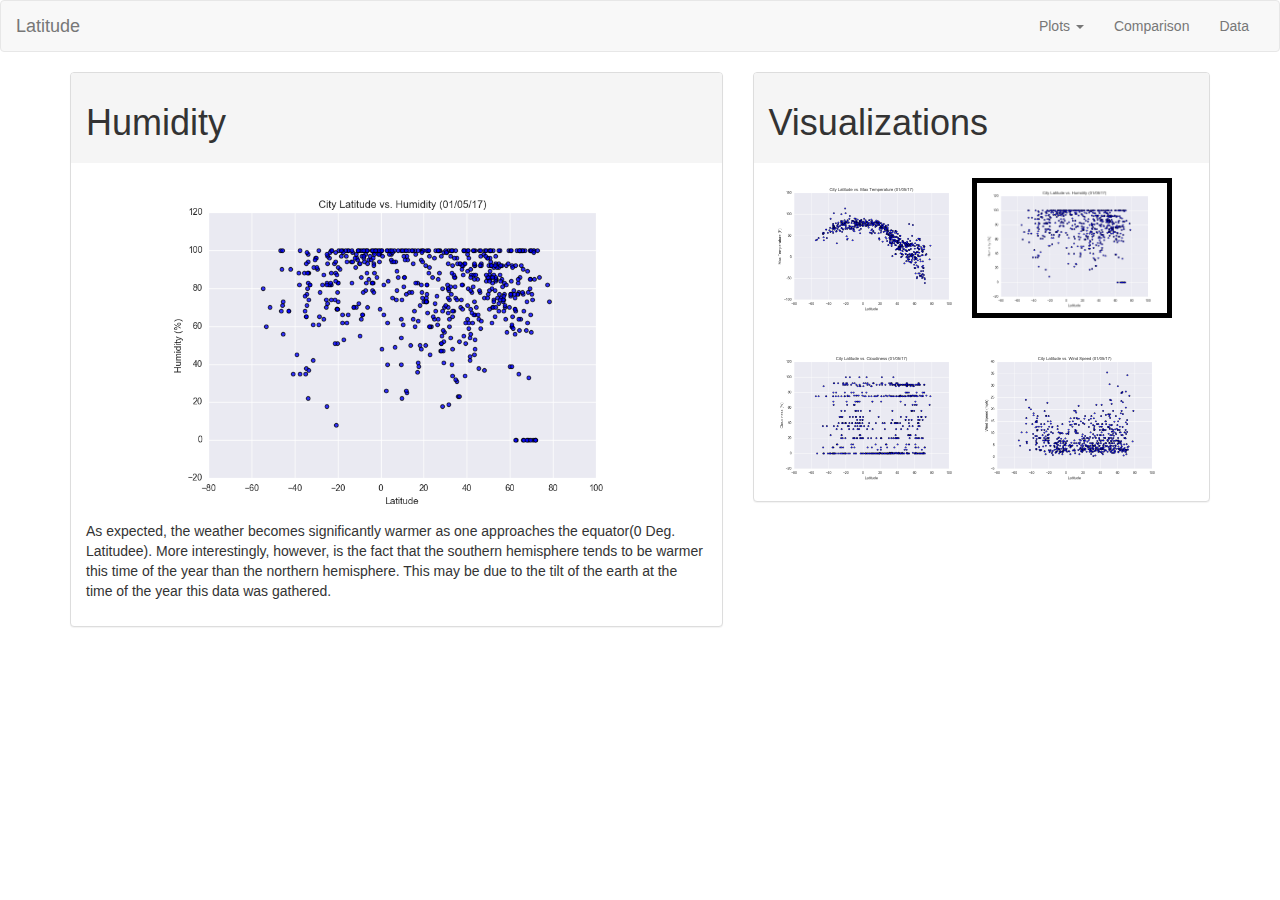
<file: Humidity.html>
<!DOCTYPE html>
<html lang="en">

<head>
    <title>Bootstrap Visualization Dashboard</title>
    <meta charset="utf-8">
    <meta name="viewport" content="width=device-width, initial-scale=1">
    <link rel="stylesheet" href="https://maxcdn.bootstrapcdn.com/bootstrap/3.4.1/css/bootstrap.min.css">
    <link rel="stylesheet" href="style.css">
    <script src="https://ajax.googleapis.com/ajax/libs/jquery/3.4.1/jquery.min.js"></script>
    <script src="https://maxcdn.bootstrapcdn.com/bootstrap/3.4.1/js/bootstrap.min.js"></script>
</head>

<body>
    <nav class="navbar navbar-default">
        <div class="container-fluid">
            <div class="navbar-header">
                <button type="button" class="navbar-toggle" data-toggle="collapse" data-target="#myNavbar">
                    <span class="icon-bar"></span>
                    <span class="icon-bar"></span>
                    <span class="icon-bar"></span>
                </button>
                <a class="navbar-brand" href="index.html">Latitude</a>
            </div>
            
            <div class="collapse navbar-collapse" id="myNavbar">
                    
                <ul class="nav navbar-nav navbar-right">
                    <li class="dropdown"><a class="dropdown-toggle" data-toggle="dropdown" href="#">Plots <span class="caret"></span></a>
                        <ul class="dropdown-menu">
                            <li><a href="Max_Temperature.html">Max Temperature</a></li>
                            <li><a href="Humidity.html">Humidity</a></li>
                            <li><a href="Cloudiness.html">Cloudiness</a></li>
                            <li><a href="Wind_Speed.html">Wind Speed</a></li>
                        </ul>
                    </li>
                    <li><a href="Comparison.html">Comparison</a></li>
                    <li><a href="Data.html">Data</a></li>
                </ul>
            </div>
        </div>
    </nav>


    <style>
        .center {
            display: block;
            margin-left: auto;
            margin-right: auto;}
    </style>
    <div class="container">
        <div class="panel-group">
            <div class= "row">
                <div class="col-md-7">
                    <div class="panel panel-default">
                        <div class="panel-heading"><h1>Humidity</h1></div>
                        <div class="panel-body">
                            <img width="500" class="center" src="Resources/assets/images/Fig2.png">
                            <p>As expected, the weather becomes significantly warmer as one approaches the equator(0 Deg. Latitudee). More interestingly, however, is the fact that the southern hemisphere tends to be warmer this time of the year than the northern hemisphere. This may be due to the tilt of the earth at the time of the year this data was gathered.</p>
                        </div>
                    </div>
                </div>

                <div class="col-md-5">
                    <div class="panel panel-default">
                        <div class="panel-heading"><h1>Visualizations</h1></div>
                        <div class="panel-body">
                            <a href="Max_Temperature.html"><img width="200" src="Resources/assets/images/Fig1.png"></a>
                            <a href="Humidity.html"><img width="200" src="Resources/assets/images/Fig2.png" style="border:5px solid black"></a>
                        </div>
                        <div class="panel-body">
                            <a href="Cloudiness.html"><img width="200" src="Resources/assets/images/Fig3.png"></a>
                            <a href="Wind_Speed.html"><img width="200" src="Resources/assets/images/Fig4.png"></a>                   
                        </div>
                    </div>
                </div>
            </div>    
        </div>
    </div>

</body>
</html>
</file>
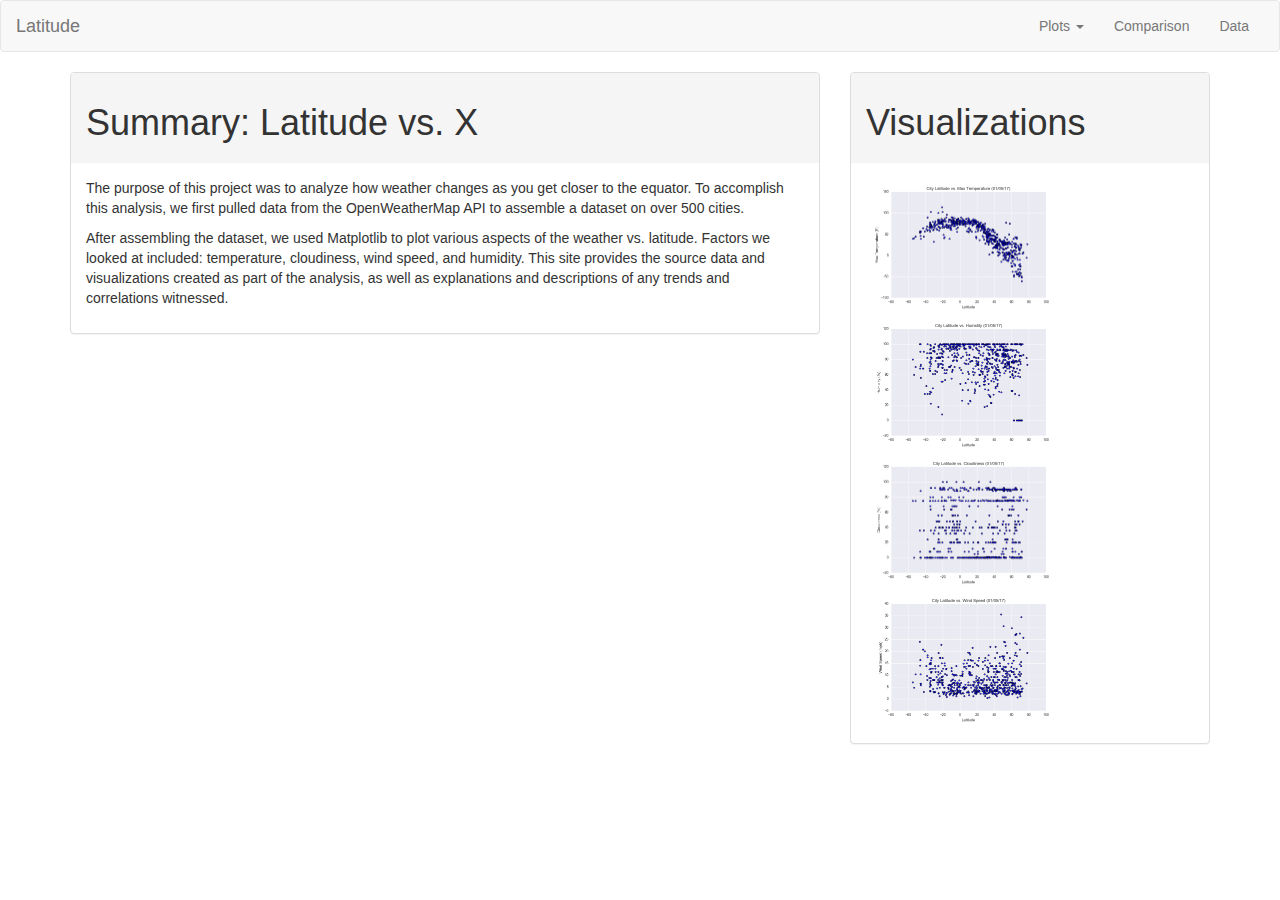
<file: landing_page.html>
<!DOCTYPE html>
<html lang="en">

<head>
    <title>Bootstrap Visualization Dashboard</title>
    <meta charset="utf-8">
    <meta name="viewport" content="width=device-width, initial-scale=1">
    <link rel="stylesheet" href="https://maxcdn.bootstrapcdn.com/bootstrap/3.4.1/css/bootstrap.min.css">
    <script src="https://ajax.googleapis.com/ajax/libs/jquery/3.4.1/jquery.min.js"></script>
    <script src="https://maxcdn.bootstrapcdn.com/bootstrap/3.4.1/js/bootstrap.min.js"></script>
</head>

<body>
    <nav class="navbar navbar-default">
        <div class="container-fluid">
            <div class="navbar-header">
                <button type="button" class="navbar-toggle" data-toggle="collapse" data-target="#myNavbar">
                    <span class="icon-bar"></span>
                    <span class="icon-bar"></span>
                    <span class="icon-bar"></span>
                </button>
                <a class="navbar-brand" href="landing_page.html">Latitude</a>
            </div>
            
            <div class="collapse navbar-collapse" id="myNavbar">
                    
                <ul class="nav navbar-nav navbar-right">
                    <li class="dropdown"><a class="dropdown-toggle" data-toggle="dropdown" href="#">Plots <span class="caret"></span></a>
                        <ul class="dropdown-menu">
                            <li><a href="Max_Temperature.html">Max Temperature</a></li>
                            <li><a href="Humidity.html">Humidity</a></li>
                            <li><a href="Cloudiness.html">Cloudiness</a></li>
                            <li><a href="Wind_Speed.html">Wind Speed</a></li>
                        </ul>
                    </li>
                    <li><a href="Comparison.html">Comparison</a></li>
                    <li><a href="Data.html">Data</a></li>
                </ul>
            </div>
        </div>
    </nav>

    <div class="container">
        <div class="panel-group">
            <div class= "row">
                <div class="col-md-8">
                    <div class="panel panel-default">
                        <div class="panel-heading"><h1>Summary: Latitude vs. X</h1></div>
                        <div class="panel-body">
                            <p>The purpose of this project was to analyze how weather changes as you get closer to the equator. To accomplish this analysis, we first pulled data from the OpenWeatherMap API to assemble a dataset on over 500 cities.</p>
                            <p>After assembling the dataset, we used Matplotlib to plot various aspects of the weather vs. latitude. Factors we looked at included: temperature, cloudiness, wind speed, and humidity. This site provides the source data and visualizations created as part of the analysis, as well as explanations and descriptions of any trends and correlations witnessed.</p>
                        </div>
                    </div>
                </div>

                <div class="col-md-4">
                    <div class="panel panel-default">
                        <div class="panel-heading"><h1>Visualizations</h1></div>
                        <div class="panel-body">
                           
                            <a href="Max_Temperature.html"><img width="200" src="Resources/assets/images/Fig1.png"></a>
                            <a href="Humidity.html"><img width="200" src="Resources/assets/images/Fig2.png"></a>
                            <a href="Cloudiness.html"><img width="200" src="Resources/assets/images/Fig3.png"></a>
                            <a href="Wind_Speed.html"><img width="200" src="Resources/assets/images/Fig4.png"></a>
                                                  
                        </div>
                    </div>
                </div>
            </div>    
        </div>
    </div>

</body>
</html>
</file>
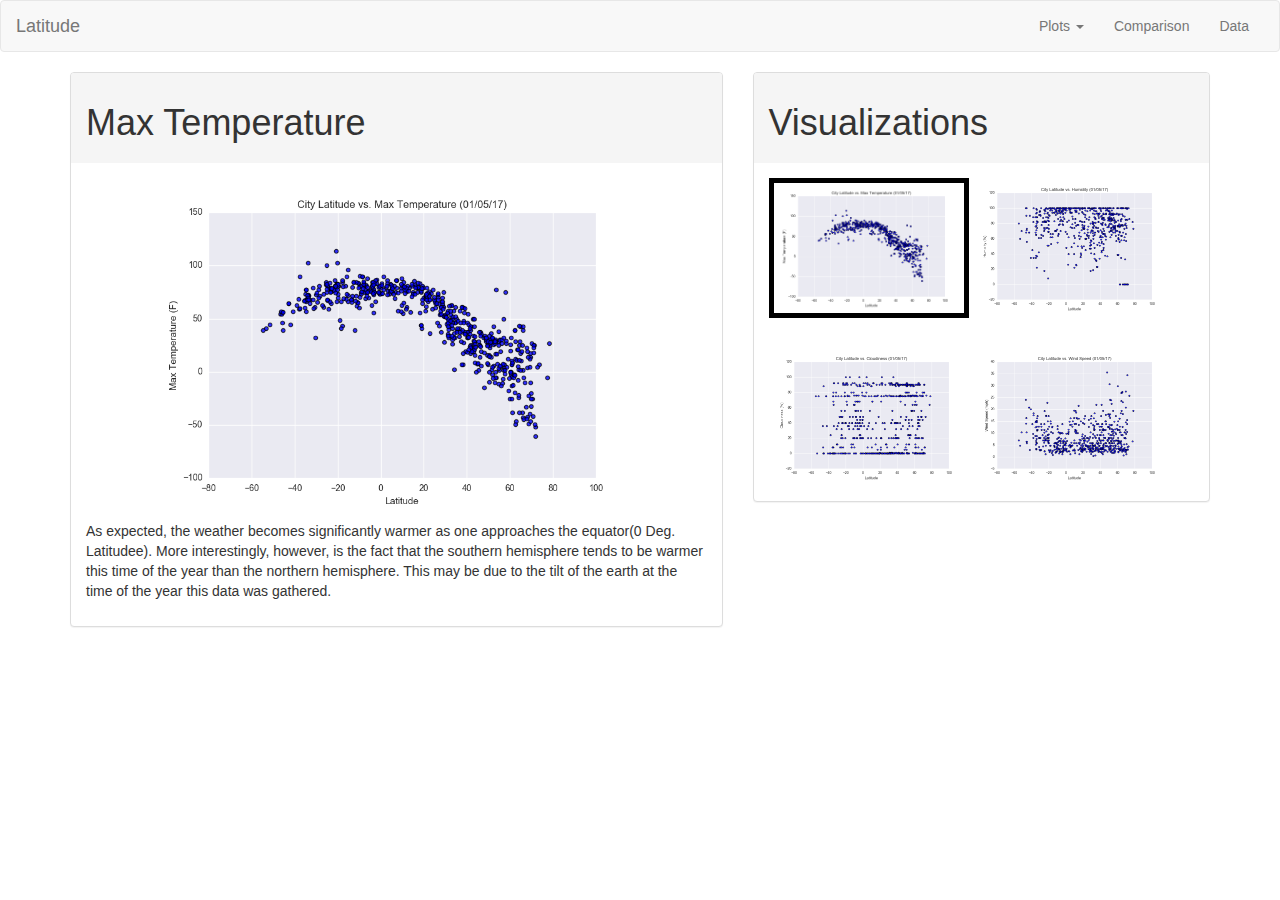
<file: Max_Temperature.html>
<!DOCTYPE html>
<html lang="en">

<head>
    <title>Bootstrap Visualization Dashboard</title>
    <meta charset="utf-8">
    <meta name="viewport" content="width=device-width, initial-scale=1">
    <link rel="stylesheet" href="https://maxcdn.bootstrapcdn.com/bootstrap/3.4.1/css/bootstrap.min.css">
    <link rel="stylesheet" href="style.css">
    <script src="https://ajax.googleapis.com/ajax/libs/jquery/3.4.1/jquery.min.js"></script>
    <script src="https://maxcdn.bootstrapcdn.com/bootstrap/3.4.1/js/bootstrap.min.js"></script>
</head>

<body>
    <nav class="navbar navbar-default">
        <div class="container-fluid">
            <div class="navbar-header">
                <button type="button" class="navbar-toggle" data-toggle="collapse" data-target="#myNavbar">
                    <span class="icon-bar"></span>
                    <span class="icon-bar"></span>
                    <span class="icon-bar"></span>
                </button>
                <a class="navbar-brand" href="index.html">Latitude</a>
            </div>
            
            <div class="collapse navbar-collapse" id="myNavbar">
                    
                <ul class="nav navbar-nav navbar-right">
                    <li class="dropdown"><a class="dropdown-toggle" data-toggle="dropdown" href="#">Plots <span class="caret"></span></a>
                        <ul class="dropdown-menu">
                            <li><a href="Max_Temperature.html">Max Temperature</a></li>
                            <li><a href="Humidity.html">Humidity</a></li>
                            <li><a href="Cloudiness.html">Cloudiness</a></li>
                            <li><a href="Wind_Speed.html">Wind Speed</a></li>
                        </ul>
                    </li>
                    <li><a href="Comparison.html">Comparison</a></li>
                    <li><a href="Data.html">Data</a></li>
                </ul>
            </div>
        </div>
    </nav>

    <style>
        .center {
            display: block;
            margin-left: auto;
            margin-right: auto;}
    </style>
    <div class="container">
        <div class="panel-group">
            <div class= "row">
                <div class="col-md-7">
                    <div class="panel panel-default">
                        <div class="panel-heading"><h1>Max Temperature</h1></div>
                        <div class="panel-body">
                            <img width="500" class="center" src="Resources/assets/images/Fig1.png">
                            <p>As expected, the weather becomes significantly warmer as one approaches the equator(0 Deg. Latitudee). More interestingly, however, is the fact that the southern hemisphere tends to be warmer this time of the year than the northern hemisphere. This may be due to the tilt of the earth at the time of the year this data was gathered.</p>
                        </div>
                    </div>
                </div>

                <div class="col-md-5">
                    <div class="panel panel-default">
                        <div class="panel-heading"><h1>Visualizations</h1></div>
                        <div class="panel-body">
                            <a href="Max_Temperature.html"><img width="200" src="Resources/assets/images/Fig1.png"  style="border:5px solid black"></a>
                            <a href="Humidity.html"><img width="200" src="Resources/assets/images/Fig2.png"></a>
                        </div>
                        <div class="panel-body"
                            <a href="Cloudiness.html"><img width="200" src="Resources/assets/images/Fig3.png"></a>
                            <a href="Wind_Speed.html"><img width="200" src="Resources/assets/images/Fig4.png"></a>                     
                        </div>
                    </div>
                </div>
            </div>    
        </div>
    </div>

</body>
</html>
</file>
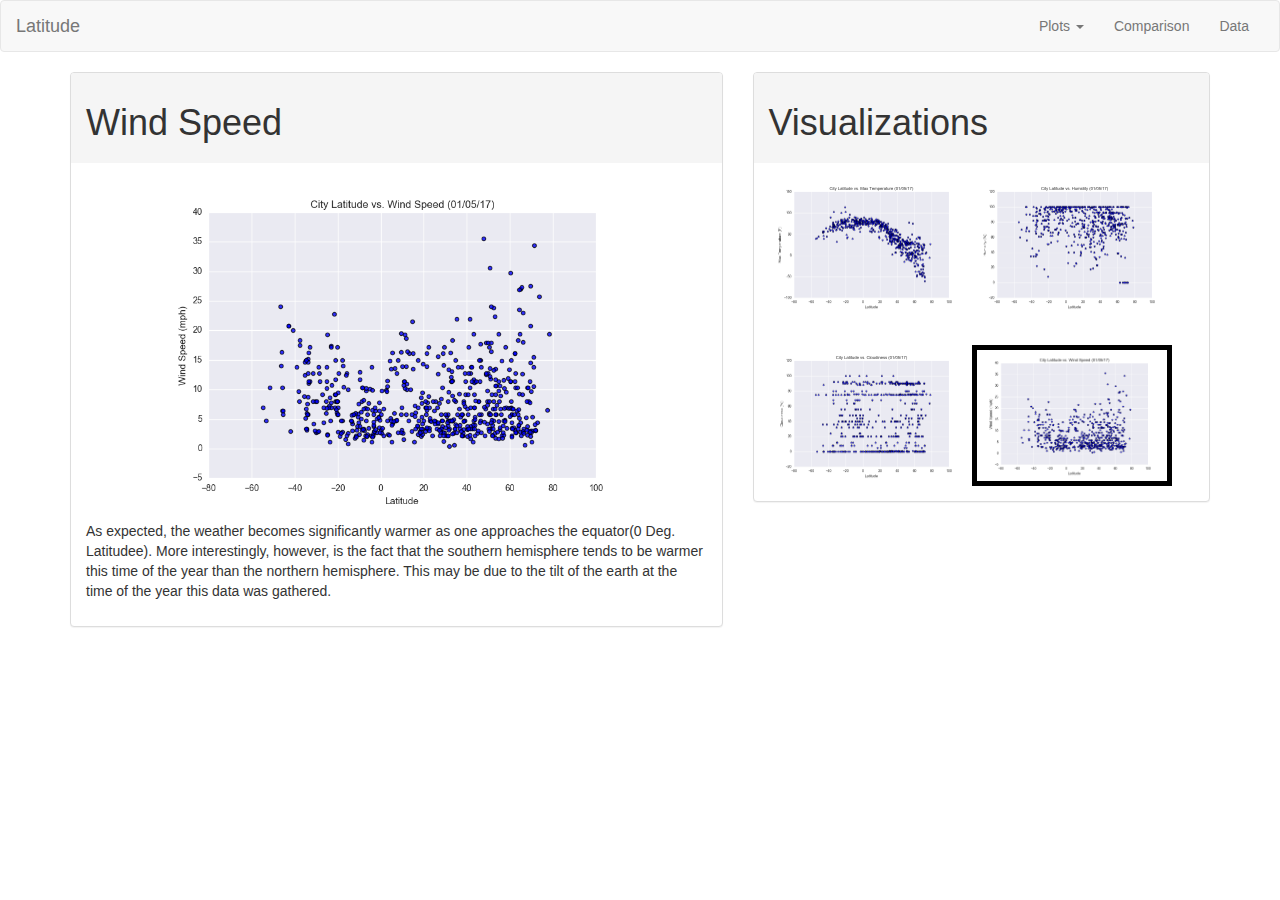
<file: Wind_Speed.html>
<!DOCTYPE html>
<html lang="en">

<head>
    <title>Bootstrap Visualization Dashboard</title>
    <meta charset="utf-8">
    <meta name="viewport" content="width=device-width, initial-scale=1">
    <link rel="stylesheet" href="https://maxcdn.bootstrapcdn.com/bootstrap/3.4.1/css/bootstrap.min.css">
    <link rel="stylesheet" href="style.css">
    <script src="https://ajax.googleapis.com/ajax/libs/jquery/3.4.1/jquery.min.js"></script>
    <script src="https://maxcdn.bootstrapcdn.com/bootstrap/3.4.1/js/bootstrap.min.js"></script>
</head>

<body>
    <nav class="navbar navbar-default">
        <div class="container-fluid">
            <div class="navbar-header">
                <button type="button" class="navbar-toggle" data-toggle="collapse" data-target="#myNavbar">
                    <span class="icon-bar"></span>
                    <span class="icon-bar"></span>
                    <span class="icon-bar"></span>
                </button>
                <a class="navbar-brand" href="index.html">Latitude</a>
            </div>
            
            <div class="collapse navbar-collapse" id="myNavbar">
                    
                <ul class="nav navbar-nav navbar-right">
                    <li class="dropdown"><a class="dropdown-toggle" data-toggle="dropdown" href="#">Plots <span class="caret"></span></a>
                        <ul class="dropdown-menu">
                            <li><a href="Max_Temperature.html">Max Temperature</a></li>
                            <li><a href="Humidity.html">Humidity</a></li>
                            <li><a href="Cloudiness.html">Cloudiness</a></li>
                            <li><a href="Wind_Speed.html">Wind Speed</a></li>
                        </ul>
                    </li>
                    <li><a href="Comparison.html">Comparison</a></li>
                    <li><a href="Data.html">Data</a></li>
                </ul>
            </div>
        </div>
    </nav>


    <style>
        .center {
            display: block;
            margin-left: auto;
            margin-right: auto;}
    </style>
    <div class="container">
        <div class="panel-group">
            <div class= "row">
                <div class="col-md-7">
                    <div class="panel panel-default">
                        <div class="panel-heading"><h1>Wind Speed</h1></div>
                        <div class="panel-body">
                            <img width="500" class="center" src="Resources/assets/images/Fig4.png">
                            <p>As expected, the weather becomes significantly warmer as one approaches the equator(0 Deg. Latitudee). More interestingly, however, is the fact that the southern hemisphere tends to be warmer this time of the year than the northern hemisphere. This may be due to the tilt of the earth at the time of the year this data was gathered.</p>
                        </div>
                    </div>
                </div>

                <div class="col-md-5">
                    <div class="panel panel-default">
                        <div class="panel-heading"><h1>Visualizations</h1></div>
                        <div class="panel-body">
                            <a href="Max_Temperature.html"><img width="200" src="Resources/assets/images/Fig1.png"></a>
                            <a href="Humidity.html"><img width="200" src="Resources/assets/images/Fig2.png"></a>
                        </div>
                        <div class="panel-body">
                            <a href="Cloudiness.html"><img width="200" src="Resources/assets/images/Fig3.png"></a>
                            <a href="Wind_Speed.html"><img width="200" src="Resources/assets/images/Fig4.png" style="border:5px solid black"></a>                       
                        </div>
                    </div>
                </div>
            </div>    
        </div>
    </div>

</body>
</html>
</file>
<file: style.css>
#this{
    border-top: 15px;
    border-bottom: 15px;
    border-left: 15px;
    border-right: 15px;
    border-color:greenyellow;
    background-color: hotpink;
}
</file>
